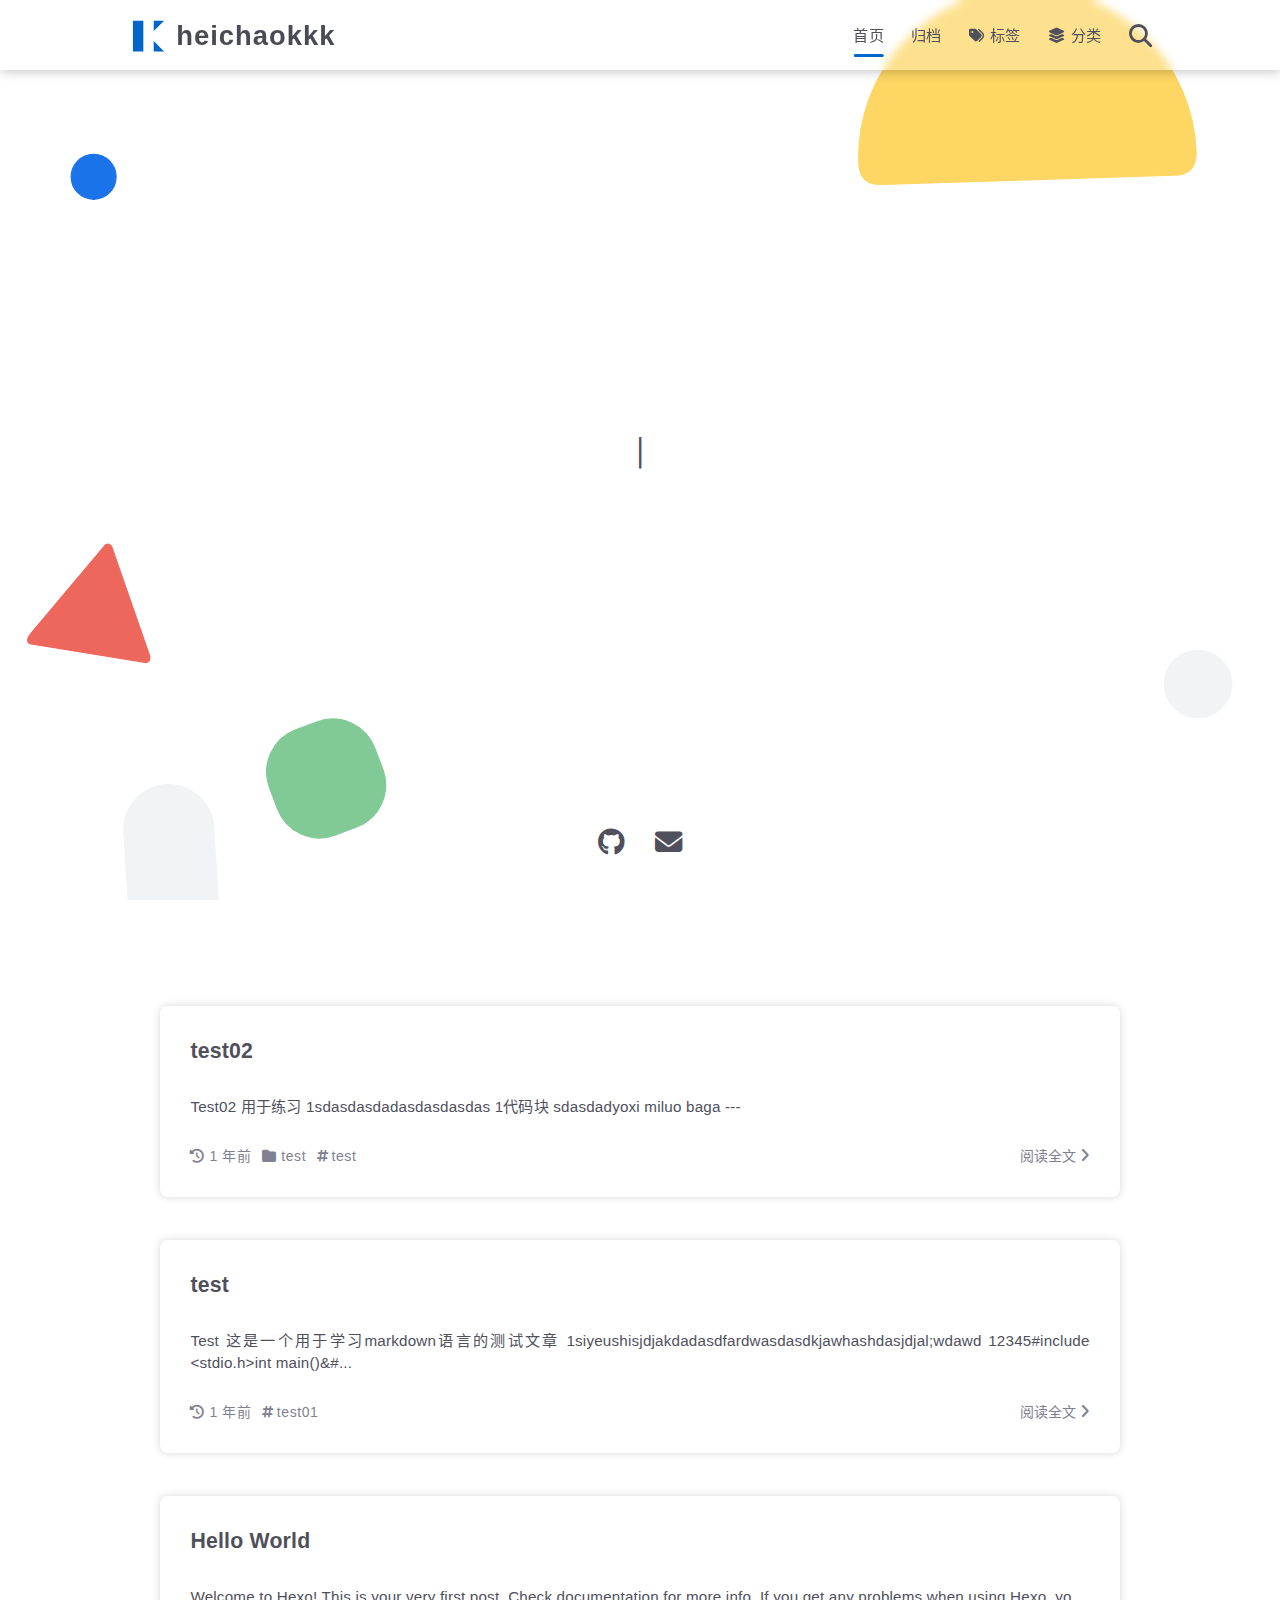
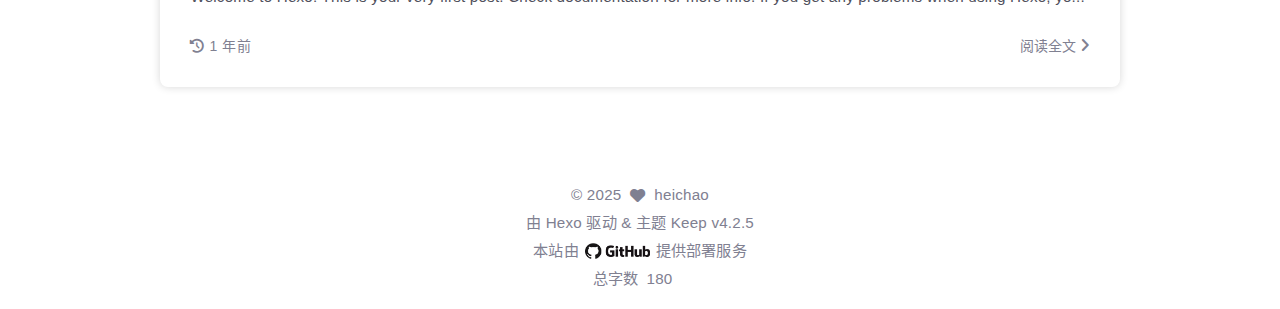
<file: index.html>
<!DOCTYPE html>
<html lang="zh-CN">
<head>
    <meta charset="utf-8">
    <meta name="viewport" content="width=device-width, initial-scale=1, maximum-scale=1">
    <meta name="keywords" content="Hexo Theme Keep">
    <meta name="description" content="Hexo Theme Keep">
    <meta name="author" content="heichao">
    
    <title>
        
        heichaokkk
    </title>
    
<link rel="stylesheet" href="/css/style.css">

    
        <link rel="shortcut icon" href="/images/logo.svg">
    
    
<link rel="stylesheet" href="/font/css/fontawesome.min.css">

    
<link rel="stylesheet" href="/font/css/regular.min.css">

    
<link rel="stylesheet" href="/font/css/solid.min.css">

    
<link rel="stylesheet" href="/font/css/brands.min.css">

    
    <script class="keep-theme-configurations">
    const KEEP = window.KEEP || {}
    KEEP.hexo_config = {"hostname":"example.com","root":"/","language":"zh-CN","path":"search.json"}
    KEEP.theme_config = {"base_info":{"primary_color":"#0066cc","title":"heichaokkk","author":"heichao","avatar":"/images/avatar.svg","logo":"/images/logo.svg","favicon":"/images/logo.svg"},"menu":{"home":"/","archives":"/archives","tags":"/tags                  || fa-solid fa-tags","categories":"/categories      || fa-solid fa-layer-group"},"first_screen":{"enable":true,"background_img":"/images/bg.svg","background_img_dark":"/images/bg.svg","description":"专注，投入，自律和坚持......","hitokoto":true},"social_contact":{"enable":true,"links":{"github":"https://www.github.com/heichao666","weixin":null,"qq":null,"weibo":null,"zhihu":null,"twitter":null,"x":null,"facebook":null,"email":"heichaok@gmail.com"}},"scroll":{"progress_bar":true,"percent":false,"hide_header":true},"home":{"announcement":null,"category":true,"tag":true,"post_datetime":"updated"},"post":{"author_badge":{"enable":true,"level_badge":false,"custom_badge":"kami"},"word_count":{"wordcount":true,"min2read":true},"datetime_format":"YYYY-MM-DD HH:mm:ss","copyright_info":true,"share":true,"reward":{"enable":false,"img_link":null,"text":null,"icon":null}},"code_block":{"tools":{"enable":true,"style":"mac"},"highlight_theme":"obsidian"},"toc":{"enable":true,"number":true,"expand_all":false,"init_open":true,"layout":"right"},"website_count":{"busuanzi_count":{"enable":true,"site_uv":true,"site_pv":true,"page_pv":true}},"local_search":{"enable":true,"preload":true},"comment":{"enable":false,"use":"valine","valine":{"appid":null,"appkey":null,"server_urls":null,"placeholder":null},"gitalk":{"github_id":null,"github_admins":null,"repository":null,"client_id":null,"client_secret":null,"proxy":null},"twikoo":{"env_id":null,"region":null,"version":"1.6.39"},"waline":{"server_url":null,"reaction":false,"version":"3.3.2"},"giscus":{"repo":null,"repo_id":null,"category":"Announcements","category_id":null,"reactions_enabled":false},"artalk":{"server":null},"disqus":{"shortname":null}},"rss":{"enable":false},"lazyload":{"enable":false},"cdn":{"enable":false,"provider":"cdnjs"},"pjax":{"enable":false},"footer":{"since":2025,"word_count":true,"site_deploy":{"enable":true,"provider":"github","url":null},"record":{"enable":false,"list":[{"code":null,"link":null}]}},"inject":{"enable":false,"css":[null],"js":[null]},"root":"","source_data":{},"version":"4.2.5"}
    KEEP.language_ago = {"second":"%s 秒前","minute":"%s 分钟前","hour":"%s 小时前","day":"%s 天前","week":"%s 周前","month":"%s 个月前","year":"%s 年前"}
    KEEP.language_code_block = {"copy":"复制代码","copied":"已复制","fold":"折叠代码块","folded":"已折叠"}
    KEEP.language_copy_copyright = {"copy":"复制版权信息","copied":"已复制","title":"原文标题","author":"原文作者","link":"原文链接"}
  </script>
<meta name="generator" content="Hexo 7.3.0"></head>


<body>
<div class="progress-bar-container">
    
        <span class="scroll-progress-bar"></span>
    

    
</div>



<main class="page-container border-box">
    <!-- home first screen  -->
    
        
<div class="first-screen-container border-box flex-center fade-in-down-animation">
    <div class="first-screen-content border-box">
        <div class="top-placeholder border-box"></div>

        <div class="middle-placeholder border-box">
            
                <div class="description border-box">
                    
                        <div class="desc-item border-box"><span class="desc hitokoto"></span><span class="cursor">｜</span></div>
                    
                </div>
            

            
                <script async 
                        src="https://v1.hitokoto.cn/?encode=js"
                >
                </script>
            
        </div>

        <div class="bottom-placeholder border-box">
            
                <div class="sc-icon-list border-box">
                    <!-- fontawesome icons -->
                    
                        
                            
                            <div class="tooltip sc-icon-item "
                                 data-tooltip-content="GitHub"
                                 
                                 
                            >
                                
                                    
                                    
                                        <a target="_blank" href="https://www.github.com/heichao666">
                                            <i class="fab fa-github"></i>
                                        </a>
                                    
                                
                            </div>
                        
                    
                        
                    
                        
                    
                        
                    
                        
                    
                        
                    
                        
                    
                        
                    
                        
                            
                            <div class="tooltip sc-icon-item "
                                 data-tooltip-content="Email"
                                 
                                 
                            >
                                
                                    <a href="mailto:heichaok@gmail.com">
                                        <i class="fas fa-envelope"></i>
                                    </a>
                                
                            </div>
                        
                    

                    <!-- custom svg icons -->
                    
                    
                </div>
            
        </div>
    </div>
</div>

    

    <!-- page content -->
    <div class="page-main-content border-box is-home">
        <div class="page-main-content-top">
            
<header class="header-wrapper transparent-1">

    <div class="border-box header-content has-first-screen">
        <div class="left flex-start border-box">
            
                <a class="logo-image border-box" href="/">
                    <img src="/images/logo.svg">
                </a>
            
            <a class="site-name border-box" href="/">
               heichaokkk
            </a>
        </div>

        <div class="right border-box">
            <div class="pc border-box">
                <ul class="menu-list border-box">
                    
                        
                        <li class="menu-item flex-start border-box active">
                            <a class="menu-text-color border-box" href="/">
                                
                                首页
                                
                            </a>
                            
                        </li>
                    
                        
                        <li class="menu-item flex-start border-box">
                            <a class="menu-text-color border-box" href="/archives">
                                
                                归档
                                
                            </a>
                            
                        </li>
                    
                        
                        <li class="menu-item flex-start border-box">
                            <a class="menu-text-color border-box" href="/tags">
                                
                                    <i class="menu-text-color menu-icon fa-solid fa-tags"></i>
                                
                                标签
                                
                            </a>
                            
                        </li>
                    
                        
                        <li class="menu-item flex-start border-box">
                            <a class="menu-text-color border-box" href="/categories">
                                
                                    <i class="menu-text-color menu-icon fa-solid fa-layer-group"></i>
                                
                                分类
                                
                            </a>
                            
                        </li>
                    
                    
                        <li class="menu-item search search-popup-trigger">
                            <i class="menu-text-color fas search fa-search"></i>
                        </li>
                    
                </ul>
            </div>
            <div class="mobile border-box flex-start">
                
                    <div class="icon-item search search-popup-trigger"><i class="fas fa-search"></i></div>
                
                <div class="icon-item menu-bar">
                    <div class="menu-bar-middle"></div>
                </div>
            </div>
        </div>
    </div>

    <div class="header-drawer">
        <ul class="drawer-menu-list border-box">
            
                
                <li class="drawer-menu-item border-box not-sub-menu active">
                    <label class="drawer-menu-label border-box">
                        <a class="drawer-menu-text-color left-side flex-start border-box" href="/">
                            
                            首页
                        </a>
                        
                    </label>
                    
                </li>
            
                
                <li class="drawer-menu-item border-box not-sub-menu">
                    <label class="drawer-menu-label border-box">
                        <a class="drawer-menu-text-color left-side flex-start border-box" href="/archives">
                            
                            归档
                        </a>
                        
                    </label>
                    
                </li>
            
                
                <li class="drawer-menu-item border-box not-sub-menu">
                    <label class="drawer-menu-label border-box">
                        <a class="drawer-menu-text-color left-side flex-start border-box" href="/tags">
                            
                                <span class="menu-icon-wrap border-box flex-center">
                                    <i class="drawer-menu-text-color menu-icon fa-solid fa-tags"></i>
                                </span>
                            
                            标签
                        </a>
                        
                    </label>
                    
                </li>
            
                
                <li class="drawer-menu-item border-box not-sub-menu">
                    <label class="drawer-menu-label border-box">
                        <a class="drawer-menu-text-color left-side flex-start border-box" href="/categories">
                            
                                <span class="menu-icon-wrap border-box flex-center">
                                    <i class="drawer-menu-text-color menu-icon fa-solid fa-layer-group"></i>
                                </span>
                            
                            分类
                        </a>
                        
                    </label>
                    
                </li>
            
        </ul>
    </div>

    <div class="window-mask"></div>

</header>


        </div>

        <div class="page-main-content-middle border-box">

            <div class="main-content border-box">
                

                    <div class="home-content-container fade-in-down-animation">
    
    <ul class="home-post-list border-box">
        
            <li class="home-post-item">

                

                <div class="home-post-item-bottom border-box">
                    
                    <h3 class="home-post-title border-box">
                        <a href="/2025/03/31/test02/">
                            test02
                        </a>
                    </h3>

                    <div class="home-post-content keep-markdown-body">
                        
                            Test02 用于练习 1sdasdasdadasdasdasdas
1代码块
sdasdadyoxi miluo baga

---



 
                        
                    </div>

                    

<div class="post-meta-info-container border-box home">
    <div class="post-meta-info border-box">
        
            <span class="meta-info-item border-box">
                <i class="icon fa-solid fa-history"></i>&nbsp;<span class="home-post-history"
                                                                                data-updated="Mon Mar 31 2025 21:50:45 GMT+0800"
                >2025-03-31 21:50:45</span>
            </span>
        

        

        
            <span class="meta-info-item post-category border-box"><i class="icon fas fa-folder"></i>&nbsp;
                <ul class="post-category-ul">
                    
                            <li class="category-item"><a href="/categories/test/">test</a></li>
                        
                    
                </ul>
            </span>
        

        
            <span class="post-tag meta-info-item border-box">
                <ul class="post-tag-ul">
                    
                            <li class="tag-item"><span class="tag-separator"><i class="icon fas fa-hashtag"></i></span><a href="/tags/test/">test</a></li>
                        
                    
                </ul>
            </span>
        

        
        
        
        
    </div>

    
        <a class="home-read-more" href="/2025/03/31/test02/">阅读全文&nbsp;<i class="icon fas fa-angle-right"></i></a>
    
</div>

                </div>
            </li>
        
            <li class="home-post-item">

                

                <div class="home-post-item-bottom border-box">
                    
                    <h3 class="home-post-title border-box">
                        <a href="/2025/03/31/test/">
                            test
                        </a>
                    </h3>

                    <div class="home-post-content keep-markdown-body">
                        
                            Test 这是一个用于学习markdown语言的测试文章 1siyeushisjdjakdadasdfardwasdasdkjawhashdasjdjal;wdawd
12345#include &lt;stdio.h&gt;int main()&#...
                        
                    </div>

                    

<div class="post-meta-info-container border-box home">
    <div class="post-meta-info border-box">
        
            <span class="meta-info-item border-box">
                <i class="icon fa-solid fa-history"></i>&nbsp;<span class="home-post-history"
                                                                                data-updated="Mon Mar 31 2025 21:18:12 GMT+0800"
                >2025-03-31 21:18:12</span>
            </span>
        

        

        

        
            <span class="post-tag meta-info-item border-box">
                <ul class="post-tag-ul">
                    
                            <li class="tag-item"><span class="tag-separator"><i class="icon fas fa-hashtag"></i></span><a href="/tags/test01/">test01</a></li>
                        
                    
                </ul>
            </span>
        

        
        
        
        
    </div>

    
        <a class="home-read-more" href="/2025/03/31/test/">阅读全文&nbsp;<i class="icon fas fa-angle-right"></i></a>
    
</div>

                </div>
            </li>
        
            <li class="home-post-item">

                

                <div class="home-post-item-bottom border-box">
                    
                    <h3 class="home-post-title border-box">
                        <a href="/2025/03/19/hello-world/">
                            Hello World
                        </a>
                    </h3>

                    <div class="home-post-content keep-markdown-body">
                        
                            Welcome to Hexo! This is your very first post. Check documentation for more info. If you get any problems when using Hexo, yo...
                        
                    </div>

                    

<div class="post-meta-info-container border-box home">
    <div class="post-meta-info border-box">
        
            <span class="meta-info-item border-box">
                <i class="icon fa-solid fa-history"></i>&nbsp;<span class="home-post-history"
                                                                                data-updated="Wed Mar 19 2025 22:20:09 GMT+0800"
                >2025-03-19 22:20:09</span>
            </span>
        

        

        

        

        
        
        
        
    </div>

    
        <a class="home-read-more" href="/2025/03/19/hello-world/">阅读全文&nbsp;<i class="icon fas fa-angle-right"></i></a>
    
</div>

                </div>
            </li>
        
    </ul>
    



</div>


                
            </div>
        </div>

        <div class="page-main-content-bottom border-box">
            
<footer class="footer border-box">
    <div class="copyright-info info-item">
    &copy;&nbsp;2025
    
            &nbsp;<i class="fas fa-heart icon-animate"></i>&nbsp;&nbsp;<a href="/">heichao</a>
        
    </div>

    <div class="theme-info info-item">
        由&nbsp;<a target="_blank" href="https://hexo.io">Hexo</a>&nbsp;驱动&nbsp;&&nbsp;主题&nbsp;<a class="keep-version" target="_blank" href="https://github.com/XPoet/hexo-theme-keep">Keep</a>
    </div>

    
        
        <div class="deploy-info info-item">
            
            本站由 <span class="tooltip" data-tooltip-content="GitHub Pages"><img src="/images/brands/github.png"></span> 提供部署服务
            
        </div>
    

    
        <div class="count-info info-item">
            
                <span class="count-item border-box word">
                    <span class="item-type border-box">总字数</span>
                    <span class="item-value border-box word">180</span>
                </span>
            

            
                <span class="count-item border-box uv">
                    <span class="item-type border-box">访客数</span>
                    <span class="item-value border-box uv" id="busuanzi_value_site_uv"></span>
                </span>
            

            
                <span class="count-item border-box pv">
                    <span class="item-type border-box">访问量</span>
                    <span class="item-value border-box pv" id="busuanzi_value_site_pv"></span>
                </span>
            
        </div>
    

    
</footer>

        </div>
    </div>

    <!-- post tools -->
    

    <!-- side tools -->
    <div class="side-tools">
        <div class="side-tools-container border-box side-tools-show-handle">
    <ul class="side-tools-list side-tools-show-handle border-box">
        <li class="tools-item tool-font-adjust-plus flex-center">
            <i class="fas fa-search-plus"></i>
        </li>

        <li class="tools-item tool-font-adjust-minus flex-center">
            <i class="fas fa-search-minus"></i>
        </li>

        <!-- toggle mode -->
        
            <li class="tools-item tool-toggle-theme-mode flex-center">
                <i class="fas fa-moon"></i>
            </li>
        

        <!-- rss -->
        

        <!-- to bottom -->
        <li class="tools-item tool-scroll-to-bottom flex-center">
            <i class="fas fa-arrow-down"></i>
        </li>
    </ul>

    <ul class="exposed-tools-list border-box">
        

        

        <li class="tools-item tool-toggle-show flex-center">
            <i class="fas fa-cog fa-spin"></i>
        </li>

        <li class="tools-item tool-scroll-to-top flex-center show-arrow">
            <i class="arrow fas fa-arrow-up"></i>
            <span class="percent"></span>
        </li>
    </ul>
</div>

    </div>

    <!-- image mask -->
    <div class="zoom-in-image-mask">
    <img class="zoom-in-image">
</div>


    <!-- local search -->
    
        <div class="search-pop-overlay">
    <div class="popup search-popup">
        <div class="search-header">
          <span class="search-input-field-pre">
            <i class="fas fa-keyboard"></i>
          </span>
            <div class="search-input-container">
                <input autocomplete="off"
                       autocorrect="off"
                       autocapitalize="off"
                       placeholder="搜索..."
                       spellcheck="false"
                       type="search"
                       class="search-input"
                >
            </div>
            <span class="close-popup-btn">
                <i class="fas fa-times"></i>
            </span>
        </div>
        <div id="search-result">
            <div id="no-result">
                <i class="fas fa-spinner fa-pulse fa-5x fa-fw"></i>
            </div>
        </div>
    </div>
</div>

    

    <!-- tablet toc -->
    
</main>






<!-- common js -->

<script src="/js/utils.js"></script>

<script src="/js/header-shrink.js"></script>

<script src="/js/back2top.js"></script>

<script src="/js/toggle-theme.js"></script>

<script src="/js/code-block.js"></script>

<script src="/js/main.js"></script>

<script src="/js/libs/anime.min.js"></script>


<!-- local search -->

    
<script src="/js/local-search.js"></script>



<!-- lazyload -->


<div class="">
    <!-- home page -->
    
        
<script src="/js/page/home-page.js"></script>

    

    <!-- post page -->
    

    <!-- categories page -->
    

    <!-- links page -->
    

    <!-- photos page -->
    

    <!-- tools page -->
    
</div>

<!-- mermaid -->


<!-- pjax -->



</body>
</html>
</file>
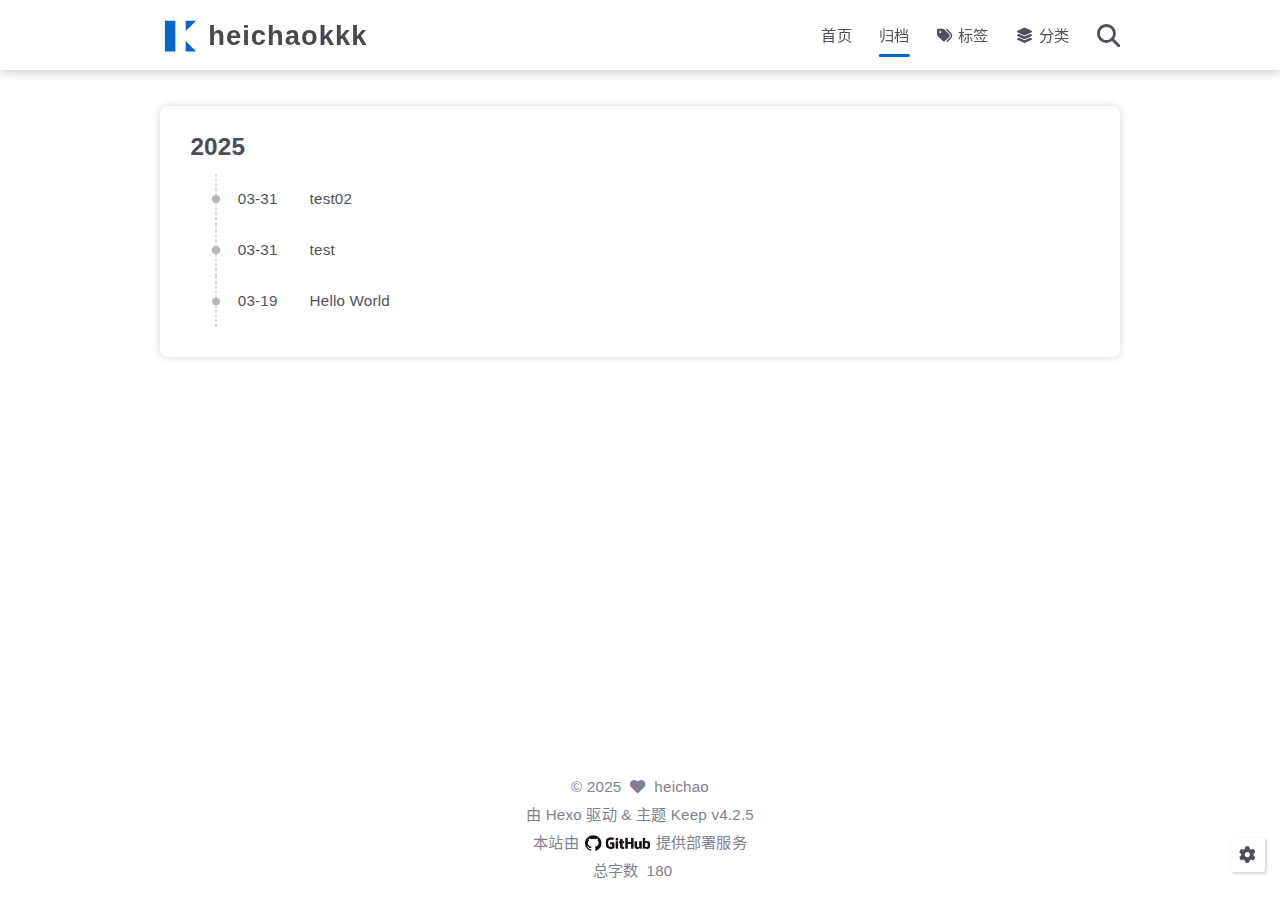
<file: archives/index.html>
<!DOCTYPE html>
<html lang="zh-CN">
<head>
    <meta charset="utf-8">
    <meta name="viewport" content="width=device-width, initial-scale=1, maximum-scale=1">
    <meta name="keywords" content="Hexo Theme Keep">
    <meta name="description" content="Hexo Theme Keep">
    <meta name="author" content="heichao">
    
    <title>
        
            归档 |
        
        heichaokkk
    </title>
    
<link rel="stylesheet" href="/css/style.css">

    
        <link rel="shortcut icon" href="/images/logo.svg">
    
    
<link rel="stylesheet" href="/font/css/fontawesome.min.css">

    
<link rel="stylesheet" href="/font/css/regular.min.css">

    
<link rel="stylesheet" href="/font/css/solid.min.css">

    
<link rel="stylesheet" href="/font/css/brands.min.css">

    
    <script class="keep-theme-configurations">
    const KEEP = window.KEEP || {}
    KEEP.hexo_config = {"hostname":"example.com","root":"/","language":"zh-CN","path":"search.json"}
    KEEP.theme_config = {"base_info":{"primary_color":"#0066cc","title":"heichaokkk","author":"heichao","avatar":"/images/avatar.svg","logo":"/images/logo.svg","favicon":"/images/logo.svg"},"menu":{"home":"/","archives":"/archives","tags":"/tags                  || fa-solid fa-tags","categories":"/categories      || fa-solid fa-layer-group"},"first_screen":{"enable":true,"background_img":"/images/bg.svg","background_img_dark":"/images/bg.svg","description":"专注，投入，自律和坚持......","hitokoto":true},"social_contact":{"enable":true,"links":{"github":"https://www.github.com/heichao666","weixin":null,"qq":null,"weibo":null,"zhihu":null,"twitter":null,"x":null,"facebook":null,"email":"heichaok@gmail.com"}},"scroll":{"progress_bar":true,"percent":false,"hide_header":true},"home":{"announcement":null,"category":true,"tag":true,"post_datetime":"updated"},"post":{"author_badge":{"enable":true,"level_badge":false,"custom_badge":"kami"},"word_count":{"wordcount":true,"min2read":true},"datetime_format":"YYYY-MM-DD HH:mm:ss","copyright_info":true,"share":true,"reward":{"enable":false,"img_link":null,"text":null,"icon":null}},"code_block":{"tools":{"enable":true,"style":"mac"},"highlight_theme":"obsidian"},"toc":{"enable":true,"number":true,"expand_all":false,"init_open":true,"layout":"right"},"website_count":{"busuanzi_count":{"enable":true,"site_uv":true,"site_pv":true,"page_pv":true}},"local_search":{"enable":true,"preload":true},"comment":{"enable":false,"use":"valine","valine":{"appid":null,"appkey":null,"server_urls":null,"placeholder":null},"gitalk":{"github_id":null,"github_admins":null,"repository":null,"client_id":null,"client_secret":null,"proxy":null},"twikoo":{"env_id":null,"region":null,"version":"1.6.39"},"waline":{"server_url":null,"reaction":false,"version":"3.3.2"},"giscus":{"repo":null,"repo_id":null,"category":"Announcements","category_id":null,"reactions_enabled":false},"artalk":{"server":null},"disqus":{"shortname":null}},"rss":{"enable":false},"lazyload":{"enable":false},"cdn":{"enable":false,"provider":"cdnjs"},"pjax":{"enable":false},"footer":{"since":2025,"word_count":true,"site_deploy":{"enable":true,"provider":"github","url":null},"record":{"enable":false,"list":[{"code":null,"link":null}]}},"inject":{"enable":false,"css":[null],"js":[null]},"root":"","source_data":{},"version":"4.2.5"}
    KEEP.language_ago = {"second":"%s 秒前","minute":"%s 分钟前","hour":"%s 小时前","day":"%s 天前","week":"%s 周前","month":"%s 个月前","year":"%s 年前"}
    KEEP.language_code_block = {"copy":"复制代码","copied":"已复制","fold":"折叠代码块","folded":"已折叠"}
    KEEP.language_copy_copyright = {"copy":"复制版权信息","copied":"已复制","title":"原文标题","author":"原文作者","link":"原文链接"}
  </script>
<meta name="generator" content="Hexo 7.3.0"></head>


<body>
<div class="progress-bar-container">
    
        <span class="scroll-progress-bar"></span>
    

    
</div>



<main class="page-container border-box">
    <!-- home first screen  -->
    

    <!-- page content -->
    <div class="page-main-content border-box">
        <div class="page-main-content-top">
            
<header class="header-wrapper">

    <div class="border-box header-content">
        <div class="left flex-start border-box">
            
                <a class="logo-image border-box" href="/">
                    <img src="/images/logo.svg">
                </a>
            
            <a class="site-name border-box" href="/">
               heichaokkk
            </a>
        </div>

        <div class="right border-box">
            <div class="pc border-box">
                <ul class="menu-list border-box">
                    
                        
                        <li class="menu-item flex-start border-box">
                            <a class="menu-text-color border-box" href="/">
                                
                                首页
                                
                            </a>
                            
                        </li>
                    
                        
                        <li class="menu-item flex-start border-box active">
                            <a class="menu-text-color border-box" href="/archives">
                                
                                归档
                                
                            </a>
                            
                        </li>
                    
                        
                        <li class="menu-item flex-start border-box">
                            <a class="menu-text-color border-box" href="/tags">
                                
                                    <i class="menu-text-color menu-icon fa-solid fa-tags"></i>
                                
                                标签
                                
                            </a>
                            
                        </li>
                    
                        
                        <li class="menu-item flex-start border-box">
                            <a class="menu-text-color border-box" href="/categories">
                                
                                    <i class="menu-text-color menu-icon fa-solid fa-layer-group"></i>
                                
                                分类
                                
                            </a>
                            
                        </li>
                    
                    
                        <li class="menu-item search search-popup-trigger">
                            <i class="menu-text-color fas search fa-search"></i>
                        </li>
                    
                </ul>
            </div>
            <div class="mobile border-box flex-start">
                
                    <div class="icon-item search search-popup-trigger"><i class="fas fa-search"></i></div>
                
                <div class="icon-item menu-bar">
                    <div class="menu-bar-middle"></div>
                </div>
            </div>
        </div>
    </div>

    <div class="header-drawer">
        <ul class="drawer-menu-list border-box">
            
                
                <li class="drawer-menu-item border-box not-sub-menu">
                    <label class="drawer-menu-label border-box">
                        <a class="drawer-menu-text-color left-side flex-start border-box" href="/">
                            
                            首页
                        </a>
                        
                    </label>
                    
                </li>
            
                
                <li class="drawer-menu-item border-box not-sub-menu active">
                    <label class="drawer-menu-label border-box">
                        <a class="drawer-menu-text-color left-side flex-start border-box" href="/archives">
                            
                            归档
                        </a>
                        
                    </label>
                    
                </li>
            
                
                <li class="drawer-menu-item border-box not-sub-menu">
                    <label class="drawer-menu-label border-box">
                        <a class="drawer-menu-text-color left-side flex-start border-box" href="/tags">
                            
                                <span class="menu-icon-wrap border-box flex-center">
                                    <i class="drawer-menu-text-color menu-icon fa-solid fa-tags"></i>
                                </span>
                            
                            标签
                        </a>
                        
                    </label>
                    
                </li>
            
                
                <li class="drawer-menu-item border-box not-sub-menu">
                    <label class="drawer-menu-label border-box">
                        <a class="drawer-menu-text-color left-side flex-start border-box" href="/categories">
                            
                                <span class="menu-icon-wrap border-box flex-center">
                                    <i class="drawer-menu-text-color menu-icon fa-solid fa-layer-group"></i>
                                </span>
                            
                            分类
                        </a>
                        
                    </label>
                    
                </li>
            
        </ul>
    </div>

    <div class="window-mask"></div>

</header>


        </div>

        <div class="page-main-content-middle border-box">

            <div class="main-content border-box">
                

                    <div class="fade-in-down-animation">
    <div class="archives-container">
        <div class="archives-timeline border-box">
            
<div class="archive-list-container border-box">
    
        <section class="archive-item border-box">
            <div class="archive-item-header border-box">
                <span class="archive-year">2025</span>
            </div>
            <ul class="archive-item-body border-box">
                
                    <li class="post-item border-box">
                        <span class="starting-point border-box flex-center"></span>
                        <span class="post-date border-box">03-31</span>
                        <a class="post-title border-box text-ellipsis"
                           href="/2025/03/31/test02/"
                        >test02</a>
                    </li>
                
                    <li class="post-item border-box">
                        <span class="starting-point border-box flex-center"></span>
                        <span class="post-date border-box">03-31</span>
                        <a class="post-title border-box text-ellipsis"
                           href="/2025/03/31/test/"
                        >test</a>
                    </li>
                
                    <li class="post-item border-box">
                        <span class="starting-point border-box flex-center"></span>
                        <span class="post-date border-box">03-19</span>
                        <a class="post-title border-box text-ellipsis"
                           href="/2025/03/19/hello-world/"
                        >Hello World</a>
                    </li>
                
            </ul>
        </section>
    
</div>

        </div>
    </div>
    



</div>


                
            </div>
        </div>

        <div class="page-main-content-bottom border-box">
            
<footer class="footer border-box">
    <div class="copyright-info info-item">
    &copy;&nbsp;2025
    
            &nbsp;<i class="fas fa-heart icon-animate"></i>&nbsp;&nbsp;<a href="/">heichao</a>
        
    </div>

    <div class="theme-info info-item">
        由&nbsp;<a target="_blank" href="https://hexo.io">Hexo</a>&nbsp;驱动&nbsp;&&nbsp;主题&nbsp;<a class="keep-version" target="_blank" href="https://github.com/XPoet/hexo-theme-keep">Keep</a>
    </div>

    
        
        <div class="deploy-info info-item">
            
            本站由 <span class="tooltip" data-tooltip-content="GitHub Pages"><img src="/images/brands/github.png"></span> 提供部署服务
            
        </div>
    

    
        <div class="count-info info-item">
            
                <span class="count-item border-box word">
                    <span class="item-type border-box">总字数</span>
                    <span class="item-value border-box word">180</span>
                </span>
            

            
                <span class="count-item border-box uv">
                    <span class="item-type border-box">访客数</span>
                    <span class="item-value border-box uv" id="busuanzi_value_site_uv"></span>
                </span>
            

            
                <span class="count-item border-box pv">
                    <span class="item-type border-box">访问量</span>
                    <span class="item-value border-box pv" id="busuanzi_value_site_pv"></span>
                </span>
            
        </div>
    

    
</footer>

        </div>
    </div>

    <!-- post tools -->
    

    <!-- side tools -->
    <div class="side-tools">
        <div class="side-tools-container border-box ">
    <ul class="side-tools-list side-tools-show-handle border-box">
        <li class="tools-item tool-font-adjust-plus flex-center">
            <i class="fas fa-search-plus"></i>
        </li>

        <li class="tools-item tool-font-adjust-minus flex-center">
            <i class="fas fa-search-minus"></i>
        </li>

        <!-- toggle mode -->
        
            <li class="tools-item tool-toggle-theme-mode flex-center">
                <i class="fas fa-moon"></i>
            </li>
        

        <!-- rss -->
        

        <!-- to bottom -->
        <li class="tools-item tool-scroll-to-bottom flex-center">
            <i class="fas fa-arrow-down"></i>
        </li>
    </ul>

    <ul class="exposed-tools-list border-box">
        

        

        <li class="tools-item tool-toggle-show flex-center">
            <i class="fas fa-cog fa-spin"></i>
        </li>

        <li class="tools-item tool-scroll-to-top flex-center show-arrow">
            <i class="arrow fas fa-arrow-up"></i>
            <span class="percent"></span>
        </li>
    </ul>
</div>

    </div>

    <!-- image mask -->
    <div class="zoom-in-image-mask">
    <img class="zoom-in-image">
</div>


    <!-- local search -->
    
        <div class="search-pop-overlay">
    <div class="popup search-popup">
        <div class="search-header">
          <span class="search-input-field-pre">
            <i class="fas fa-keyboard"></i>
          </span>
            <div class="search-input-container">
                <input autocomplete="off"
                       autocorrect="off"
                       autocapitalize="off"
                       placeholder="搜索..."
                       spellcheck="false"
                       type="search"
                       class="search-input"
                >
            </div>
            <span class="close-popup-btn">
                <i class="fas fa-times"></i>
            </span>
        </div>
        <div id="search-result">
            <div id="no-result">
                <i class="fas fa-spinner fa-pulse fa-5x fa-fw"></i>
            </div>
        </div>
    </div>
</div>

    

    <!-- tablet toc -->
    
</main>






<!-- common js -->

<script src="/js/utils.js"></script>

<script src="/js/header-shrink.js"></script>

<script src="/js/back2top.js"></script>

<script src="/js/toggle-theme.js"></script>

<script src="/js/code-block.js"></script>

<script src="/js/main.js"></script>

<script src="/js/libs/anime.min.js"></script>


<!-- local search -->

    
<script src="/js/local-search.js"></script>



<!-- lazyload -->


<div class="">
    <!-- home page -->
    

    <!-- post page -->
    

    <!-- categories page -->
    

    <!-- links page -->
    

    <!-- photos page -->
    

    <!-- tools page -->
    
</div>

<!-- mermaid -->


<!-- pjax -->



</body>
</html>
</file>
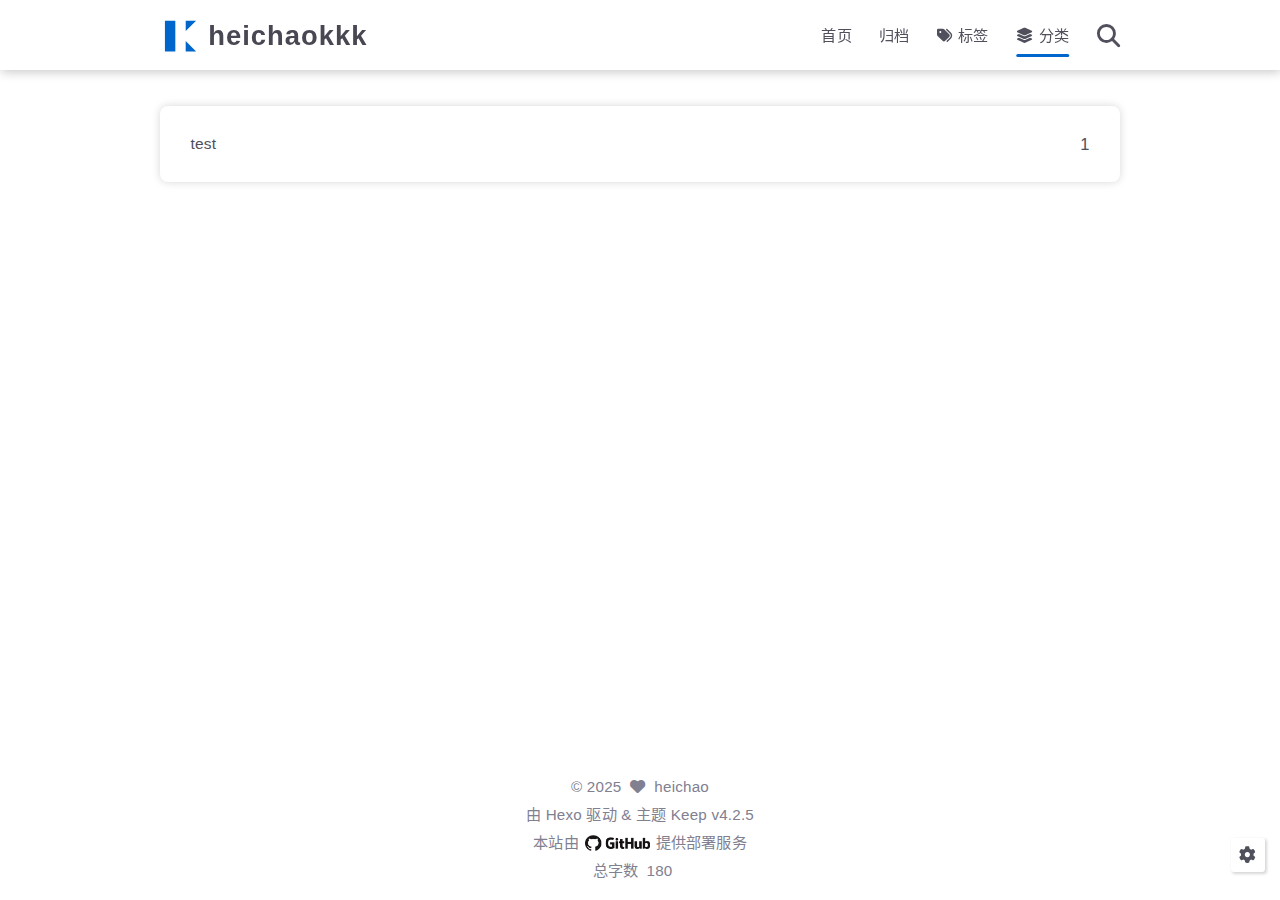
<file: categories/index.html>
<!DOCTYPE html>
<html lang="zh-CN">
<head>
    <meta charset="utf-8">
    <meta name="viewport" content="width=device-width, initial-scale=1, maximum-scale=1">
    <meta name="keywords" content="Hexo Theme Keep">
    <meta name="description" content="Hexo Theme Keep">
    <meta name="author" content="heichao">
    
    <title>
        
            分类 |
        
        heichaokkk
    </title>
    
<link rel="stylesheet" href="/css/style.css">

    
        <link rel="shortcut icon" href="/images/logo.svg">
    
    
<link rel="stylesheet" href="/font/css/fontawesome.min.css">

    
<link rel="stylesheet" href="/font/css/regular.min.css">

    
<link rel="stylesheet" href="/font/css/solid.min.css">

    
<link rel="stylesheet" href="/font/css/brands.min.css">

    
    <script class="keep-theme-configurations">
    const KEEP = window.KEEP || {}
    KEEP.hexo_config = {"hostname":"example.com","root":"/","language":"zh-CN","path":"search.json"}
    KEEP.theme_config = {"base_info":{"primary_color":"#0066cc","title":"heichaokkk","author":"heichao","avatar":"/images/avatar.svg","logo":"/images/logo.svg","favicon":"/images/logo.svg"},"menu":{"home":"/","archives":"/archives","tags":"/tags                  || fa-solid fa-tags","categories":"/categories      || fa-solid fa-layer-group"},"first_screen":{"enable":true,"background_img":"/images/bg.svg","background_img_dark":"/images/bg.svg","description":"专注，投入，自律和坚持......","hitokoto":true},"social_contact":{"enable":true,"links":{"github":"https://www.github.com/heichao666","weixin":null,"qq":null,"weibo":null,"zhihu":null,"twitter":null,"x":null,"facebook":null,"email":"heichaok@gmail.com"}},"scroll":{"progress_bar":true,"percent":false,"hide_header":true},"home":{"announcement":null,"category":true,"tag":true,"post_datetime":"updated"},"post":{"author_badge":{"enable":true,"level_badge":false,"custom_badge":"kami"},"word_count":{"wordcount":true,"min2read":true},"datetime_format":"YYYY-MM-DD HH:mm:ss","copyright_info":true,"share":true,"reward":{"enable":false,"img_link":null,"text":null,"icon":null}},"code_block":{"tools":{"enable":true,"style":"mac"},"highlight_theme":"obsidian"},"toc":{"enable":true,"number":true,"expand_all":false,"init_open":true,"layout":"right"},"website_count":{"busuanzi_count":{"enable":true,"site_uv":true,"site_pv":true,"page_pv":true}},"local_search":{"enable":true,"preload":true},"comment":{"enable":false,"use":"valine","valine":{"appid":null,"appkey":null,"server_urls":null,"placeholder":null},"gitalk":{"github_id":null,"github_admins":null,"repository":null,"client_id":null,"client_secret":null,"proxy":null},"twikoo":{"env_id":null,"region":null,"version":"1.6.39"},"waline":{"server_url":null,"reaction":false,"version":"3.3.2"},"giscus":{"repo":null,"repo_id":null,"category":"Announcements","category_id":null,"reactions_enabled":false},"artalk":{"server":null},"disqus":{"shortname":null}},"rss":{"enable":false},"lazyload":{"enable":false},"cdn":{"enable":false,"provider":"cdnjs"},"pjax":{"enable":false},"footer":{"since":2025,"word_count":true,"site_deploy":{"enable":true,"provider":"github","url":null},"record":{"enable":false,"list":[{"code":null,"link":null}]}},"inject":{"enable":false,"css":[null],"js":[null]},"root":"","source_data":{},"version":"4.2.5"}
    KEEP.language_ago = {"second":"%s 秒前","minute":"%s 分钟前","hour":"%s 小时前","day":"%s 天前","week":"%s 周前","month":"%s 个月前","year":"%s 年前"}
    KEEP.language_code_block = {"copy":"复制代码","copied":"已复制","fold":"折叠代码块","folded":"已折叠"}
    KEEP.language_copy_copyright = {"copy":"复制版权信息","copied":"已复制","title":"原文标题","author":"原文作者","link":"原文链接"}
  </script>
<meta name="generator" content="Hexo 7.3.0"></head>


<body>
<div class="progress-bar-container">
    
        <span class="scroll-progress-bar"></span>
    

    
</div>



<main class="page-container border-box">
    <!-- home first screen  -->
    

    <!-- page content -->
    <div class="page-main-content border-box">
        <div class="page-main-content-top">
            
<header class="header-wrapper">

    <div class="border-box header-content">
        <div class="left flex-start border-box">
            
                <a class="logo-image border-box" href="/">
                    <img src="/images/logo.svg">
                </a>
            
            <a class="site-name border-box" href="/">
               heichaokkk
            </a>
        </div>

        <div class="right border-box">
            <div class="pc border-box">
                <ul class="menu-list border-box">
                    
                        
                        <li class="menu-item flex-start border-box">
                            <a class="menu-text-color border-box" href="/">
                                
                                首页
                                
                            </a>
                            
                        </li>
                    
                        
                        <li class="menu-item flex-start border-box">
                            <a class="menu-text-color border-box" href="/archives">
                                
                                归档
                                
                            </a>
                            
                        </li>
                    
                        
                        <li class="menu-item flex-start border-box">
                            <a class="menu-text-color border-box" href="/tags">
                                
                                    <i class="menu-text-color menu-icon fa-solid fa-tags"></i>
                                
                                标签
                                
                            </a>
                            
                        </li>
                    
                        
                        <li class="menu-item flex-start border-box active">
                            <a class="menu-text-color border-box" href="/categories">
                                
                                    <i class="menu-text-color menu-icon fa-solid fa-layer-group"></i>
                                
                                分类
                                
                            </a>
                            
                        </li>
                    
                    
                        <li class="menu-item search search-popup-trigger">
                            <i class="menu-text-color fas search fa-search"></i>
                        </li>
                    
                </ul>
            </div>
            <div class="mobile border-box flex-start">
                
                    <div class="icon-item search search-popup-trigger"><i class="fas fa-search"></i></div>
                
                <div class="icon-item menu-bar">
                    <div class="menu-bar-middle"></div>
                </div>
            </div>
        </div>
    </div>

    <div class="header-drawer">
        <ul class="drawer-menu-list border-box">
            
                
                <li class="drawer-menu-item border-box not-sub-menu">
                    <label class="drawer-menu-label border-box">
                        <a class="drawer-menu-text-color left-side flex-start border-box" href="/">
                            
                            首页
                        </a>
                        
                    </label>
                    
                </li>
            
                
                <li class="drawer-menu-item border-box not-sub-menu">
                    <label class="drawer-menu-label border-box">
                        <a class="drawer-menu-text-color left-side flex-start border-box" href="/archives">
                            
                            归档
                        </a>
                        
                    </label>
                    
                </li>
            
                
                <li class="drawer-menu-item border-box not-sub-menu">
                    <label class="drawer-menu-label border-box">
                        <a class="drawer-menu-text-color left-side flex-start border-box" href="/tags">
                            
                                <span class="menu-icon-wrap border-box flex-center">
                                    <i class="drawer-menu-text-color menu-icon fa-solid fa-tags"></i>
                                </span>
                            
                            标签
                        </a>
                        
                    </label>
                    
                </li>
            
                
                <li class="drawer-menu-item border-box not-sub-menu active">
                    <label class="drawer-menu-label border-box">
                        <a class="drawer-menu-text-color left-side flex-start border-box" href="/categories">
                            
                                <span class="menu-icon-wrap border-box flex-center">
                                    <i class="drawer-menu-text-color menu-icon fa-solid fa-layer-group"></i>
                                </span>
                            
                            分类
                        </a>
                        
                    </label>
                    
                </li>
            
        </ul>
    </div>

    <div class="window-mask"></div>

</header>


        </div>

        <div class="page-main-content-middle border-box">

            <div class="main-content border-box">
                

                    <div class="fade-in-down-animation">
    <div class="category-page-container">
        
            <div class="category-list-content">
                <ul class="site-all-category-list"><li class="site-all-category-list-item"><a class="site-all-category-list-link" href="/categories/test/">test</a><span class="site-all-category-list-count">1</span></li></ul>
            </div>
        
        
    </div>
</div>


                
            </div>
        </div>

        <div class="page-main-content-bottom border-box">
            
<footer class="footer border-box">
    <div class="copyright-info info-item">
    &copy;&nbsp;2025
    
            &nbsp;<i class="fas fa-heart icon-animate"></i>&nbsp;&nbsp;<a href="/">heichao</a>
        
    </div>

    <div class="theme-info info-item">
        由&nbsp;<a target="_blank" href="https://hexo.io">Hexo</a>&nbsp;驱动&nbsp;&&nbsp;主题&nbsp;<a class="keep-version" target="_blank" href="https://github.com/XPoet/hexo-theme-keep">Keep</a>
    </div>

    
        
        <div class="deploy-info info-item">
            
            本站由 <span class="tooltip" data-tooltip-content="GitHub Pages"><img src="/images/brands/github.png"></span> 提供部署服务
            
        </div>
    

    
        <div class="count-info info-item">
            
                <span class="count-item border-box word">
                    <span class="item-type border-box">总字数</span>
                    <span class="item-value border-box word">180</span>
                </span>
            

            
                <span class="count-item border-box uv">
                    <span class="item-type border-box">访客数</span>
                    <span class="item-value border-box uv" id="busuanzi_value_site_uv"></span>
                </span>
            

            
                <span class="count-item border-box pv">
                    <span class="item-type border-box">访问量</span>
                    <span class="item-value border-box pv" id="busuanzi_value_site_pv"></span>
                </span>
            
        </div>
    

    
</footer>

        </div>
    </div>

    <!-- post tools -->
    

    <!-- side tools -->
    <div class="side-tools">
        <div class="side-tools-container border-box ">
    <ul class="side-tools-list side-tools-show-handle border-box">
        <li class="tools-item tool-font-adjust-plus flex-center">
            <i class="fas fa-search-plus"></i>
        </li>

        <li class="tools-item tool-font-adjust-minus flex-center">
            <i class="fas fa-search-minus"></i>
        </li>

        <!-- toggle mode -->
        
            <li class="tools-item tool-toggle-theme-mode flex-center">
                <i class="fas fa-moon"></i>
            </li>
        

        <!-- rss -->
        

        <!-- to bottom -->
        <li class="tools-item tool-scroll-to-bottom flex-center">
            <i class="fas fa-arrow-down"></i>
        </li>
    </ul>

    <ul class="exposed-tools-list border-box">
        

        

        <li class="tools-item tool-toggle-show flex-center">
            <i class="fas fa-cog fa-spin"></i>
        </li>

        <li class="tools-item tool-scroll-to-top flex-center show-arrow">
            <i class="arrow fas fa-arrow-up"></i>
            <span class="percent"></span>
        </li>
    </ul>
</div>

    </div>

    <!-- image mask -->
    <div class="zoom-in-image-mask">
    <img class="zoom-in-image">
</div>


    <!-- local search -->
    
        <div class="search-pop-overlay">
    <div class="popup search-popup">
        <div class="search-header">
          <span class="search-input-field-pre">
            <i class="fas fa-keyboard"></i>
          </span>
            <div class="search-input-container">
                <input autocomplete="off"
                       autocorrect="off"
                       autocapitalize="off"
                       placeholder="搜索..."
                       spellcheck="false"
                       type="search"
                       class="search-input"
                >
            </div>
            <span class="close-popup-btn">
                <i class="fas fa-times"></i>
            </span>
        </div>
        <div id="search-result">
            <div id="no-result">
                <i class="fas fa-spinner fa-pulse fa-5x fa-fw"></i>
            </div>
        </div>
    </div>
</div>

    

    <!-- tablet toc -->
    
</main>





<!-- common js -->

<script src="/js/utils.js"></script>

<script src="/js/header-shrink.js"></script>

<script src="/js/back2top.js"></script>

<script src="/js/toggle-theme.js"></script>

<script src="/js/code-block.js"></script>

<script src="/js/main.js"></script>

<script src="/js/libs/anime.min.js"></script>


<!-- local search -->

    
<script src="/js/local-search.js"></script>



<!-- lazyload -->


<div class="">
    <!-- home page -->
    

    <!-- post page -->
    

    <!-- categories page -->
    
        
<script src="/js/page/category-page.js"></script>

    

    <!-- links page -->
    

    <!-- photos page -->
    

    <!-- tools page -->
    
</div>

<!-- mermaid -->


<!-- pjax -->



</body>
</html>
</file>
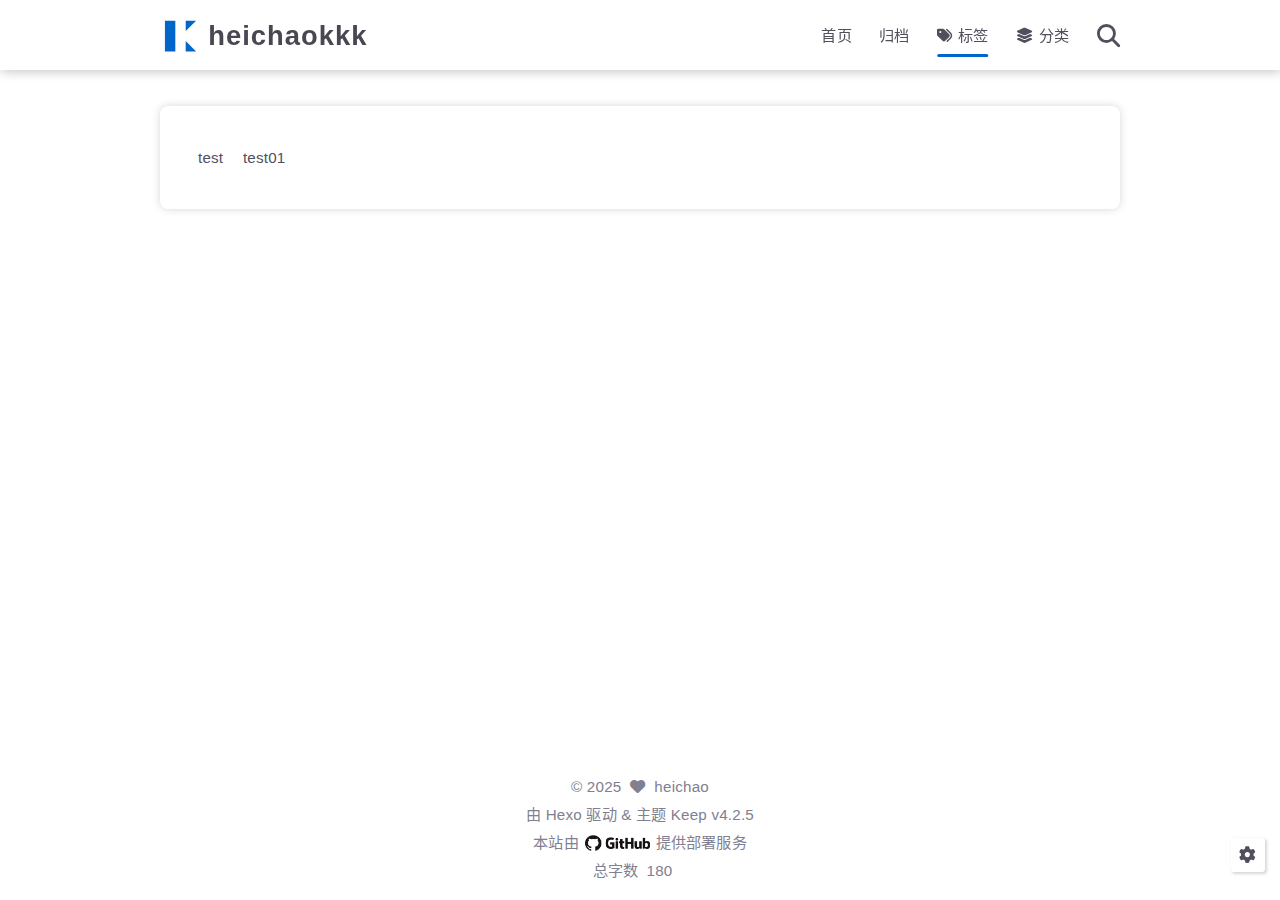
<file: tags/index.html>
<!DOCTYPE html>
<html lang="zh-CN">
<head>
    <meta charset="utf-8">
    <meta name="viewport" content="width=device-width, initial-scale=1, maximum-scale=1">
    <meta name="keywords" content="Hexo Theme Keep">
    <meta name="description" content="Hexo Theme Keep">
    <meta name="author" content="heichao">
    
    <title>
        
            标签 |
        
        heichaokkk
    </title>
    
<link rel="stylesheet" href="/css/style.css">

    
        <link rel="shortcut icon" href="/images/logo.svg">
    
    
<link rel="stylesheet" href="/font/css/fontawesome.min.css">

    
<link rel="stylesheet" href="/font/css/regular.min.css">

    
<link rel="stylesheet" href="/font/css/solid.min.css">

    
<link rel="stylesheet" href="/font/css/brands.min.css">

    
    <script class="keep-theme-configurations">
    const KEEP = window.KEEP || {}
    KEEP.hexo_config = {"hostname":"example.com","root":"/","language":"zh-CN","path":"search.json"}
    KEEP.theme_config = {"base_info":{"primary_color":"#0066cc","title":"heichaokkk","author":"heichao","avatar":"/images/avatar.svg","logo":"/images/logo.svg","favicon":"/images/logo.svg"},"menu":{"home":"/","archives":"/archives","tags":"/tags                  || fa-solid fa-tags","categories":"/categories      || fa-solid fa-layer-group"},"first_screen":{"enable":true,"background_img":"/images/bg.svg","background_img_dark":"/images/bg.svg","description":"专注，投入，自律和坚持......","hitokoto":true},"social_contact":{"enable":true,"links":{"github":"https://www.github.com/heichao666","weixin":null,"qq":null,"weibo":null,"zhihu":null,"twitter":null,"x":null,"facebook":null,"email":"heichaok@gmail.com"}},"scroll":{"progress_bar":true,"percent":false,"hide_header":true},"home":{"announcement":null,"category":true,"tag":true,"post_datetime":"updated"},"post":{"author_badge":{"enable":true,"level_badge":false,"custom_badge":"kami"},"word_count":{"wordcount":true,"min2read":true},"datetime_format":"YYYY-MM-DD HH:mm:ss","copyright_info":true,"share":true,"reward":{"enable":false,"img_link":null,"text":null,"icon":null}},"code_block":{"tools":{"enable":true,"style":"mac"},"highlight_theme":"obsidian"},"toc":{"enable":true,"number":true,"expand_all":false,"init_open":true,"layout":"right"},"website_count":{"busuanzi_count":{"enable":true,"site_uv":true,"site_pv":true,"page_pv":true}},"local_search":{"enable":true,"preload":true},"comment":{"enable":false,"use":"valine","valine":{"appid":null,"appkey":null,"server_urls":null,"placeholder":null},"gitalk":{"github_id":null,"github_admins":null,"repository":null,"client_id":null,"client_secret":null,"proxy":null},"twikoo":{"env_id":null,"region":null,"version":"1.6.39"},"waline":{"server_url":null,"reaction":false,"version":"3.3.2"},"giscus":{"repo":null,"repo_id":null,"category":"Announcements","category_id":null,"reactions_enabled":false},"artalk":{"server":null},"disqus":{"shortname":null}},"rss":{"enable":false},"lazyload":{"enable":false},"cdn":{"enable":false,"provider":"cdnjs"},"pjax":{"enable":false},"footer":{"since":2025,"word_count":true,"site_deploy":{"enable":true,"provider":"github","url":null},"record":{"enable":false,"list":[{"code":null,"link":null}]}},"inject":{"enable":false,"css":[null],"js":[null]},"root":"","source_data":{},"version":"4.2.5"}
    KEEP.language_ago = {"second":"%s 秒前","minute":"%s 分钟前","hour":"%s 小时前","day":"%s 天前","week":"%s 周前","month":"%s 个月前","year":"%s 年前"}
    KEEP.language_code_block = {"copy":"复制代码","copied":"已复制","fold":"折叠代码块","folded":"已折叠"}
    KEEP.language_copy_copyright = {"copy":"复制版权信息","copied":"已复制","title":"原文标题","author":"原文作者","link":"原文链接"}
  </script>
<meta name="generator" content="Hexo 7.3.0"></head>


<body>
<div class="progress-bar-container">
    
        <span class="scroll-progress-bar"></span>
    

    
</div>



<main class="page-container border-box">
    <!-- home first screen  -->
    

    <!-- page content -->
    <div class="page-main-content border-box">
        <div class="page-main-content-top">
            
<header class="header-wrapper">

    <div class="border-box header-content">
        <div class="left flex-start border-box">
            
                <a class="logo-image border-box" href="/">
                    <img src="/images/logo.svg">
                </a>
            
            <a class="site-name border-box" href="/">
               heichaokkk
            </a>
        </div>

        <div class="right border-box">
            <div class="pc border-box">
                <ul class="menu-list border-box">
                    
                        
                        <li class="menu-item flex-start border-box">
                            <a class="menu-text-color border-box" href="/">
                                
                                首页
                                
                            </a>
                            
                        </li>
                    
                        
                        <li class="menu-item flex-start border-box">
                            <a class="menu-text-color border-box" href="/archives">
                                
                                归档
                                
                            </a>
                            
                        </li>
                    
                        
                        <li class="menu-item flex-start border-box active">
                            <a class="menu-text-color border-box" href="/tags">
                                
                                    <i class="menu-text-color menu-icon fa-solid fa-tags"></i>
                                
                                标签
                                
                            </a>
                            
                        </li>
                    
                        
                        <li class="menu-item flex-start border-box">
                            <a class="menu-text-color border-box" href="/categories">
                                
                                    <i class="menu-text-color menu-icon fa-solid fa-layer-group"></i>
                                
                                分类
                                
                            </a>
                            
                        </li>
                    
                    
                        <li class="menu-item search search-popup-trigger">
                            <i class="menu-text-color fas search fa-search"></i>
                        </li>
                    
                </ul>
            </div>
            <div class="mobile border-box flex-start">
                
                    <div class="icon-item search search-popup-trigger"><i class="fas fa-search"></i></div>
                
                <div class="icon-item menu-bar">
                    <div class="menu-bar-middle"></div>
                </div>
            </div>
        </div>
    </div>

    <div class="header-drawer">
        <ul class="drawer-menu-list border-box">
            
                
                <li class="drawer-menu-item border-box not-sub-menu">
                    <label class="drawer-menu-label border-box">
                        <a class="drawer-menu-text-color left-side flex-start border-box" href="/">
                            
                            首页
                        </a>
                        
                    </label>
                    
                </li>
            
                
                <li class="drawer-menu-item border-box not-sub-menu">
                    <label class="drawer-menu-label border-box">
                        <a class="drawer-menu-text-color left-side flex-start border-box" href="/archives">
                            
                            归档
                        </a>
                        
                    </label>
                    
                </li>
            
                
                <li class="drawer-menu-item border-box not-sub-menu active">
                    <label class="drawer-menu-label border-box">
                        <a class="drawer-menu-text-color left-side flex-start border-box" href="/tags">
                            
                                <span class="menu-icon-wrap border-box flex-center">
                                    <i class="drawer-menu-text-color menu-icon fa-solid fa-tags"></i>
                                </span>
                            
                            标签
                        </a>
                        
                    </label>
                    
                </li>
            
                
                <li class="drawer-menu-item border-box not-sub-menu">
                    <label class="drawer-menu-label border-box">
                        <a class="drawer-menu-text-color left-side flex-start border-box" href="/categories">
                            
                                <span class="menu-icon-wrap border-box flex-center">
                                    <i class="drawer-menu-text-color menu-icon fa-solid fa-layer-group"></i>
                                </span>
                            
                            分类
                        </a>
                        
                    </label>
                    
                </li>
            
        </ul>
    </div>

    <div class="window-mask"></div>

</header>


        </div>

        <div class="page-main-content-middle border-box">

            <div class="main-content border-box">
                

                    <div class="fade-in-down-animation">
    <div class="tag-page-container">
        
            
                <div class="tagcloud-content">
                    <a href="/tags/test/" style="font-size: 1rem;">test</a> <a href="/tags/test01/" style="font-size: 1rem;">test01</a>
                </div>
            
        
        
    </div>
</div>


                
            </div>
        </div>

        <div class="page-main-content-bottom border-box">
            
<footer class="footer border-box">
    <div class="copyright-info info-item">
    &copy;&nbsp;2025
    
            &nbsp;<i class="fas fa-heart icon-animate"></i>&nbsp;&nbsp;<a href="/">heichao</a>
        
    </div>

    <div class="theme-info info-item">
        由&nbsp;<a target="_blank" href="https://hexo.io">Hexo</a>&nbsp;驱动&nbsp;&&nbsp;主题&nbsp;<a class="keep-version" target="_blank" href="https://github.com/XPoet/hexo-theme-keep">Keep</a>
    </div>

    
        
        <div class="deploy-info info-item">
            
            本站由 <span class="tooltip" data-tooltip-content="GitHub Pages"><img src="/images/brands/github.png"></span> 提供部署服务
            
        </div>
    

    
        <div class="count-info info-item">
            
                <span class="count-item border-box word">
                    <span class="item-type border-box">总字数</span>
                    <span class="item-value border-box word">180</span>
                </span>
            

            
                <span class="count-item border-box uv">
                    <span class="item-type border-box">访客数</span>
                    <span class="item-value border-box uv" id="busuanzi_value_site_uv"></span>
                </span>
            

            
                <span class="count-item border-box pv">
                    <span class="item-type border-box">访问量</span>
                    <span class="item-value border-box pv" id="busuanzi_value_site_pv"></span>
                </span>
            
        </div>
    

    
</footer>

        </div>
    </div>

    <!-- post tools -->
    

    <!-- side tools -->
    <div class="side-tools">
        <div class="side-tools-container border-box ">
    <ul class="side-tools-list side-tools-show-handle border-box">
        <li class="tools-item tool-font-adjust-plus flex-center">
            <i class="fas fa-search-plus"></i>
        </li>

        <li class="tools-item tool-font-adjust-minus flex-center">
            <i class="fas fa-search-minus"></i>
        </li>

        <!-- toggle mode -->
        
            <li class="tools-item tool-toggle-theme-mode flex-center">
                <i class="fas fa-moon"></i>
            </li>
        

        <!-- rss -->
        

        <!-- to bottom -->
        <li class="tools-item tool-scroll-to-bottom flex-center">
            <i class="fas fa-arrow-down"></i>
        </li>
    </ul>

    <ul class="exposed-tools-list border-box">
        

        

        <li class="tools-item tool-toggle-show flex-center">
            <i class="fas fa-cog fa-spin"></i>
        </li>

        <li class="tools-item tool-scroll-to-top flex-center show-arrow">
            <i class="arrow fas fa-arrow-up"></i>
            <span class="percent"></span>
        </li>
    </ul>
</div>

    </div>

    <!-- image mask -->
    <div class="zoom-in-image-mask">
    <img class="zoom-in-image">
</div>


    <!-- local search -->
    
        <div class="search-pop-overlay">
    <div class="popup search-popup">
        <div class="search-header">
          <span class="search-input-field-pre">
            <i class="fas fa-keyboard"></i>
          </span>
            <div class="search-input-container">
                <input autocomplete="off"
                       autocorrect="off"
                       autocapitalize="off"
                       placeholder="搜索..."
                       spellcheck="false"
                       type="search"
                       class="search-input"
                >
            </div>
            <span class="close-popup-btn">
                <i class="fas fa-times"></i>
            </span>
        </div>
        <div id="search-result">
            <div id="no-result">
                <i class="fas fa-spinner fa-pulse fa-5x fa-fw"></i>
            </div>
        </div>
    </div>
</div>

    

    <!-- tablet toc -->
    
</main>





<!-- common js -->

<script src="/js/utils.js"></script>

<script src="/js/header-shrink.js"></script>

<script src="/js/back2top.js"></script>

<script src="/js/toggle-theme.js"></script>

<script src="/js/code-block.js"></script>

<script src="/js/main.js"></script>

<script src="/js/libs/anime.min.js"></script>


<!-- local search -->

    
<script src="/js/local-search.js"></script>



<!-- lazyload -->


<div class="">
    <!-- home page -->
    

    <!-- post page -->
    

    <!-- categories page -->
    

    <!-- links page -->
    

    <!-- photos page -->
    

    <!-- tools page -->
    
</div>

<!-- mermaid -->


<!-- pjax -->



</body>
</html>
</file>
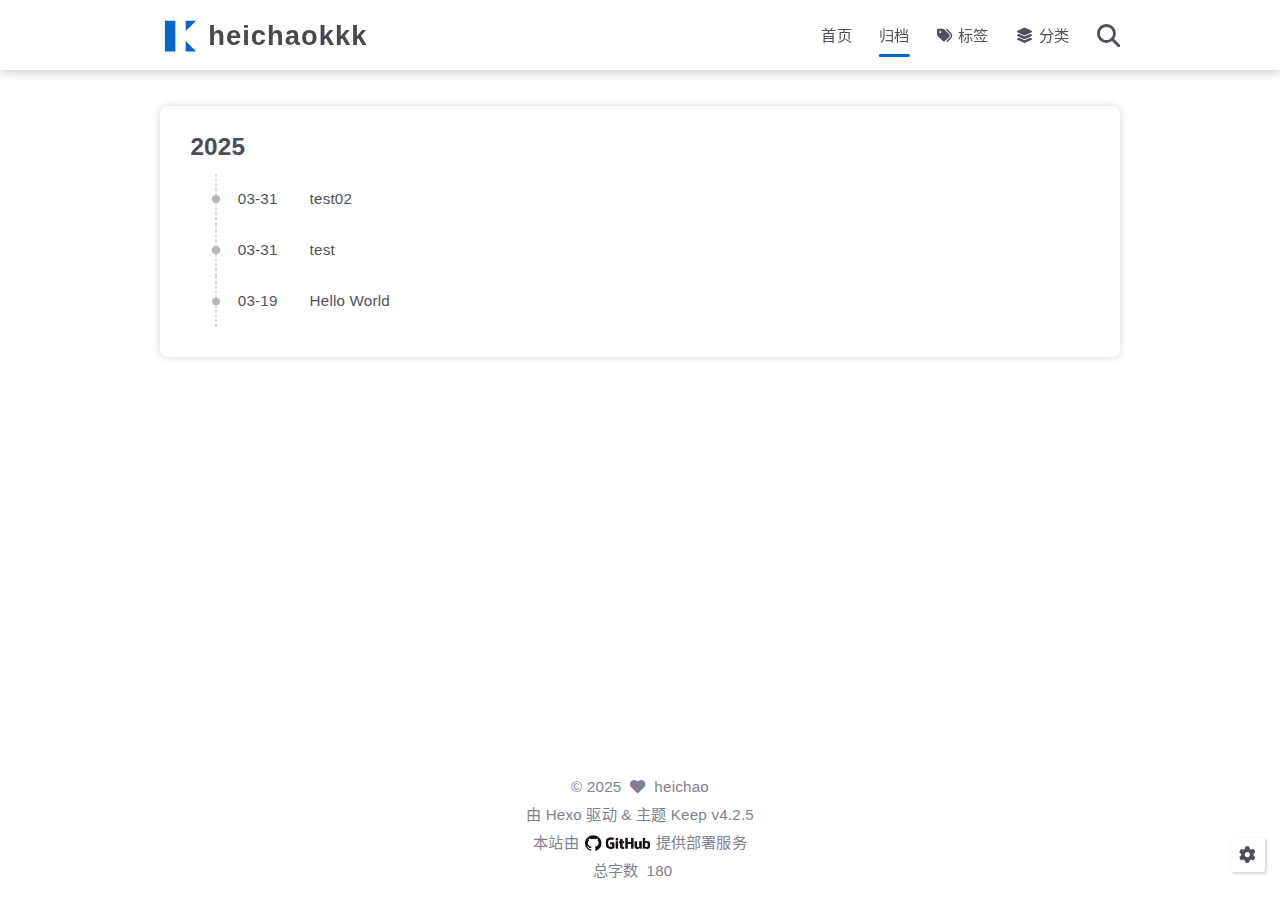
<file: archives/2025/index.html>
<!DOCTYPE html>
<html lang="zh-CN">
<head>
    <meta charset="utf-8">
    <meta name="viewport" content="width=device-width, initial-scale=1, maximum-scale=1">
    <meta name="keywords" content="Hexo Theme Keep">
    <meta name="description" content="Hexo Theme Keep">
    <meta name="author" content="heichao">
    
    <title>
        
            归档: 2025 |
        
        heichaokkk
    </title>
    
<link rel="stylesheet" href="/css/style.css">

    
        <link rel="shortcut icon" href="/images/logo.svg">
    
    
<link rel="stylesheet" href="/font/css/fontawesome.min.css">

    
<link rel="stylesheet" href="/font/css/regular.min.css">

    
<link rel="stylesheet" href="/font/css/solid.min.css">

    
<link rel="stylesheet" href="/font/css/brands.min.css">

    
    <script class="keep-theme-configurations">
    const KEEP = window.KEEP || {}
    KEEP.hexo_config = {"hostname":"example.com","root":"/","language":"zh-CN","path":"search.json"}
    KEEP.theme_config = {"base_info":{"primary_color":"#0066cc","title":"heichaokkk","author":"heichao","avatar":"/images/avatar.svg","logo":"/images/logo.svg","favicon":"/images/logo.svg"},"menu":{"home":"/","archives":"/archives","tags":"/tags                  || fa-solid fa-tags","categories":"/categories      || fa-solid fa-layer-group"},"first_screen":{"enable":true,"background_img":"/images/bg.svg","background_img_dark":"/images/bg.svg","description":"专注，投入，自律和坚持......","hitokoto":true},"social_contact":{"enable":true,"links":{"github":"https://www.github.com/heichao666","weixin":null,"qq":null,"weibo":null,"zhihu":null,"twitter":null,"x":null,"facebook":null,"email":"heichaok@gmail.com"}},"scroll":{"progress_bar":true,"percent":false,"hide_header":true},"home":{"announcement":null,"category":true,"tag":true,"post_datetime":"updated"},"post":{"author_badge":{"enable":true,"level_badge":false,"custom_badge":"kami"},"word_count":{"wordcount":true,"min2read":true},"datetime_format":"YYYY-MM-DD HH:mm:ss","copyright_info":true,"share":true,"reward":{"enable":false,"img_link":null,"text":null,"icon":null}},"code_block":{"tools":{"enable":true,"style":"mac"},"highlight_theme":"obsidian"},"toc":{"enable":true,"number":true,"expand_all":false,"init_open":true,"layout":"right"},"website_count":{"busuanzi_count":{"enable":true,"site_uv":true,"site_pv":true,"page_pv":true}},"local_search":{"enable":true,"preload":true},"comment":{"enable":false,"use":"valine","valine":{"appid":null,"appkey":null,"server_urls":null,"placeholder":null},"gitalk":{"github_id":null,"github_admins":null,"repository":null,"client_id":null,"client_secret":null,"proxy":null},"twikoo":{"env_id":null,"region":null,"version":"1.6.39"},"waline":{"server_url":null,"reaction":false,"version":"3.3.2"},"giscus":{"repo":null,"repo_id":null,"category":"Announcements","category_id":null,"reactions_enabled":false},"artalk":{"server":null},"disqus":{"shortname":null}},"rss":{"enable":false},"lazyload":{"enable":false},"cdn":{"enable":false,"provider":"cdnjs"},"pjax":{"enable":false},"footer":{"since":2025,"word_count":true,"site_deploy":{"enable":true,"provider":"github","url":null},"record":{"enable":false,"list":[{"code":null,"link":null}]}},"inject":{"enable":false,"css":[null],"js":[null]},"root":"","source_data":{},"version":"4.2.5"}
    KEEP.language_ago = {"second":"%s 秒前","minute":"%s 分钟前","hour":"%s 小时前","day":"%s 天前","week":"%s 周前","month":"%s 个月前","year":"%s 年前"}
    KEEP.language_code_block = {"copy":"复制代码","copied":"已复制","fold":"折叠代码块","folded":"已折叠"}
    KEEP.language_copy_copyright = {"copy":"复制版权信息","copied":"已复制","title":"原文标题","author":"原文作者","link":"原文链接"}
  </script>
<meta name="generator" content="Hexo 7.3.0"></head>


<body>
<div class="progress-bar-container">
    
        <span class="scroll-progress-bar"></span>
    

    
</div>



<main class="page-container border-box">
    <!-- home first screen  -->
    

    <!-- page content -->
    <div class="page-main-content border-box">
        <div class="page-main-content-top">
            
<header class="header-wrapper">

    <div class="border-box header-content">
        <div class="left flex-start border-box">
            
                <a class="logo-image border-box" href="/">
                    <img src="/images/logo.svg">
                </a>
            
            <a class="site-name border-box" href="/">
               heichaokkk
            </a>
        </div>

        <div class="right border-box">
            <div class="pc border-box">
                <ul class="menu-list border-box">
                    
                        
                        <li class="menu-item flex-start border-box">
                            <a class="menu-text-color border-box" href="/">
                                
                                首页
                                
                            </a>
                            
                        </li>
                    
                        
                        <li class="menu-item flex-start border-box active">
                            <a class="menu-text-color border-box" href="/archives">
                                
                                归档
                                
                            </a>
                            
                        </li>
                    
                        
                        <li class="menu-item flex-start border-box">
                            <a class="menu-text-color border-box" href="/tags">
                                
                                    <i class="menu-text-color menu-icon fa-solid fa-tags"></i>
                                
                                标签
                                
                            </a>
                            
                        </li>
                    
                        
                        <li class="menu-item flex-start border-box">
                            <a class="menu-text-color border-box" href="/categories">
                                
                                    <i class="menu-text-color menu-icon fa-solid fa-layer-group"></i>
                                
                                分类
                                
                            </a>
                            
                        </li>
                    
                    
                        <li class="menu-item search search-popup-trigger">
                            <i class="menu-text-color fas search fa-search"></i>
                        </li>
                    
                </ul>
            </div>
            <div class="mobile border-box flex-start">
                
                    <div class="icon-item search search-popup-trigger"><i class="fas fa-search"></i></div>
                
                <div class="icon-item menu-bar">
                    <div class="menu-bar-middle"></div>
                </div>
            </div>
        </div>
    </div>

    <div class="header-drawer">
        <ul class="drawer-menu-list border-box">
            
                
                <li class="drawer-menu-item border-box not-sub-menu">
                    <label class="drawer-menu-label border-box">
                        <a class="drawer-menu-text-color left-side flex-start border-box" href="/">
                            
                            首页
                        </a>
                        
                    </label>
                    
                </li>
            
                
                <li class="drawer-menu-item border-box not-sub-menu active">
                    <label class="drawer-menu-label border-box">
                        <a class="drawer-menu-text-color left-side flex-start border-box" href="/archives">
                            
                            归档
                        </a>
                        
                    </label>
                    
                </li>
            
                
                <li class="drawer-menu-item border-box not-sub-menu">
                    <label class="drawer-menu-label border-box">
                        <a class="drawer-menu-text-color left-side flex-start border-box" href="/tags">
                            
                                <span class="menu-icon-wrap border-box flex-center">
                                    <i class="drawer-menu-text-color menu-icon fa-solid fa-tags"></i>
                                </span>
                            
                            标签
                        </a>
                        
                    </label>
                    
                </li>
            
                
                <li class="drawer-menu-item border-box not-sub-menu">
                    <label class="drawer-menu-label border-box">
                        <a class="drawer-menu-text-color left-side flex-start border-box" href="/categories">
                            
                                <span class="menu-icon-wrap border-box flex-center">
                                    <i class="drawer-menu-text-color menu-icon fa-solid fa-layer-group"></i>
                                </span>
                            
                            分类
                        </a>
                        
                    </label>
                    
                </li>
            
        </ul>
    </div>

    <div class="window-mask"></div>

</header>


        </div>

        <div class="page-main-content-middle border-box">

            <div class="main-content border-box">
                

                    <div class="fade-in-down-animation">
    <div class="archives-container">
        <div class="archives-timeline border-box">
            
<div class="archive-list-container border-box">
    
        <section class="archive-item border-box">
            <div class="archive-item-header border-box">
                <span class="archive-year">2025</span>
            </div>
            <ul class="archive-item-body border-box">
                
                    <li class="post-item border-box">
                        <span class="starting-point border-box flex-center"></span>
                        <span class="post-date border-box">03-31</span>
                        <a class="post-title border-box text-ellipsis"
                           href="/2025/03/31/test02/"
                        >test02</a>
                    </li>
                
                    <li class="post-item border-box">
                        <span class="starting-point border-box flex-center"></span>
                        <span class="post-date border-box">03-31</span>
                        <a class="post-title border-box text-ellipsis"
                           href="/2025/03/31/test/"
                        >test</a>
                    </li>
                
                    <li class="post-item border-box">
                        <span class="starting-point border-box flex-center"></span>
                        <span class="post-date border-box">03-19</span>
                        <a class="post-title border-box text-ellipsis"
                           href="/2025/03/19/hello-world/"
                        >Hello World</a>
                    </li>
                
            </ul>
        </section>
    
</div>

        </div>
    </div>
    



</div>


                
            </div>
        </div>

        <div class="page-main-content-bottom border-box">
            
<footer class="footer border-box">
    <div class="copyright-info info-item">
    &copy;&nbsp;2025
    
            &nbsp;<i class="fas fa-heart icon-animate"></i>&nbsp;&nbsp;<a href="/">heichao</a>
        
    </div>

    <div class="theme-info info-item">
        由&nbsp;<a target="_blank" href="https://hexo.io">Hexo</a>&nbsp;驱动&nbsp;&&nbsp;主题&nbsp;<a class="keep-version" target="_blank" href="https://github.com/XPoet/hexo-theme-keep">Keep</a>
    </div>

    
        
        <div class="deploy-info info-item">
            
            本站由 <span class="tooltip" data-tooltip-content="GitHub Pages"><img src="/images/brands/github.png"></span> 提供部署服务
            
        </div>
    

    
        <div class="count-info info-item">
            
                <span class="count-item border-box word">
                    <span class="item-type border-box">总字数</span>
                    <span class="item-value border-box word">180</span>
                </span>
            

            
                <span class="count-item border-box uv">
                    <span class="item-type border-box">访客数</span>
                    <span class="item-value border-box uv" id="busuanzi_value_site_uv"></span>
                </span>
            

            
                <span class="count-item border-box pv">
                    <span class="item-type border-box">访问量</span>
                    <span class="item-value border-box pv" id="busuanzi_value_site_pv"></span>
                </span>
            
        </div>
    

    
</footer>

        </div>
    </div>

    <!-- post tools -->
    

    <!-- side tools -->
    <div class="side-tools">
        <div class="side-tools-container border-box ">
    <ul class="side-tools-list side-tools-show-handle border-box">
        <li class="tools-item tool-font-adjust-plus flex-center">
            <i class="fas fa-search-plus"></i>
        </li>

        <li class="tools-item tool-font-adjust-minus flex-center">
            <i class="fas fa-search-minus"></i>
        </li>

        <!-- toggle mode -->
        
            <li class="tools-item tool-toggle-theme-mode flex-center">
                <i class="fas fa-moon"></i>
            </li>
        

        <!-- rss -->
        

        <!-- to bottom -->
        <li class="tools-item tool-scroll-to-bottom flex-center">
            <i class="fas fa-arrow-down"></i>
        </li>
    </ul>

    <ul class="exposed-tools-list border-box">
        

        

        <li class="tools-item tool-toggle-show flex-center">
            <i class="fas fa-cog fa-spin"></i>
        </li>

        <li class="tools-item tool-scroll-to-top flex-center show-arrow">
            <i class="arrow fas fa-arrow-up"></i>
            <span class="percent"></span>
        </li>
    </ul>
</div>

    </div>

    <!-- image mask -->
    <div class="zoom-in-image-mask">
    <img class="zoom-in-image">
</div>


    <!-- local search -->
    
        <div class="search-pop-overlay">
    <div class="popup search-popup">
        <div class="search-header">
          <span class="search-input-field-pre">
            <i class="fas fa-keyboard"></i>
          </span>
            <div class="search-input-container">
                <input autocomplete="off"
                       autocorrect="off"
                       autocapitalize="off"
                       placeholder="搜索..."
                       spellcheck="false"
                       type="search"
                       class="search-input"
                >
            </div>
            <span class="close-popup-btn">
                <i class="fas fa-times"></i>
            </span>
        </div>
        <div id="search-result">
            <div id="no-result">
                <i class="fas fa-spinner fa-pulse fa-5x fa-fw"></i>
            </div>
        </div>
    </div>
</div>

    

    <!-- tablet toc -->
    
</main>






<!-- common js -->

<script src="/js/utils.js"></script>

<script src="/js/header-shrink.js"></script>

<script src="/js/back2top.js"></script>

<script src="/js/toggle-theme.js"></script>

<script src="/js/code-block.js"></script>

<script src="/js/main.js"></script>

<script src="/js/libs/anime.min.js"></script>


<!-- local search -->

    
<script src="/js/local-search.js"></script>



<!-- lazyload -->


<div class="">
    <!-- home page -->
    

    <!-- post page -->
    

    <!-- categories page -->
    

    <!-- links page -->
    

    <!-- photos page -->
    

    <!-- tools page -->
    
</div>

<!-- mermaid -->


<!-- pjax -->



</body>
</html>
</file>
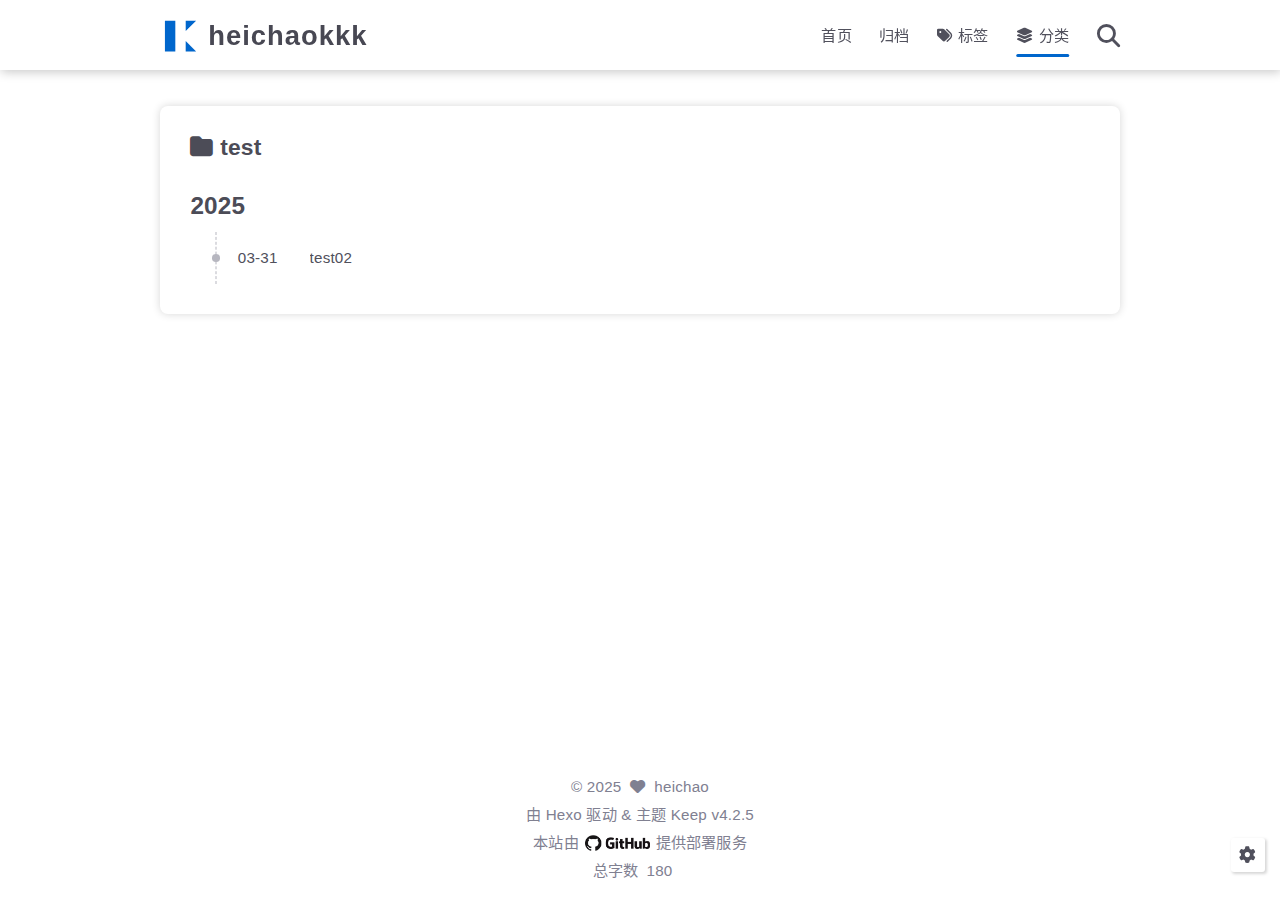
<file: categories/test/index.html>
<!DOCTYPE html>
<html lang="zh-CN">
<head>
    <meta charset="utf-8">
    <meta name="viewport" content="width=device-width, initial-scale=1, maximum-scale=1">
    <meta name="keywords" content="Hexo Theme Keep">
    <meta name="description" content="Hexo Theme Keep">
    <meta name="author" content="heichao">
    
    <title>
        
            分类: test |
        
        heichaokkk
    </title>
    
<link rel="stylesheet" href="/css/style.css">

    
        <link rel="shortcut icon" href="/images/logo.svg">
    
    
<link rel="stylesheet" href="/font/css/fontawesome.min.css">

    
<link rel="stylesheet" href="/font/css/regular.min.css">

    
<link rel="stylesheet" href="/font/css/solid.min.css">

    
<link rel="stylesheet" href="/font/css/brands.min.css">

    
    <script class="keep-theme-configurations">
    const KEEP = window.KEEP || {}
    KEEP.hexo_config = {"hostname":"example.com","root":"/","language":"zh-CN","path":"search.json"}
    KEEP.theme_config = {"base_info":{"primary_color":"#0066cc","title":"heichaokkk","author":"heichao","avatar":"/images/avatar.svg","logo":"/images/logo.svg","favicon":"/images/logo.svg"},"menu":{"home":"/","archives":"/archives","tags":"/tags                  || fa-solid fa-tags","categories":"/categories      || fa-solid fa-layer-group"},"first_screen":{"enable":true,"background_img":"/images/bg.svg","background_img_dark":"/images/bg.svg","description":"专注，投入，自律和坚持......","hitokoto":true},"social_contact":{"enable":true,"links":{"github":"https://www.github.com/heichao666","weixin":null,"qq":null,"weibo":null,"zhihu":null,"twitter":null,"x":null,"facebook":null,"email":"heichaok@gmail.com"}},"scroll":{"progress_bar":true,"percent":false,"hide_header":true},"home":{"announcement":null,"category":true,"tag":true,"post_datetime":"updated"},"post":{"author_badge":{"enable":true,"level_badge":false,"custom_badge":"kami"},"word_count":{"wordcount":true,"min2read":true},"datetime_format":"YYYY-MM-DD HH:mm:ss","copyright_info":true,"share":true,"reward":{"enable":false,"img_link":null,"text":null,"icon":null}},"code_block":{"tools":{"enable":true,"style":"mac"},"highlight_theme":"obsidian"},"toc":{"enable":true,"number":true,"expand_all":false,"init_open":true,"layout":"right"},"website_count":{"busuanzi_count":{"enable":true,"site_uv":true,"site_pv":true,"page_pv":true}},"local_search":{"enable":true,"preload":true},"comment":{"enable":false,"use":"valine","valine":{"appid":null,"appkey":null,"server_urls":null,"placeholder":null},"gitalk":{"github_id":null,"github_admins":null,"repository":null,"client_id":null,"client_secret":null,"proxy":null},"twikoo":{"env_id":null,"region":null,"version":"1.6.39"},"waline":{"server_url":null,"reaction":false,"version":"3.3.2"},"giscus":{"repo":null,"repo_id":null,"category":"Announcements","category_id":null,"reactions_enabled":false},"artalk":{"server":null},"disqus":{"shortname":null}},"rss":{"enable":false},"lazyload":{"enable":false},"cdn":{"enable":false,"provider":"cdnjs"},"pjax":{"enable":false},"footer":{"since":2025,"word_count":true,"site_deploy":{"enable":true,"provider":"github","url":null},"record":{"enable":false,"list":[{"code":null,"link":null}]}},"inject":{"enable":false,"css":[null],"js":[null]},"root":"","source_data":{},"version":"4.2.5"}
    KEEP.language_ago = {"second":"%s 秒前","minute":"%s 分钟前","hour":"%s 小时前","day":"%s 天前","week":"%s 周前","month":"%s 个月前","year":"%s 年前"}
    KEEP.language_code_block = {"copy":"复制代码","copied":"已复制","fold":"折叠代码块","folded":"已折叠"}
    KEEP.language_copy_copyright = {"copy":"复制版权信息","copied":"已复制","title":"原文标题","author":"原文作者","link":"原文链接"}
  </script>
<meta name="generator" content="Hexo 7.3.0"></head>


<body>
<div class="progress-bar-container">
    
        <span class="scroll-progress-bar"></span>
    

    
</div>



<main class="page-container border-box">
    <!-- home first screen  -->
    

    <!-- page content -->
    <div class="page-main-content border-box">
        <div class="page-main-content-top">
            
<header class="header-wrapper">

    <div class="border-box header-content">
        <div class="left flex-start border-box">
            
                <a class="logo-image border-box" href="/">
                    <img src="/images/logo.svg">
                </a>
            
            <a class="site-name border-box" href="/">
               heichaokkk
            </a>
        </div>

        <div class="right border-box">
            <div class="pc border-box">
                <ul class="menu-list border-box">
                    
                        
                        <li class="menu-item flex-start border-box">
                            <a class="menu-text-color border-box" href="/">
                                
                                首页
                                
                            </a>
                            
                        </li>
                    
                        
                        <li class="menu-item flex-start border-box">
                            <a class="menu-text-color border-box" href="/archives">
                                
                                归档
                                
                            </a>
                            
                        </li>
                    
                        
                        <li class="menu-item flex-start border-box">
                            <a class="menu-text-color border-box" href="/tags">
                                
                                    <i class="menu-text-color menu-icon fa-solid fa-tags"></i>
                                
                                标签
                                
                            </a>
                            
                        </li>
                    
                        
                        <li class="menu-item flex-start border-box active">
                            <a class="menu-text-color border-box" href="/categories">
                                
                                    <i class="menu-text-color menu-icon fa-solid fa-layer-group"></i>
                                
                                分类
                                
                            </a>
                            
                        </li>
                    
                    
                        <li class="menu-item search search-popup-trigger">
                            <i class="menu-text-color fas search fa-search"></i>
                        </li>
                    
                </ul>
            </div>
            <div class="mobile border-box flex-start">
                
                    <div class="icon-item search search-popup-trigger"><i class="fas fa-search"></i></div>
                
                <div class="icon-item menu-bar">
                    <div class="menu-bar-middle"></div>
                </div>
            </div>
        </div>
    </div>

    <div class="header-drawer">
        <ul class="drawer-menu-list border-box">
            
                
                <li class="drawer-menu-item border-box not-sub-menu">
                    <label class="drawer-menu-label border-box">
                        <a class="drawer-menu-text-color left-side flex-start border-box" href="/">
                            
                            首页
                        </a>
                        
                    </label>
                    
                </li>
            
                
                <li class="drawer-menu-item border-box not-sub-menu">
                    <label class="drawer-menu-label border-box">
                        <a class="drawer-menu-text-color left-side flex-start border-box" href="/archives">
                            
                            归档
                        </a>
                        
                    </label>
                    
                </li>
            
                
                <li class="drawer-menu-item border-box not-sub-menu">
                    <label class="drawer-menu-label border-box">
                        <a class="drawer-menu-text-color left-side flex-start border-box" href="/tags">
                            
                                <span class="menu-icon-wrap border-box flex-center">
                                    <i class="drawer-menu-text-color menu-icon fa-solid fa-tags"></i>
                                </span>
                            
                            标签
                        </a>
                        
                    </label>
                    
                </li>
            
                
                <li class="drawer-menu-item border-box not-sub-menu active">
                    <label class="drawer-menu-label border-box">
                        <a class="drawer-menu-text-color left-side flex-start border-box" href="/categories">
                            
                                <span class="menu-icon-wrap border-box flex-center">
                                    <i class="drawer-menu-text-color menu-icon fa-solid fa-layer-group"></i>
                                </span>
                            
                            分类
                        </a>
                        
                    </label>
                    
                </li>
            
        </ul>
    </div>

    <div class="window-mask"></div>

</header>


        </div>

        <div class="page-main-content-middle border-box">

            <div class="main-content border-box">
                

                    <div class="fade-in-down-animation">
    <div class="category-archive-container border-box">
        <div class="category-name">
            <i class="fas fa-folder"></i>&nbsp;test
        </div>
        <div class="category-post-list">
            
<div class="archive-list-container border-box">
    
        <section class="archive-item border-box">
            <div class="archive-item-header border-box">
                <span class="archive-year">2025</span>
            </div>
            <ul class="archive-item-body border-box">
                
                    <li class="post-item border-box">
                        <span class="starting-point border-box flex-center"></span>
                        <span class="post-date border-box">03-31</span>
                        <a class="post-title border-box text-ellipsis"
                           href="/2025/03/31/test02/"
                        >test02</a>
                    </li>
                
            </ul>
        </section>
    
</div>

        </div>
    </div>
    



</div>


                
            </div>
        </div>

        <div class="page-main-content-bottom border-box">
            
<footer class="footer border-box">
    <div class="copyright-info info-item">
    &copy;&nbsp;2025
    
            &nbsp;<i class="fas fa-heart icon-animate"></i>&nbsp;&nbsp;<a href="/">heichao</a>
        
    </div>

    <div class="theme-info info-item">
        由&nbsp;<a target="_blank" href="https://hexo.io">Hexo</a>&nbsp;驱动&nbsp;&&nbsp;主题&nbsp;<a class="keep-version" target="_blank" href="https://github.com/XPoet/hexo-theme-keep">Keep</a>
    </div>

    
        
        <div class="deploy-info info-item">
            
            本站由 <span class="tooltip" data-tooltip-content="GitHub Pages"><img src="/images/brands/github.png"></span> 提供部署服务
            
        </div>
    

    
        <div class="count-info info-item">
            
                <span class="count-item border-box word">
                    <span class="item-type border-box">总字数</span>
                    <span class="item-value border-box word">180</span>
                </span>
            

            
                <span class="count-item border-box uv">
                    <span class="item-type border-box">访客数</span>
                    <span class="item-value border-box uv" id="busuanzi_value_site_uv"></span>
                </span>
            

            
                <span class="count-item border-box pv">
                    <span class="item-type border-box">访问量</span>
                    <span class="item-value border-box pv" id="busuanzi_value_site_pv"></span>
                </span>
            
        </div>
    

    
</footer>

        </div>
    </div>

    <!-- post tools -->
    

    <!-- side tools -->
    <div class="side-tools">
        <div class="side-tools-container border-box ">
    <ul class="side-tools-list side-tools-show-handle border-box">
        <li class="tools-item tool-font-adjust-plus flex-center">
            <i class="fas fa-search-plus"></i>
        </li>

        <li class="tools-item tool-font-adjust-minus flex-center">
            <i class="fas fa-search-minus"></i>
        </li>

        <!-- toggle mode -->
        
            <li class="tools-item tool-toggle-theme-mode flex-center">
                <i class="fas fa-moon"></i>
            </li>
        

        <!-- rss -->
        

        <!-- to bottom -->
        <li class="tools-item tool-scroll-to-bottom flex-center">
            <i class="fas fa-arrow-down"></i>
        </li>
    </ul>

    <ul class="exposed-tools-list border-box">
        

        

        <li class="tools-item tool-toggle-show flex-center">
            <i class="fas fa-cog fa-spin"></i>
        </li>

        <li class="tools-item tool-scroll-to-top flex-center show-arrow">
            <i class="arrow fas fa-arrow-up"></i>
            <span class="percent"></span>
        </li>
    </ul>
</div>

    </div>

    <!-- image mask -->
    <div class="zoom-in-image-mask">
    <img class="zoom-in-image">
</div>


    <!-- local search -->
    
        <div class="search-pop-overlay">
    <div class="popup search-popup">
        <div class="search-header">
          <span class="search-input-field-pre">
            <i class="fas fa-keyboard"></i>
          </span>
            <div class="search-input-container">
                <input autocomplete="off"
                       autocorrect="off"
                       autocapitalize="off"
                       placeholder="搜索..."
                       spellcheck="false"
                       type="search"
                       class="search-input"
                >
            </div>
            <span class="close-popup-btn">
                <i class="fas fa-times"></i>
            </span>
        </div>
        <div id="search-result">
            <div id="no-result">
                <i class="fas fa-spinner fa-pulse fa-5x fa-fw"></i>
            </div>
        </div>
    </div>
</div>

    

    <!-- tablet toc -->
    
</main>






<!-- common js -->

<script src="/js/utils.js"></script>

<script src="/js/header-shrink.js"></script>

<script src="/js/back2top.js"></script>

<script src="/js/toggle-theme.js"></script>

<script src="/js/code-block.js"></script>

<script src="/js/main.js"></script>

<script src="/js/libs/anime.min.js"></script>


<!-- local search -->

    
<script src="/js/local-search.js"></script>



<!-- lazyload -->


<div class="">
    <!-- home page -->
    

    <!-- post page -->
    

    <!-- categories page -->
    
        
<script src="/js/page/category-page.js"></script>

    

    <!-- links page -->
    

    <!-- photos page -->
    

    <!-- tools page -->
    
</div>

<!-- mermaid -->


<!-- pjax -->



</body>
</html>
</file>
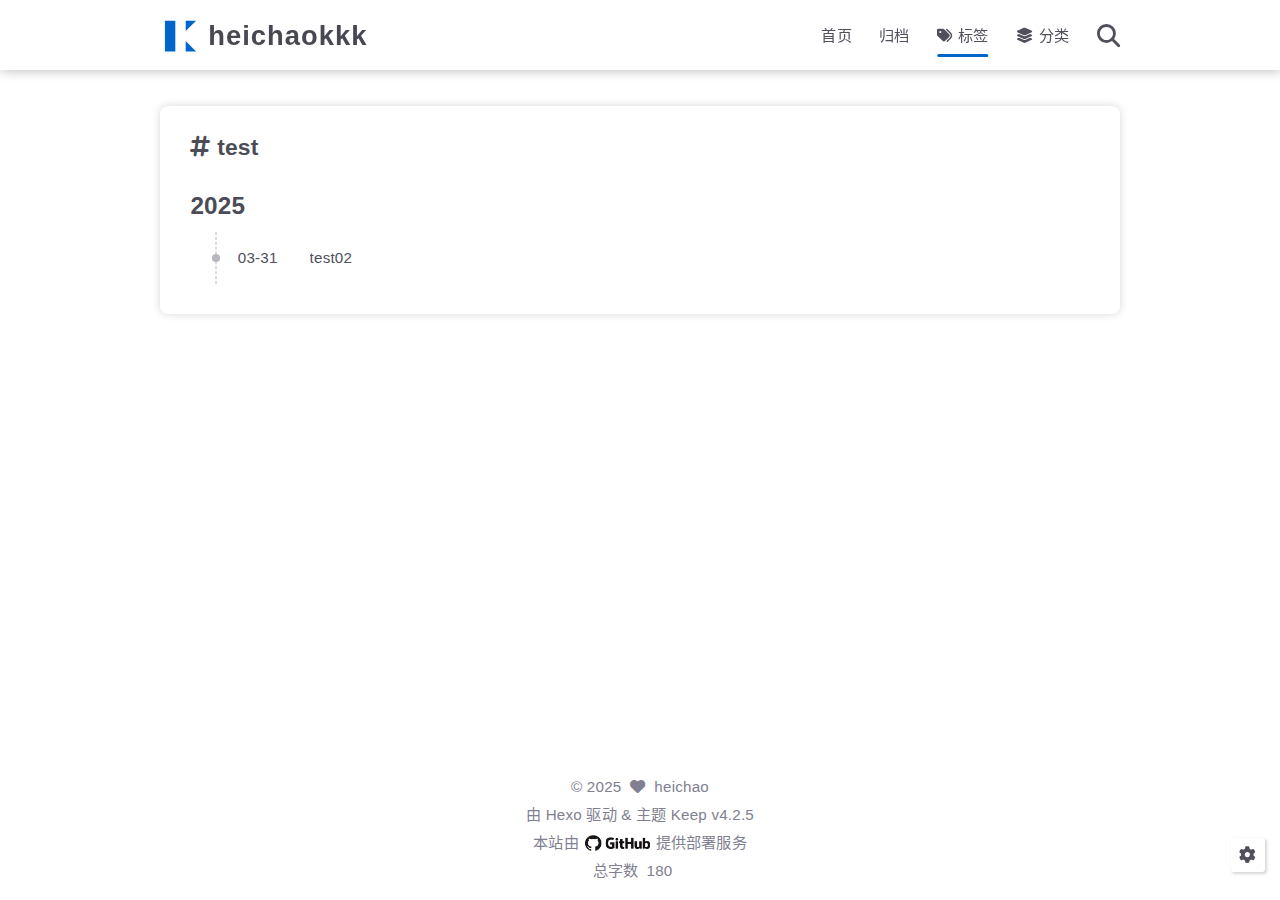
<file: tags/test/index.html>
<!DOCTYPE html>
<html lang="zh-CN">
<head>
    <meta charset="utf-8">
    <meta name="viewport" content="width=device-width, initial-scale=1, maximum-scale=1">
    <meta name="keywords" content="Hexo Theme Keep">
    <meta name="description" content="Hexo Theme Keep">
    <meta name="author" content="heichao">
    
    <title>
        
            标签: test |
        
        heichaokkk
    </title>
    
<link rel="stylesheet" href="/css/style.css">

    
        <link rel="shortcut icon" href="/images/logo.svg">
    
    
<link rel="stylesheet" href="/font/css/fontawesome.min.css">

    
<link rel="stylesheet" href="/font/css/regular.min.css">

    
<link rel="stylesheet" href="/font/css/solid.min.css">

    
<link rel="stylesheet" href="/font/css/brands.min.css">

    
    <script class="keep-theme-configurations">
    const KEEP = window.KEEP || {}
    KEEP.hexo_config = {"hostname":"example.com","root":"/","language":"zh-CN","path":"search.json"}
    KEEP.theme_config = {"base_info":{"primary_color":"#0066cc","title":"heichaokkk","author":"heichao","avatar":"/images/avatar.svg","logo":"/images/logo.svg","favicon":"/images/logo.svg"},"menu":{"home":"/","archives":"/archives","tags":"/tags                  || fa-solid fa-tags","categories":"/categories      || fa-solid fa-layer-group"},"first_screen":{"enable":true,"background_img":"/images/bg.svg","background_img_dark":"/images/bg.svg","description":"专注，投入，自律和坚持......","hitokoto":true},"social_contact":{"enable":true,"links":{"github":"https://www.github.com/heichao666","weixin":null,"qq":null,"weibo":null,"zhihu":null,"twitter":null,"x":null,"facebook":null,"email":"heichaok@gmail.com"}},"scroll":{"progress_bar":true,"percent":false,"hide_header":true},"home":{"announcement":null,"category":true,"tag":true,"post_datetime":"updated"},"post":{"author_badge":{"enable":true,"level_badge":false,"custom_badge":"kami"},"word_count":{"wordcount":true,"min2read":true},"datetime_format":"YYYY-MM-DD HH:mm:ss","copyright_info":true,"share":true,"reward":{"enable":false,"img_link":null,"text":null,"icon":null}},"code_block":{"tools":{"enable":true,"style":"mac"},"highlight_theme":"obsidian"},"toc":{"enable":true,"number":true,"expand_all":false,"init_open":true,"layout":"right"},"website_count":{"busuanzi_count":{"enable":true,"site_uv":true,"site_pv":true,"page_pv":true}},"local_search":{"enable":true,"preload":true},"comment":{"enable":false,"use":"valine","valine":{"appid":null,"appkey":null,"server_urls":null,"placeholder":null},"gitalk":{"github_id":null,"github_admins":null,"repository":null,"client_id":null,"client_secret":null,"proxy":null},"twikoo":{"env_id":null,"region":null,"version":"1.6.39"},"waline":{"server_url":null,"reaction":false,"version":"3.3.2"},"giscus":{"repo":null,"repo_id":null,"category":"Announcements","category_id":null,"reactions_enabled":false},"artalk":{"server":null},"disqus":{"shortname":null}},"rss":{"enable":false},"lazyload":{"enable":false},"cdn":{"enable":false,"provider":"cdnjs"},"pjax":{"enable":false},"footer":{"since":2025,"word_count":true,"site_deploy":{"enable":true,"provider":"github","url":null},"record":{"enable":false,"list":[{"code":null,"link":null}]}},"inject":{"enable":false,"css":[null],"js":[null]},"root":"","source_data":{},"version":"4.2.5"}
    KEEP.language_ago = {"second":"%s 秒前","minute":"%s 分钟前","hour":"%s 小时前","day":"%s 天前","week":"%s 周前","month":"%s 个月前","year":"%s 年前"}
    KEEP.language_code_block = {"copy":"复制代码","copied":"已复制","fold":"折叠代码块","folded":"已折叠"}
    KEEP.language_copy_copyright = {"copy":"复制版权信息","copied":"已复制","title":"原文标题","author":"原文作者","link":"原文链接"}
  </script>
<meta name="generator" content="Hexo 7.3.0"></head>


<body>
<div class="progress-bar-container">
    
        <span class="scroll-progress-bar"></span>
    

    
</div>



<main class="page-container border-box">
    <!-- home first screen  -->
    

    <!-- page content -->
    <div class="page-main-content border-box">
        <div class="page-main-content-top">
            
<header class="header-wrapper">

    <div class="border-box header-content">
        <div class="left flex-start border-box">
            
                <a class="logo-image border-box" href="/">
                    <img src="/images/logo.svg">
                </a>
            
            <a class="site-name border-box" href="/">
               heichaokkk
            </a>
        </div>

        <div class="right border-box">
            <div class="pc border-box">
                <ul class="menu-list border-box">
                    
                        
                        <li class="menu-item flex-start border-box">
                            <a class="menu-text-color border-box" href="/">
                                
                                首页
                                
                            </a>
                            
                        </li>
                    
                        
                        <li class="menu-item flex-start border-box">
                            <a class="menu-text-color border-box" href="/archives">
                                
                                归档
                                
                            </a>
                            
                        </li>
                    
                        
                        <li class="menu-item flex-start border-box active">
                            <a class="menu-text-color border-box" href="/tags">
                                
                                    <i class="menu-text-color menu-icon fa-solid fa-tags"></i>
                                
                                标签
                                
                            </a>
                            
                        </li>
                    
                        
                        <li class="menu-item flex-start border-box">
                            <a class="menu-text-color border-box" href="/categories">
                                
                                    <i class="menu-text-color menu-icon fa-solid fa-layer-group"></i>
                                
                                分类
                                
                            </a>
                            
                        </li>
                    
                    
                        <li class="menu-item search search-popup-trigger">
                            <i class="menu-text-color fas search fa-search"></i>
                        </li>
                    
                </ul>
            </div>
            <div class="mobile border-box flex-start">
                
                    <div class="icon-item search search-popup-trigger"><i class="fas fa-search"></i></div>
                
                <div class="icon-item menu-bar">
                    <div class="menu-bar-middle"></div>
                </div>
            </div>
        </div>
    </div>

    <div class="header-drawer">
        <ul class="drawer-menu-list border-box">
            
                
                <li class="drawer-menu-item border-box not-sub-menu">
                    <label class="drawer-menu-label border-box">
                        <a class="drawer-menu-text-color left-side flex-start border-box" href="/">
                            
                            首页
                        </a>
                        
                    </label>
                    
                </li>
            
                
                <li class="drawer-menu-item border-box not-sub-menu">
                    <label class="drawer-menu-label border-box">
                        <a class="drawer-menu-text-color left-side flex-start border-box" href="/archives">
                            
                            归档
                        </a>
                        
                    </label>
                    
                </li>
            
                
                <li class="drawer-menu-item border-box not-sub-menu active">
                    <label class="drawer-menu-label border-box">
                        <a class="drawer-menu-text-color left-side flex-start border-box" href="/tags">
                            
                                <span class="menu-icon-wrap border-box flex-center">
                                    <i class="drawer-menu-text-color menu-icon fa-solid fa-tags"></i>
                                </span>
                            
                            标签
                        </a>
                        
                    </label>
                    
                </li>
            
                
                <li class="drawer-menu-item border-box not-sub-menu">
                    <label class="drawer-menu-label border-box">
                        <a class="drawer-menu-text-color left-side flex-start border-box" href="/categories">
                            
                                <span class="menu-icon-wrap border-box flex-center">
                                    <i class="drawer-menu-text-color menu-icon fa-solid fa-layer-group"></i>
                                </span>
                            
                            分类
                        </a>
                        
                    </label>
                    
                </li>
            
        </ul>
    </div>

    <div class="window-mask"></div>

</header>


        </div>

        <div class="page-main-content-middle border-box">

            <div class="main-content border-box">
                

                    <div class="fade-in-down-animation">
    <div class="tag-archive-container border-box">
        <div class="tag-name"><i class="fas fa-hashtag"></i>&nbsp;test
        </div>
        <div class="tag-post-list">
            
<div class="archive-list-container border-box">
    
        <section class="archive-item border-box">
            <div class="archive-item-header border-box">
                <span class="archive-year">2025</span>
            </div>
            <ul class="archive-item-body border-box">
                
                    <li class="post-item border-box">
                        <span class="starting-point border-box flex-center"></span>
                        <span class="post-date border-box">03-31</span>
                        <a class="post-title border-box text-ellipsis"
                           href="/2025/03/31/test02/"
                        >test02</a>
                    </li>
                
            </ul>
        </section>
    
</div>

        </div>
    </div>
    



</div>


                
            </div>
        </div>

        <div class="page-main-content-bottom border-box">
            
<footer class="footer border-box">
    <div class="copyright-info info-item">
    &copy;&nbsp;2025
    
            &nbsp;<i class="fas fa-heart icon-animate"></i>&nbsp;&nbsp;<a href="/">heichao</a>
        
    </div>

    <div class="theme-info info-item">
        由&nbsp;<a target="_blank" href="https://hexo.io">Hexo</a>&nbsp;驱动&nbsp;&&nbsp;主题&nbsp;<a class="keep-version" target="_blank" href="https://github.com/XPoet/hexo-theme-keep">Keep</a>
    </div>

    
        
        <div class="deploy-info info-item">
            
            本站由 <span class="tooltip" data-tooltip-content="GitHub Pages"><img src="/images/brands/github.png"></span> 提供部署服务
            
        </div>
    

    
        <div class="count-info info-item">
            
                <span class="count-item border-box word">
                    <span class="item-type border-box">总字数</span>
                    <span class="item-value border-box word">180</span>
                </span>
            

            
                <span class="count-item border-box uv">
                    <span class="item-type border-box">访客数</span>
                    <span class="item-value border-box uv" id="busuanzi_value_site_uv"></span>
                </span>
            

            
                <span class="count-item border-box pv">
                    <span class="item-type border-box">访问量</span>
                    <span class="item-value border-box pv" id="busuanzi_value_site_pv"></span>
                </span>
            
        </div>
    

    
</footer>

        </div>
    </div>

    <!-- post tools -->
    

    <!-- side tools -->
    <div class="side-tools">
        <div class="side-tools-container border-box ">
    <ul class="side-tools-list side-tools-show-handle border-box">
        <li class="tools-item tool-font-adjust-plus flex-center">
            <i class="fas fa-search-plus"></i>
        </li>

        <li class="tools-item tool-font-adjust-minus flex-center">
            <i class="fas fa-search-minus"></i>
        </li>

        <!-- toggle mode -->
        
            <li class="tools-item tool-toggle-theme-mode flex-center">
                <i class="fas fa-moon"></i>
            </li>
        

        <!-- rss -->
        

        <!-- to bottom -->
        <li class="tools-item tool-scroll-to-bottom flex-center">
            <i class="fas fa-arrow-down"></i>
        </li>
    </ul>

    <ul class="exposed-tools-list border-box">
        

        

        <li class="tools-item tool-toggle-show flex-center">
            <i class="fas fa-cog fa-spin"></i>
        </li>

        <li class="tools-item tool-scroll-to-top flex-center show-arrow">
            <i class="arrow fas fa-arrow-up"></i>
            <span class="percent"></span>
        </li>
    </ul>
</div>

    </div>

    <!-- image mask -->
    <div class="zoom-in-image-mask">
    <img class="zoom-in-image">
</div>


    <!-- local search -->
    
        <div class="search-pop-overlay">
    <div class="popup search-popup">
        <div class="search-header">
          <span class="search-input-field-pre">
            <i class="fas fa-keyboard"></i>
          </span>
            <div class="search-input-container">
                <input autocomplete="off"
                       autocorrect="off"
                       autocapitalize="off"
                       placeholder="搜索..."
                       spellcheck="false"
                       type="search"
                       class="search-input"
                >
            </div>
            <span class="close-popup-btn">
                <i class="fas fa-times"></i>
            </span>
        </div>
        <div id="search-result">
            <div id="no-result">
                <i class="fas fa-spinner fa-pulse fa-5x fa-fw"></i>
            </div>
        </div>
    </div>
</div>

    

    <!-- tablet toc -->
    
</main>






<!-- common js -->

<script src="/js/utils.js"></script>

<script src="/js/header-shrink.js"></script>

<script src="/js/back2top.js"></script>

<script src="/js/toggle-theme.js"></script>

<script src="/js/code-block.js"></script>

<script src="/js/main.js"></script>

<script src="/js/libs/anime.min.js"></script>


<!-- local search -->

    
<script src="/js/local-search.js"></script>



<!-- lazyload -->


<div class="">
    <!-- home page -->
    

    <!-- post page -->
    

    <!-- categories page -->
    

    <!-- links page -->
    

    <!-- photos page -->
    

    <!-- tools page -->
    
</div>

<!-- mermaid -->


<!-- pjax -->



</body>
</html>
</file>
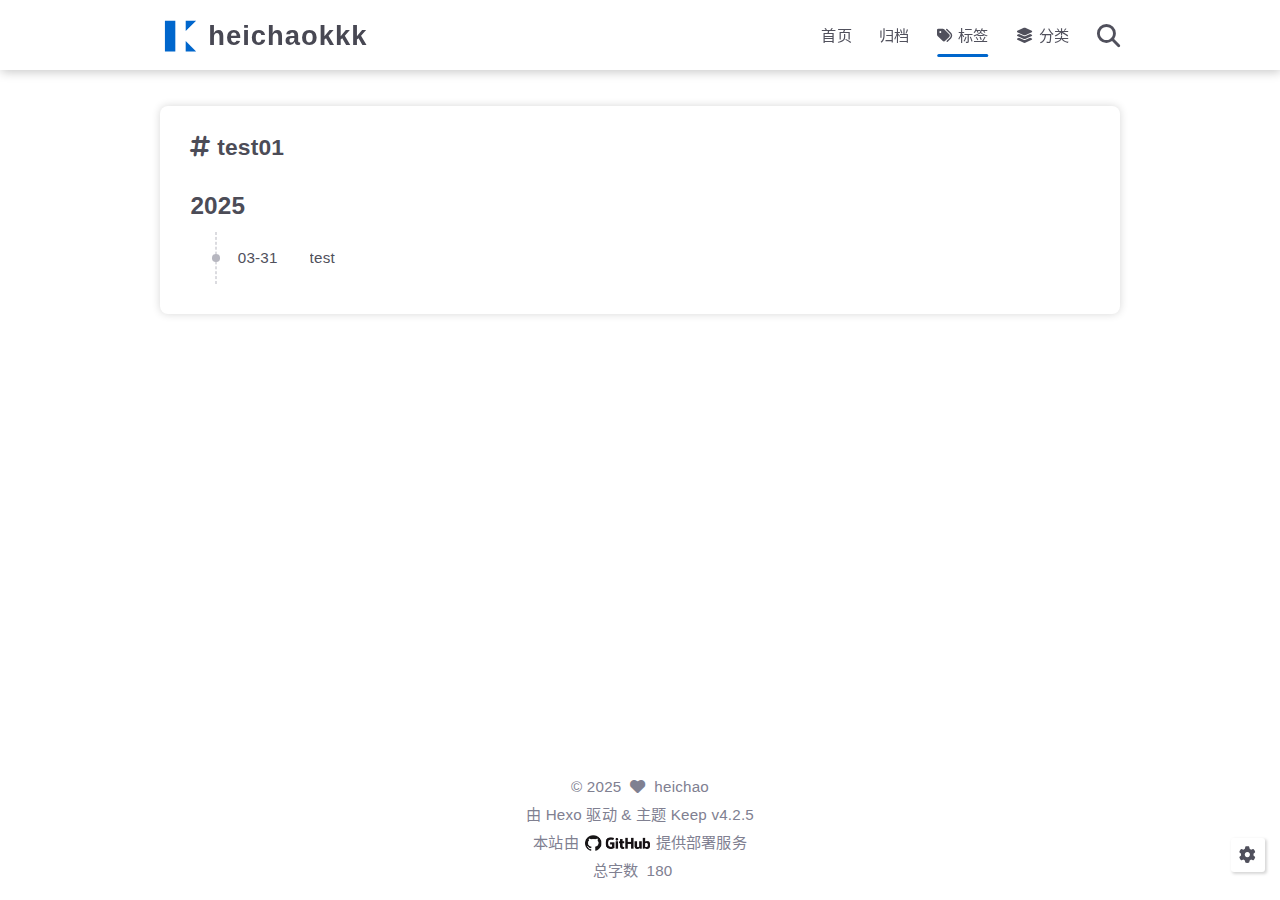
<file: tags/test01/index.html>
<!DOCTYPE html>
<html lang="zh-CN">
<head>
    <meta charset="utf-8">
    <meta name="viewport" content="width=device-width, initial-scale=1, maximum-scale=1">
    <meta name="keywords" content="Hexo Theme Keep">
    <meta name="description" content="Hexo Theme Keep">
    <meta name="author" content="heichao">
    
    <title>
        
            标签: test01 |
        
        heichaokkk
    </title>
    
<link rel="stylesheet" href="/css/style.css">

    
        <link rel="shortcut icon" href="/images/logo.svg">
    
    
<link rel="stylesheet" href="/font/css/fontawesome.min.css">

    
<link rel="stylesheet" href="/font/css/regular.min.css">

    
<link rel="stylesheet" href="/font/css/solid.min.css">

    
<link rel="stylesheet" href="/font/css/brands.min.css">

    
    <script class="keep-theme-configurations">
    const KEEP = window.KEEP || {}
    KEEP.hexo_config = {"hostname":"example.com","root":"/","language":"zh-CN","path":"search.json"}
    KEEP.theme_config = {"base_info":{"primary_color":"#0066cc","title":"heichaokkk","author":"heichao","avatar":"/images/avatar.svg","logo":"/images/logo.svg","favicon":"/images/logo.svg"},"menu":{"home":"/","archives":"/archives","tags":"/tags                  || fa-solid fa-tags","categories":"/categories      || fa-solid fa-layer-group"},"first_screen":{"enable":true,"background_img":"/images/bg.svg","background_img_dark":"/images/bg.svg","description":"专注，投入，自律和坚持......","hitokoto":true},"social_contact":{"enable":true,"links":{"github":"https://www.github.com/heichao666","weixin":null,"qq":null,"weibo":null,"zhihu":null,"twitter":null,"x":null,"facebook":null,"email":"heichaok@gmail.com"}},"scroll":{"progress_bar":true,"percent":false,"hide_header":true},"home":{"announcement":null,"category":true,"tag":true,"post_datetime":"updated"},"post":{"author_badge":{"enable":true,"level_badge":false,"custom_badge":"kami"},"word_count":{"wordcount":true,"min2read":true},"datetime_format":"YYYY-MM-DD HH:mm:ss","copyright_info":true,"share":true,"reward":{"enable":false,"img_link":null,"text":null,"icon":null}},"code_block":{"tools":{"enable":true,"style":"mac"},"highlight_theme":"obsidian"},"toc":{"enable":true,"number":true,"expand_all":false,"init_open":true,"layout":"right"},"website_count":{"busuanzi_count":{"enable":true,"site_uv":true,"site_pv":true,"page_pv":true}},"local_search":{"enable":true,"preload":true},"comment":{"enable":false,"use":"valine","valine":{"appid":null,"appkey":null,"server_urls":null,"placeholder":null},"gitalk":{"github_id":null,"github_admins":null,"repository":null,"client_id":null,"client_secret":null,"proxy":null},"twikoo":{"env_id":null,"region":null,"version":"1.6.39"},"waline":{"server_url":null,"reaction":false,"version":"3.3.2"},"giscus":{"repo":null,"repo_id":null,"category":"Announcements","category_id":null,"reactions_enabled":false},"artalk":{"server":null},"disqus":{"shortname":null}},"rss":{"enable":false},"lazyload":{"enable":false},"cdn":{"enable":false,"provider":"cdnjs"},"pjax":{"enable":false},"footer":{"since":2025,"word_count":true,"site_deploy":{"enable":true,"provider":"github","url":null},"record":{"enable":false,"list":[{"code":null,"link":null}]}},"inject":{"enable":false,"css":[null],"js":[null]},"root":"","source_data":{},"version":"4.2.5"}
    KEEP.language_ago = {"second":"%s 秒前","minute":"%s 分钟前","hour":"%s 小时前","day":"%s 天前","week":"%s 周前","month":"%s 个月前","year":"%s 年前"}
    KEEP.language_code_block = {"copy":"复制代码","copied":"已复制","fold":"折叠代码块","folded":"已折叠"}
    KEEP.language_copy_copyright = {"copy":"复制版权信息","copied":"已复制","title":"原文标题","author":"原文作者","link":"原文链接"}
  </script>
<meta name="generator" content="Hexo 7.3.0"></head>


<body>
<div class="progress-bar-container">
    
        <span class="scroll-progress-bar"></span>
    

    
</div>



<main class="page-container border-box">
    <!-- home first screen  -->
    

    <!-- page content -->
    <div class="page-main-content border-box">
        <div class="page-main-content-top">
            
<header class="header-wrapper">

    <div class="border-box header-content">
        <div class="left flex-start border-box">
            
                <a class="logo-image border-box" href="/">
                    <img src="/images/logo.svg">
                </a>
            
            <a class="site-name border-box" href="/">
               heichaokkk
            </a>
        </div>

        <div class="right border-box">
            <div class="pc border-box">
                <ul class="menu-list border-box">
                    
                        
                        <li class="menu-item flex-start border-box">
                            <a class="menu-text-color border-box" href="/">
                                
                                首页
                                
                            </a>
                            
                        </li>
                    
                        
                        <li class="menu-item flex-start border-box">
                            <a class="menu-text-color border-box" href="/archives">
                                
                                归档
                                
                            </a>
                            
                        </li>
                    
                        
                        <li class="menu-item flex-start border-box active">
                            <a class="menu-text-color border-box" href="/tags">
                                
                                    <i class="menu-text-color menu-icon fa-solid fa-tags"></i>
                                
                                标签
                                
                            </a>
                            
                        </li>
                    
                        
                        <li class="menu-item flex-start border-box">
                            <a class="menu-text-color border-box" href="/categories">
                                
                                    <i class="menu-text-color menu-icon fa-solid fa-layer-group"></i>
                                
                                分类
                                
                            </a>
                            
                        </li>
                    
                    
                        <li class="menu-item search search-popup-trigger">
                            <i class="menu-text-color fas search fa-search"></i>
                        </li>
                    
                </ul>
            </div>
            <div class="mobile border-box flex-start">
                
                    <div class="icon-item search search-popup-trigger"><i class="fas fa-search"></i></div>
                
                <div class="icon-item menu-bar">
                    <div class="menu-bar-middle"></div>
                </div>
            </div>
        </div>
    </div>

    <div class="header-drawer">
        <ul class="drawer-menu-list border-box">
            
                
                <li class="drawer-menu-item border-box not-sub-menu">
                    <label class="drawer-menu-label border-box">
                        <a class="drawer-menu-text-color left-side flex-start border-box" href="/">
                            
                            首页
                        </a>
                        
                    </label>
                    
                </li>
            
                
                <li class="drawer-menu-item border-box not-sub-menu">
                    <label class="drawer-menu-label border-box">
                        <a class="drawer-menu-text-color left-side flex-start border-box" href="/archives">
                            
                            归档
                        </a>
                        
                    </label>
                    
                </li>
            
                
                <li class="drawer-menu-item border-box not-sub-menu active">
                    <label class="drawer-menu-label border-box">
                        <a class="drawer-menu-text-color left-side flex-start border-box" href="/tags">
                            
                                <span class="menu-icon-wrap border-box flex-center">
                                    <i class="drawer-menu-text-color menu-icon fa-solid fa-tags"></i>
                                </span>
                            
                            标签
                        </a>
                        
                    </label>
                    
                </li>
            
                
                <li class="drawer-menu-item border-box not-sub-menu">
                    <label class="drawer-menu-label border-box">
                        <a class="drawer-menu-text-color left-side flex-start border-box" href="/categories">
                            
                                <span class="menu-icon-wrap border-box flex-center">
                                    <i class="drawer-menu-text-color menu-icon fa-solid fa-layer-group"></i>
                                </span>
                            
                            分类
                        </a>
                        
                    </label>
                    
                </li>
            
        </ul>
    </div>

    <div class="window-mask"></div>

</header>


        </div>

        <div class="page-main-content-middle border-box">

            <div class="main-content border-box">
                

                    <div class="fade-in-down-animation">
    <div class="tag-archive-container border-box">
        <div class="tag-name"><i class="fas fa-hashtag"></i>&nbsp;test01
        </div>
        <div class="tag-post-list">
            
<div class="archive-list-container border-box">
    
        <section class="archive-item border-box">
            <div class="archive-item-header border-box">
                <span class="archive-year">2025</span>
            </div>
            <ul class="archive-item-body border-box">
                
                    <li class="post-item border-box">
                        <span class="starting-point border-box flex-center"></span>
                        <span class="post-date border-box">03-31</span>
                        <a class="post-title border-box text-ellipsis"
                           href="/2025/03/31/test/"
                        >test</a>
                    </li>
                
            </ul>
        </section>
    
</div>

        </div>
    </div>
    



</div>


                
            </div>
        </div>

        <div class="page-main-content-bottom border-box">
            
<footer class="footer border-box">
    <div class="copyright-info info-item">
    &copy;&nbsp;2025
    
            &nbsp;<i class="fas fa-heart icon-animate"></i>&nbsp;&nbsp;<a href="/">heichao</a>
        
    </div>

    <div class="theme-info info-item">
        由&nbsp;<a target="_blank" href="https://hexo.io">Hexo</a>&nbsp;驱动&nbsp;&&nbsp;主题&nbsp;<a class="keep-version" target="_blank" href="https://github.com/XPoet/hexo-theme-keep">Keep</a>
    </div>

    
        
        <div class="deploy-info info-item">
            
            本站由 <span class="tooltip" data-tooltip-content="GitHub Pages"><img src="/images/brands/github.png"></span> 提供部署服务
            
        </div>
    

    
        <div class="count-info info-item">
            
                <span class="count-item border-box word">
                    <span class="item-type border-box">总字数</span>
                    <span class="item-value border-box word">180</span>
                </span>
            

            
                <span class="count-item border-box uv">
                    <span class="item-type border-box">访客数</span>
                    <span class="item-value border-box uv" id="busuanzi_value_site_uv"></span>
                </span>
            

            
                <span class="count-item border-box pv">
                    <span class="item-type border-box">访问量</span>
                    <span class="item-value border-box pv" id="busuanzi_value_site_pv"></span>
                </span>
            
        </div>
    

    
</footer>

        </div>
    </div>

    <!-- post tools -->
    

    <!-- side tools -->
    <div class="side-tools">
        <div class="side-tools-container border-box ">
    <ul class="side-tools-list side-tools-show-handle border-box">
        <li class="tools-item tool-font-adjust-plus flex-center">
            <i class="fas fa-search-plus"></i>
        </li>

        <li class="tools-item tool-font-adjust-minus flex-center">
            <i class="fas fa-search-minus"></i>
        </li>

        <!-- toggle mode -->
        
            <li class="tools-item tool-toggle-theme-mode flex-center">
                <i class="fas fa-moon"></i>
            </li>
        

        <!-- rss -->
        

        <!-- to bottom -->
        <li class="tools-item tool-scroll-to-bottom flex-center">
            <i class="fas fa-arrow-down"></i>
        </li>
    </ul>

    <ul class="exposed-tools-list border-box">
        

        

        <li class="tools-item tool-toggle-show flex-center">
            <i class="fas fa-cog fa-spin"></i>
        </li>

        <li class="tools-item tool-scroll-to-top flex-center show-arrow">
            <i class="arrow fas fa-arrow-up"></i>
            <span class="percent"></span>
        </li>
    </ul>
</div>

    </div>

    <!-- image mask -->
    <div class="zoom-in-image-mask">
    <img class="zoom-in-image">
</div>


    <!-- local search -->
    
        <div class="search-pop-overlay">
    <div class="popup search-popup">
        <div class="search-header">
          <span class="search-input-field-pre">
            <i class="fas fa-keyboard"></i>
          </span>
            <div class="search-input-container">
                <input autocomplete="off"
                       autocorrect="off"
                       autocapitalize="off"
                       placeholder="搜索..."
                       spellcheck="false"
                       type="search"
                       class="search-input"
                >
            </div>
            <span class="close-popup-btn">
                <i class="fas fa-times"></i>
            </span>
        </div>
        <div id="search-result">
            <div id="no-result">
                <i class="fas fa-spinner fa-pulse fa-5x fa-fw"></i>
            </div>
        </div>
    </div>
</div>

    

    <!-- tablet toc -->
    
</main>






<!-- common js -->

<script src="/js/utils.js"></script>

<script src="/js/header-shrink.js"></script>

<script src="/js/back2top.js"></script>

<script src="/js/toggle-theme.js"></script>

<script src="/js/code-block.js"></script>

<script src="/js/main.js"></script>

<script src="/js/libs/anime.min.js"></script>


<!-- local search -->

    
<script src="/js/local-search.js"></script>



<!-- lazyload -->


<div class="">
    <!-- home page -->
    

    <!-- post page -->
    

    <!-- categories page -->
    

    <!-- links page -->
    

    <!-- photos page -->
    

    <!-- tools page -->
    
</div>

<!-- mermaid -->


<!-- pjax -->



</body>
</html>
</file>
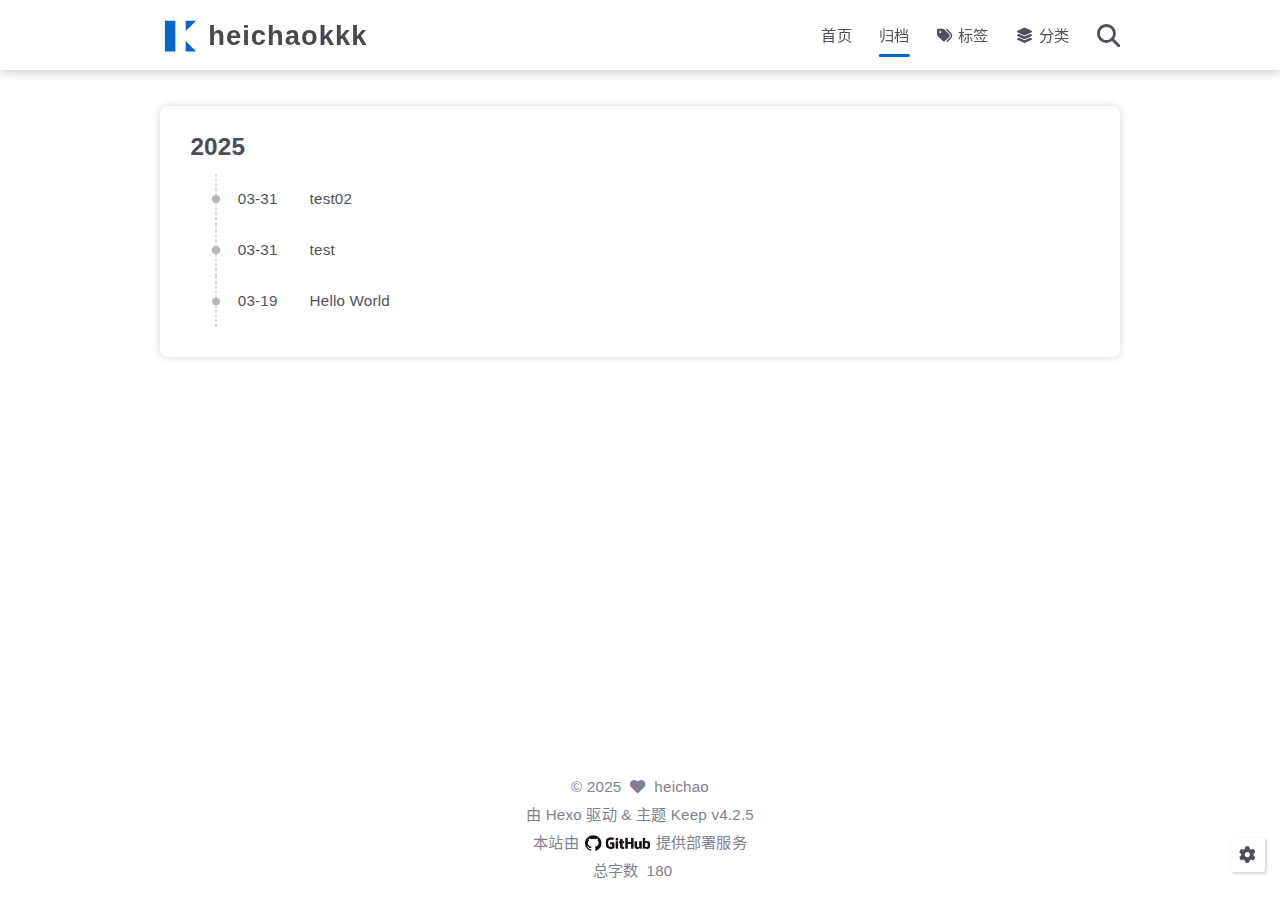
<file: archives/2025/03/index.html>
<!DOCTYPE html>
<html lang="zh-CN">
<head>
    <meta charset="utf-8">
    <meta name="viewport" content="width=device-width, initial-scale=1, maximum-scale=1">
    <meta name="keywords" content="Hexo Theme Keep">
    <meta name="description" content="Hexo Theme Keep">
    <meta name="author" content="heichao">
    
    <title>
        
            归档: 2025/3 |
        
        heichaokkk
    </title>
    
<link rel="stylesheet" href="/css/style.css">

    
        <link rel="shortcut icon" href="/images/logo.svg">
    
    
<link rel="stylesheet" href="/font/css/fontawesome.min.css">

    
<link rel="stylesheet" href="/font/css/regular.min.css">

    
<link rel="stylesheet" href="/font/css/solid.min.css">

    
<link rel="stylesheet" href="/font/css/brands.min.css">

    
    <script class="keep-theme-configurations">
    const KEEP = window.KEEP || {}
    KEEP.hexo_config = {"hostname":"example.com","root":"/","language":"zh-CN","path":"search.json"}
    KEEP.theme_config = {"base_info":{"primary_color":"#0066cc","title":"heichaokkk","author":"heichao","avatar":"/images/avatar.svg","logo":"/images/logo.svg","favicon":"/images/logo.svg"},"menu":{"home":"/","archives":"/archives","tags":"/tags                  || fa-solid fa-tags","categories":"/categories      || fa-solid fa-layer-group"},"first_screen":{"enable":true,"background_img":"/images/bg.svg","background_img_dark":"/images/bg.svg","description":"专注，投入，自律和坚持......","hitokoto":true},"social_contact":{"enable":true,"links":{"github":"https://www.github.com/heichao666","weixin":null,"qq":null,"weibo":null,"zhihu":null,"twitter":null,"x":null,"facebook":null,"email":"heichaok@gmail.com"}},"scroll":{"progress_bar":true,"percent":false,"hide_header":true},"home":{"announcement":null,"category":true,"tag":true,"post_datetime":"updated"},"post":{"author_badge":{"enable":true,"level_badge":false,"custom_badge":"kami"},"word_count":{"wordcount":true,"min2read":true},"datetime_format":"YYYY-MM-DD HH:mm:ss","copyright_info":true,"share":true,"reward":{"enable":false,"img_link":null,"text":null,"icon":null}},"code_block":{"tools":{"enable":true,"style":"mac"},"highlight_theme":"obsidian"},"toc":{"enable":true,"number":true,"expand_all":false,"init_open":true,"layout":"right"},"website_count":{"busuanzi_count":{"enable":true,"site_uv":true,"site_pv":true,"page_pv":true}},"local_search":{"enable":true,"preload":true},"comment":{"enable":false,"use":"valine","valine":{"appid":null,"appkey":null,"server_urls":null,"placeholder":null},"gitalk":{"github_id":null,"github_admins":null,"repository":null,"client_id":null,"client_secret":null,"proxy":null},"twikoo":{"env_id":null,"region":null,"version":"1.6.39"},"waline":{"server_url":null,"reaction":false,"version":"3.3.2"},"giscus":{"repo":null,"repo_id":null,"category":"Announcements","category_id":null,"reactions_enabled":false},"artalk":{"server":null},"disqus":{"shortname":null}},"rss":{"enable":false},"lazyload":{"enable":false},"cdn":{"enable":false,"provider":"cdnjs"},"pjax":{"enable":false},"footer":{"since":2025,"word_count":true,"site_deploy":{"enable":true,"provider":"github","url":null},"record":{"enable":false,"list":[{"code":null,"link":null}]}},"inject":{"enable":false,"css":[null],"js":[null]},"root":"","source_data":{},"version":"4.2.5"}
    KEEP.language_ago = {"second":"%s 秒前","minute":"%s 分钟前","hour":"%s 小时前","day":"%s 天前","week":"%s 周前","month":"%s 个月前","year":"%s 年前"}
    KEEP.language_code_block = {"copy":"复制代码","copied":"已复制","fold":"折叠代码块","folded":"已折叠"}
    KEEP.language_copy_copyright = {"copy":"复制版权信息","copied":"已复制","title":"原文标题","author":"原文作者","link":"原文链接"}
  </script>
<meta name="generator" content="Hexo 7.3.0"></head>


<body>
<div class="progress-bar-container">
    
        <span class="scroll-progress-bar"></span>
    

    
</div>



<main class="page-container border-box">
    <!-- home first screen  -->
    

    <!-- page content -->
    <div class="page-main-content border-box">
        <div class="page-main-content-top">
            
<header class="header-wrapper">

    <div class="border-box header-content">
        <div class="left flex-start border-box">
            
                <a class="logo-image border-box" href="/">
                    <img src="/images/logo.svg">
                </a>
            
            <a class="site-name border-box" href="/">
               heichaokkk
            </a>
        </div>

        <div class="right border-box">
            <div class="pc border-box">
                <ul class="menu-list border-box">
                    
                        
                        <li class="menu-item flex-start border-box">
                            <a class="menu-text-color border-box" href="/">
                                
                                首页
                                
                            </a>
                            
                        </li>
                    
                        
                        <li class="menu-item flex-start border-box active">
                            <a class="menu-text-color border-box" href="/archives">
                                
                                归档
                                
                            </a>
                            
                        </li>
                    
                        
                        <li class="menu-item flex-start border-box">
                            <a class="menu-text-color border-box" href="/tags">
                                
                                    <i class="menu-text-color menu-icon fa-solid fa-tags"></i>
                                
                                标签
                                
                            </a>
                            
                        </li>
                    
                        
                        <li class="menu-item flex-start border-box">
                            <a class="menu-text-color border-box" href="/categories">
                                
                                    <i class="menu-text-color menu-icon fa-solid fa-layer-group"></i>
                                
                                分类
                                
                            </a>
                            
                        </li>
                    
                    
                        <li class="menu-item search search-popup-trigger">
                            <i class="menu-text-color fas search fa-search"></i>
                        </li>
                    
                </ul>
            </div>
            <div class="mobile border-box flex-start">
                
                    <div class="icon-item search search-popup-trigger"><i class="fas fa-search"></i></div>
                
                <div class="icon-item menu-bar">
                    <div class="menu-bar-middle"></div>
                </div>
            </div>
        </div>
    </div>

    <div class="header-drawer">
        <ul class="drawer-menu-list border-box">
            
                
                <li class="drawer-menu-item border-box not-sub-menu">
                    <label class="drawer-menu-label border-box">
                        <a class="drawer-menu-text-color left-side flex-start border-box" href="/">
                            
                            首页
                        </a>
                        
                    </label>
                    
                </li>
            
                
                <li class="drawer-menu-item border-box not-sub-menu active">
                    <label class="drawer-menu-label border-box">
                        <a class="drawer-menu-text-color left-side flex-start border-box" href="/archives">
                            
                            归档
                        </a>
                        
                    </label>
                    
                </li>
            
                
                <li class="drawer-menu-item border-box not-sub-menu">
                    <label class="drawer-menu-label border-box">
                        <a class="drawer-menu-text-color left-side flex-start border-box" href="/tags">
                            
                                <span class="menu-icon-wrap border-box flex-center">
                                    <i class="drawer-menu-text-color menu-icon fa-solid fa-tags"></i>
                                </span>
                            
                            标签
                        </a>
                        
                    </label>
                    
                </li>
            
                
                <li class="drawer-menu-item border-box not-sub-menu">
                    <label class="drawer-menu-label border-box">
                        <a class="drawer-menu-text-color left-side flex-start border-box" href="/categories">
                            
                                <span class="menu-icon-wrap border-box flex-center">
                                    <i class="drawer-menu-text-color menu-icon fa-solid fa-layer-group"></i>
                                </span>
                            
                            分类
                        </a>
                        
                    </label>
                    
                </li>
            
        </ul>
    </div>

    <div class="window-mask"></div>

</header>


        </div>

        <div class="page-main-content-middle border-box">

            <div class="main-content border-box">
                

                    <div class="fade-in-down-animation">
    <div class="archives-container">
        <div class="archives-timeline border-box">
            
<div class="archive-list-container border-box">
    
        <section class="archive-item border-box">
            <div class="archive-item-header border-box">
                <span class="archive-year">2025</span>
            </div>
            <ul class="archive-item-body border-box">
                
                    <li class="post-item border-box">
                        <span class="starting-point border-box flex-center"></span>
                        <span class="post-date border-box">03-31</span>
                        <a class="post-title border-box text-ellipsis"
                           href="/2025/03/31/test02/"
                        >test02</a>
                    </li>
                
                    <li class="post-item border-box">
                        <span class="starting-point border-box flex-center"></span>
                        <span class="post-date border-box">03-31</span>
                        <a class="post-title border-box text-ellipsis"
                           href="/2025/03/31/test/"
                        >test</a>
                    </li>
                
                    <li class="post-item border-box">
                        <span class="starting-point border-box flex-center"></span>
                        <span class="post-date border-box">03-19</span>
                        <a class="post-title border-box text-ellipsis"
                           href="/2025/03/19/hello-world/"
                        >Hello World</a>
                    </li>
                
            </ul>
        </section>
    
</div>

        </div>
    </div>
    



</div>


                
            </div>
        </div>

        <div class="page-main-content-bottom border-box">
            
<footer class="footer border-box">
    <div class="copyright-info info-item">
    &copy;&nbsp;2025
    
            &nbsp;<i class="fas fa-heart icon-animate"></i>&nbsp;&nbsp;<a href="/">heichao</a>
        
    </div>

    <div class="theme-info info-item">
        由&nbsp;<a target="_blank" href="https://hexo.io">Hexo</a>&nbsp;驱动&nbsp;&&nbsp;主题&nbsp;<a class="keep-version" target="_blank" href="https://github.com/XPoet/hexo-theme-keep">Keep</a>
    </div>

    
        
        <div class="deploy-info info-item">
            
            本站由 <span class="tooltip" data-tooltip-content="GitHub Pages"><img src="/images/brands/github.png"></span> 提供部署服务
            
        </div>
    

    
        <div class="count-info info-item">
            
                <span class="count-item border-box word">
                    <span class="item-type border-box">总字数</span>
                    <span class="item-value border-box word">180</span>
                </span>
            

            
                <span class="count-item border-box uv">
                    <span class="item-type border-box">访客数</span>
                    <span class="item-value border-box uv" id="busuanzi_value_site_uv"></span>
                </span>
            

            
                <span class="count-item border-box pv">
                    <span class="item-type border-box">访问量</span>
                    <span class="item-value border-box pv" id="busuanzi_value_site_pv"></span>
                </span>
            
        </div>
    

    
</footer>

        </div>
    </div>

    <!-- post tools -->
    

    <!-- side tools -->
    <div class="side-tools">
        <div class="side-tools-container border-box ">
    <ul class="side-tools-list side-tools-show-handle border-box">
        <li class="tools-item tool-font-adjust-plus flex-center">
            <i class="fas fa-search-plus"></i>
        </li>

        <li class="tools-item tool-font-adjust-minus flex-center">
            <i class="fas fa-search-minus"></i>
        </li>

        <!-- toggle mode -->
        
            <li class="tools-item tool-toggle-theme-mode flex-center">
                <i class="fas fa-moon"></i>
            </li>
        

        <!-- rss -->
        

        <!-- to bottom -->
        <li class="tools-item tool-scroll-to-bottom flex-center">
            <i class="fas fa-arrow-down"></i>
        </li>
    </ul>

    <ul class="exposed-tools-list border-box">
        

        

        <li class="tools-item tool-toggle-show flex-center">
            <i class="fas fa-cog fa-spin"></i>
        </li>

        <li class="tools-item tool-scroll-to-top flex-center show-arrow">
            <i class="arrow fas fa-arrow-up"></i>
            <span class="percent"></span>
        </li>
    </ul>
</div>

    </div>

    <!-- image mask -->
    <div class="zoom-in-image-mask">
    <img class="zoom-in-image">
</div>


    <!-- local search -->
    
        <div class="search-pop-overlay">
    <div class="popup search-popup">
        <div class="search-header">
          <span class="search-input-field-pre">
            <i class="fas fa-keyboard"></i>
          </span>
            <div class="search-input-container">
                <input autocomplete="off"
                       autocorrect="off"
                       autocapitalize="off"
                       placeholder="搜索..."
                       spellcheck="false"
                       type="search"
                       class="search-input"
                >
            </div>
            <span class="close-popup-btn">
                <i class="fas fa-times"></i>
            </span>
        </div>
        <div id="search-result">
            <div id="no-result">
                <i class="fas fa-spinner fa-pulse fa-5x fa-fw"></i>
            </div>
        </div>
    </div>
</div>

    

    <!-- tablet toc -->
    
</main>






<!-- common js -->

<script src="/js/utils.js"></script>

<script src="/js/header-shrink.js"></script>

<script src="/js/back2top.js"></script>

<script src="/js/toggle-theme.js"></script>

<script src="/js/code-block.js"></script>

<script src="/js/main.js"></script>

<script src="/js/libs/anime.min.js"></script>


<!-- local search -->

    
<script src="/js/local-search.js"></script>



<!-- lazyload -->


<div class="">
    <!-- home page -->
    

    <!-- post page -->
    

    <!-- categories page -->
    

    <!-- links page -->
    

    <!-- photos page -->
    

    <!-- tools page -->
    
</div>

<!-- mermaid -->


<!-- pjax -->



</body>
</html>
</file>
<file: css/style.css>
:root {
  --base-font-size: 15.2px;
  --base-line-height: 22px;
  --base-font-weight: 400;
  --base-font-family: Optima-Regular, Optima, PingFang SC, Microsoft YaHei, sans-serif;
  --page-content-width: 80%;
  --page-content-width-tablet: 88%;
  --page-content-width-mobile: 90%;
  --page-content-max-width: 960px;
  --page-content-max-width-2: calc(var(--page-content-max-width) * 1.2);
  --component-gap: 36px;
  --box-border-radius: 8px;
  --header-height: 70px;
  --header-shrink-height: calc(var(--header-height) * 0.72);
  --header-backdrop-filter-blur: 4px;
  --header-scroll-progress-bar-height: 2px;
  --header-title-font-family: var(--base-font-family);
  --header-title-font-size: 1.8rem;
  --header-menu-icon: inline-flex;
  --first-screen-display: block;
  --first-screen-font-family: var(--base-font-family);
  --first-screen-font-size: 2rem;
  --first-screen-font-color-light: #50505c;
  --first-screen-font-color-dark: #adbac5;
  --first-screen-font-offset: 0;
  --first-screen-icon-size: 1.8rem;
  --first-screen-icon-color-light: #50505c;
  --first-screen-icon-color-dark: #adbac5;
  --first-screen-header-font-color-light: #50505c;
  --first-screen-header-font-color-dark: #adbac5;
  --home-post-hover-scale: 1;
  --post-title-align: left;
  --post-author-avatar: block;
  --post-author-name: flex;
  --post-create-datetime: flex;
  --post-update-datetime: flex;
  --post-img-align: 0 auto 0 0;
}
.fade-in-down-animation {
  animation-name: fade-in-down;
  animation-duration: 1s;
  animation-fill-mode: both;
}
.title-hover-animation {
  position: relative;
  display: inline-block;
  color: var(--text-color-2);
  line-height: 1.3;
  vertical-align: top;
  border-bottom: none;
}
.title-hover-animation::before {
  position: absolute;
  bottom: -4px;
  left: 0;
  width: 100%;
  height: 2px;
  background-color: var(--text-color-2);
  transform: scaleX(0);
  visibility: hidden;
  content: "";
  transition-delay: 0s, 0s, 0s, 0s, 0s, 0s;
  transition-timing-function: ease, ease, ease, ease, ease-in-out, ease-in-out;
  transition-duration: 0.2s, 0.2s, 0.2s, 0.2s, 0.2s, 0.2s;
  transition-property: color, background, box-shadow, border-color, visibility, transform;
}
.title-hover-animation:hover::before {
  transform: scaleX(1);
  visibility: visible;
}
@-moz-keyframes fade-in-down {
  0% {
    transform: translateY(-50px);
    opacity: 0;
  }
  100% {
    transform: translateY(0);
    opacity: 1;
  }
}
@-webkit-keyframes fade-in-down {
  0% {
    transform: translateY(-50px);
    opacity: 0;
  }
  100% {
    transform: translateY(0);
    opacity: 1;
  }
}
@-o-keyframes fade-in-down {
  0% {
    transform: translateY(-50px);
    opacity: 0;
  }
  100% {
    transform: translateY(0);
    opacity: 1;
  }
}
@keyframes fade-in-down {
  0% {
    transform: translateY(-50px);
    opacity: 0;
  }
  100% {
    transform: translateY(0);
    opacity: 1;
  }
}
@-moz-keyframes heartbeat-animate {
  0%, 100% {
    transform: scale(1);
  }
  10%, 30% {
    transform: scale(0.88);
  }
  20%, 40%, 60%, 80% {
    transform: scale(1.08);
  }
  50%, 70% {
    transform: scale(1.08);
  }
}
@-webkit-keyframes heartbeat-animate {
  0%, 100% {
    transform: scale(1);
  }
  10%, 30% {
    transform: scale(0.88);
  }
  20%, 40%, 60%, 80% {
    transform: scale(1.08);
  }
  50%, 70% {
    transform: scale(1.08);
  }
}
@-o-keyframes heartbeat-animate {
  0%, 100% {
    transform: scale(1);
  }
  10%, 30% {
    transform: scale(0.88);
  }
  20%, 40%, 60%, 80% {
    transform: scale(1.08);
  }
  50%, 70% {
    transform: scale(1.08);
  }
}
@keyframes heartbeat-animate {
  0%, 100% {
    transform: scale(1);
  }
  10%, 30% {
    transform: scale(0.88);
  }
  20%, 40%, 60%, 80% {
    transform: scale(1.08);
  }
  50%, 70% {
    transform: scale(1.08);
  }
}
@-moz-keyframes img-loading-animation {
  to {
    transform: rotate(1turn);
  }
}
@-webkit-keyframes img-loading-animation {
  to {
    transform: rotate(1turn);
  }
}
@-o-keyframes img-loading-animation {
  to {
    transform: rotate(1turn);
  }
}
@keyframes img-loading-animation {
  to {
    transform: rotate(1turn);
  }
}
@-moz-keyframes blink-caret {
  from, to {
    opacity: 0;
  }
  50% {
    opacity: 1;
  }
}
@-webkit-keyframes blink-caret {
  from, to {
    opacity: 0;
  }
  50% {
    opacity: 1;
  }
}
@-o-keyframes blink-caret {
  from, to {
    opacity: 0;
  }
  50% {
    opacity: 1;
  }
}
@keyframes blink-caret {
  from, to {
    opacity: 0;
  }
  50% {
    opacity: 1;
  }
}
@-moz-keyframes shake {
  0% {
    transform: rotate(-5deg);
  }
  25% {
    transform: rotate(5deg);
  }
  50% {
    transform: rotate(-5deg);
  }
  75% {
    transform: rotate(5deg);
  }
  100% {
    transform: rotate(-5deg);
  }
}
@-webkit-keyframes shake {
  0% {
    transform: rotate(-5deg);
  }
  25% {
    transform: rotate(5deg);
  }
  50% {
    transform: rotate(-5deg);
  }
  75% {
    transform: rotate(5deg);
  }
  100% {
    transform: rotate(-5deg);
  }
}
@-o-keyframes shake {
  0% {
    transform: rotate(-5deg);
  }
  25% {
    transform: rotate(5deg);
  }
  50% {
    transform: rotate(-5deg);
  }
  75% {
    transform: rotate(5deg);
  }
  100% {
    transform: rotate(-5deg);
  }
}
@keyframes shake {
  0% {
    transform: rotate(-5deg);
  }
  25% {
    transform: rotate(5deg);
  }
  50% {
    transform: rotate(-5deg);
  }
  75% {
    transform: rotate(5deg);
  }
  100% {
    transform: rotate(-5deg);
  }
}
:root {
  --primary-color: #06c;
  --primary-color-light-1: #0075eb;
  --primary-color-light-2: #0a85ff;
  --primary-color-dark-1: #005cb8;
  --primary-color-dark-2: #0052a3;
  --background-color-1: #fff;
  --background-color-1-transparent: rgba(255,255,255,0.6);
  --background-color-2: #f7f7f7;
  --background-color-3: #f0f0f0;
  --content-background-color: #fff;
  --text-color-1: #484853;
  --text-color-2: #4c4c57;
  --text-color-3: #50505c;
  --text-color-4: #808091;
  --text-color-5: #b7b7c0;
  --text-color-6: #ededef;
  --toc-text-color: #6f6f80;
  --badge-color: #f0f0f0;
  --badge-background-color: #9393a1;
  --border-color: #b3b3b3;
  --selection-color: #0075eb;
  --shadow-color: rgba(0,0,0,0.16);
  --shadow-hover-color: rgba(0,0,0,0.22);
  --scrollbar-color: #686877;
  --scrollbar-background-color: #e6e6e6;
  --toc-scrollbar-color: rgba(80,80,92,0.1);
  --copyright-icon-bg-color: rgba(80,80,92,0.12);
  --avatar-background-color: #005cb8;
  --header-transparent-background-1: rgba(255,255,255,0.28);
  --header-transparent-background-2: rgba(255,255,255,0.4);
  --pjax-progress-bar-color: linear-gradient(45deg, #f10006, #ef5b00, #e59c01, #19ca05, #00cab5, #0264c8, #c303c3);
  --post-h-bottom-border-color: rgba(80,80,92,0.15);
  --keep-info-color: rgba(117,117,122,0.8);
  --keep-info-background-color: rgba(117,117,122,0.1);
  --keep-info-border-color: rgba(117,117,122,0.6);
  --keep-primary-color: #0458ab;
  --keep-primary-background-color: rgba(4,88,171,0.1);
  --keep-primary-border-color: rgba(4,88,171,0.6);
  --keep-warning-color: #b78d0f;
  --keep-warning-background-color: rgba(183,141,15,0.1);
  --keep-warning-border-color: rgba(183,141,15,0.6);
  --keep-success-color: #10b981;
  --keep-success-background-color: rgba(16,185,129,0.1);
  --keep-success-border-color: rgba(16,185,129,0.6);
  --keep-danger-color: #f43f5e;
  --keep-danger-background-color: rgba(244,63,94,0.1);
  --keep-danger-border-color: rgba(244,63,94,0.6);
}
@media (prefers-color-scheme: light) {
  :root {
    --primary-color: #06c;
    --primary-color-light-1: #0075eb;
    --primary-color-light-2: #0a85ff;
    --primary-color-dark-1: #005cb8;
    --primary-color-dark-2: #0052a3;
    --background-color-1: #fff;
    --background-color-1-transparent: rgba(255,255,255,0.6);
    --background-color-2: #f7f7f7;
    --background-color-3: #f0f0f0;
    --content-background-color: #fff;
    --text-color-1: #484853;
    --text-color-2: #4c4c57;
    --text-color-3: #50505c;
    --text-color-4: #808091;
    --text-color-5: #b7b7c0;
    --text-color-6: #ededef;
    --toc-text-color: #6f6f80;
    --badge-color: #f0f0f0;
    --badge-background-color: #9393a1;
    --border-color: #b3b3b3;
    --selection-color: #0075eb;
    --shadow-color: rgba(0,0,0,0.16);
    --shadow-hover-color: rgba(0,0,0,0.22);
    --scrollbar-color: #686877;
    --scrollbar-background-color: #e6e6e6;
    --toc-scrollbar-color: rgba(80,80,92,0.1);
    --copyright-icon-bg-color: rgba(80,80,92,0.12);
    --avatar-background-color: #005cb8;
    --header-transparent-background-1: rgba(255,255,255,0.28);
    --header-transparent-background-2: rgba(255,255,255,0.4);
    --pjax-progress-bar-color: linear-gradient(45deg, #f10006, #ef5b00, #e59c01, #19ca05, #00cab5, #0264c8, #c303c3);
    --post-h-bottom-border-color: rgba(80,80,92,0.15);
    --keep-info-color: rgba(117,117,122,0.8);
    --keep-info-background-color: rgba(117,117,122,0.1);
    --keep-info-border-color: rgba(117,117,122,0.6);
    --keep-primary-color: #0458ab;
    --keep-primary-background-color: rgba(4,88,171,0.1);
    --keep-primary-border-color: rgba(4,88,171,0.6);
    --keep-warning-color: #b78d0f;
    --keep-warning-background-color: rgba(183,141,15,0.1);
    --keep-warning-border-color: rgba(183,141,15,0.6);
    --keep-success-color: #10b981;
    --keep-success-background-color: rgba(16,185,129,0.1);
    --keep-success-border-color: rgba(16,185,129,0.6);
    --keep-danger-color: #f43f5e;
    --keep-danger-background-color: rgba(244,63,94,0.1);
    --keep-danger-border-color: rgba(244,63,94,0.6);
  }
}
@media (prefers-color-scheme: dark) {
  :root {
    --primary-color: #06c;
    --primary-color-light-1: #0075eb;
    --primary-color-light-2: #0a85ff;
    --primary-color-dark-1: #005cb8;
    --primary-color-dark-2: #0052a3;
    --background-color-1: #22272e;
    --background-color-1-transparent: rgba(34,39,46,0.6);
    --background-color-2: #292f38;
    --background-color-3: #313842;
    --content-background-color: #21262d;
    --text-color-1: #b7c2cc;
    --text-color-2: #b2bec8;
    --text-color-3: #adbac5;
    --text-color-4: #6c8397;
    --text-color-5: #4d5e6c;
    --text-color-6: #2e3841;
    --toc-text-color: #8296a6;
    --badge-color: #343c47;
    --badge-background-color: #ced6dc;
    --border-color: #596678;
    --selection-color: #005ebc;
    --shadow-color: rgba(120,120,120,0.18);
    --shadow-hover-color: rgba(120,120,120,0.24);
    --scrollbar-color: #505b6c;
    --scrollbar-background-color: #1d2127;
    --toc-scrollbar-color: rgba(173,186,197,0.1);
    --copyright-icon-bg-color: rgba(173,186,197,0.12);
    --avatar-background-color: #004a93;
    --header-transparent-background-1: rgba(34,39,46,0.28);
    --header-transparent-background-2: rgba(34,39,46,0.4);
    --pjax-progress-bar-color: linear-gradient(45deg, #ea404a, #ea722f, #e9a71f, #67e559, #18ecec, #1b85f1, #ee1dee);
    --post-h-bottom-border-color: rgba(173,186,197,0.15);
    --keep-info-color: #9999a2;
    --keep-info-background-color: rgba(153,153,162,0.1);
    --keep-info-border-color: rgba(153,153,162,0.5);
    --keep-primary-color: #268bef;
    --keep-primary-background-color: rgba(38,139,239,0.1);
    --keep-primary-border-color: rgba(38,139,239,0.6);
    --keep-warning-color: #ecc34d;
    --keep-warning-background-color: rgba(236,195,77,0.1);
    --keep-warning-border-color: rgba(236,195,77,0.6);
    --keep-success-color: #10b981;
    --keep-success-background-color: rgba(16,185,129,0.1);
    --keep-success-border-color: rgba(16,185,129,0.6);
    --keep-danger-color: #f43f5e;
    --keep-danger-background-color: rgba(244,63,94,0.1);
    --keep-danger-border-color: rgba(244,63,94,0.6);
  }
}
.light-mode {
  --primary-color: #06c;
  --primary-color-light-1: #0075eb;
  --primary-color-light-2: #0a85ff;
  --primary-color-dark-1: #005cb8;
  --primary-color-dark-2: #0052a3;
  --background-color-1: #fff;
  --background-color-1-transparent: rgba(255,255,255,0.6);
  --background-color-2: #f7f7f7;
  --background-color-3: #f0f0f0;
  --content-background-color: #fff;
  --text-color-1: #484853;
  --text-color-2: #4c4c57;
  --text-color-3: #50505c;
  --text-color-4: #808091;
  --text-color-5: #b7b7c0;
  --text-color-6: #ededef;
  --toc-text-color: #6f6f80;
  --badge-color: #f0f0f0;
  --badge-background-color: #9393a1;
  --border-color: #b3b3b3;
  --selection-color: #0075eb;
  --shadow-color: rgba(0,0,0,0.16);
  --shadow-hover-color: rgba(0,0,0,0.22);
  --scrollbar-color: #686877;
  --scrollbar-background-color: #e6e6e6;
  --toc-scrollbar-color: rgba(80,80,92,0.1);
  --copyright-icon-bg-color: rgba(80,80,92,0.12);
  --avatar-background-color: #005cb8;
  --header-transparent-background-1: rgba(255,255,255,0.28);
  --header-transparent-background-2: rgba(255,255,255,0.4);
  --pjax-progress-bar-color: linear-gradient(45deg, #f10006, #ef5b00, #e59c01, #19ca05, #00cab5, #0264c8, #c303c3);
  --post-h-bottom-border-color: rgba(80,80,92,0.15);
  --keep-info-color: rgba(117,117,122,0.8);
  --keep-info-background-color: rgba(117,117,122,0.1);
  --keep-info-border-color: rgba(117,117,122,0.6);
  --keep-primary-color: #0458ab;
  --keep-primary-background-color: rgba(4,88,171,0.1);
  --keep-primary-border-color: rgba(4,88,171,0.6);
  --keep-warning-color: #b78d0f;
  --keep-warning-background-color: rgba(183,141,15,0.1);
  --keep-warning-border-color: rgba(183,141,15,0.6);
  --keep-success-color: #10b981;
  --keep-success-background-color: rgba(16,185,129,0.1);
  --keep-success-border-color: rgba(16,185,129,0.6);
  --keep-danger-color: #f43f5e;
  --keep-danger-background-color: rgba(244,63,94,0.1);
  --keep-danger-border-color: rgba(244,63,94,0.6);
}
.dark-mode {
  --primary-color: #06c;
  --primary-color-light-1: #0075eb;
  --primary-color-light-2: #0a85ff;
  --primary-color-dark-1: #005cb8;
  --primary-color-dark-2: #0052a3;
  --background-color-1: #22272e;
  --background-color-1-transparent: rgba(34,39,46,0.6);
  --background-color-2: #292f38;
  --background-color-3: #313842;
  --content-background-color: #21262d;
  --text-color-1: #b7c2cc;
  --text-color-2: #b2bec8;
  --text-color-3: #adbac5;
  --text-color-4: #6c8397;
  --text-color-5: #4d5e6c;
  --text-color-6: #2e3841;
  --toc-text-color: #8296a6;
  --badge-color: #343c47;
  --badge-background-color: #ced6dc;
  --border-color: #596678;
  --selection-color: #005ebc;
  --shadow-color: rgba(120,120,120,0.18);
  --shadow-hover-color: rgba(120,120,120,0.24);
  --scrollbar-color: #505b6c;
  --scrollbar-background-color: #1d2127;
  --toc-scrollbar-color: rgba(173,186,197,0.1);
  --copyright-icon-bg-color: rgba(173,186,197,0.12);
  --avatar-background-color: #004a93;
  --header-transparent-background-1: rgba(34,39,46,0.28);
  --header-transparent-background-2: rgba(34,39,46,0.4);
  --pjax-progress-bar-color: linear-gradient(45deg, #ea404a, #ea722f, #e9a71f, #67e559, #18ecec, #1b85f1, #ee1dee);
  --post-h-bottom-border-color: rgba(173,186,197,0.15);
  --keep-info-color: #9999a2;
  --keep-info-background-color: rgba(153,153,162,0.1);
  --keep-info-border-color: rgba(153,153,162,0.5);
  --keep-primary-color: #268bef;
  --keep-primary-background-color: rgba(38,139,239,0.1);
  --keep-primary-border-color: rgba(38,139,239,0.6);
  --keep-warning-color: #ecc34d;
  --keep-warning-background-color: rgba(236,195,77,0.1);
  --keep-warning-border-color: rgba(236,195,77,0.6);
  --keep-success-color: #10b981;
  --keep-success-background-color: rgba(16,185,129,0.1);
  --keep-success-border-color: rgba(16,185,129,0.6);
  --keep-danger-color: #f43f5e;
  --keep-danger-background-color: rgba(244,63,94,0.1);
  --keep-danger-border-color: rgba(244,63,94,0.6);
}
* {
  transition-delay: 0s, 0s, 0s, 0s;
  transition-timing-function: ease, ease, ease, ease;
  transition-duration: 0.2s, 0.2s, 0.2s, 0.2s;
  transition-property: color, background, box-shadow, border-color;
}
*::-webkit-scrollbar {
  width: 0.4rem;
  height: 0.32rem;
  transition: all 0.2s ease;
}
*::-webkit-scrollbar-thumb {
  background: var(--scrollbar-color);
  border-radius: 0.2rem;
}
*::-webkit-scrollbar-track {
  background: var(--scrollbar-background-color);
}
html,
body {
  position: relative;
  width: 100%;
  height: 100%;
  margin: 0;
  padding: 0;
  color: var(--text-color-3);
  font-weight: var(--base-font-weight);
  font-size: var(--base-font-size);
  font-family: var(--base-font-family);
  line-height: var(--base-line-height);
  letter-spacing: 0.2px;
  background: var(--background-color-1);
}
html::-webkit-scrollbar,
body::-webkit-scrollbar {
  width: 0.56rem;
  height: 0.56rem;
}
@media (max-width: 800px) {
  html,
  body {
    font-size: calc(var(--base-font-size) * 0.95) !important;
    line-height: calc(var(--base-line-height) * 0.95) !important;
  }
  html::-webkit-scrollbar,
  body::-webkit-scrollbar {
    width: 0.42rem;
    height: 0.42rem;
  }
}
@media (max-width: 500px) {
  html,
  body {
    font-size: calc(var(--base-font-size) * 0.9) !important;
    line-height: calc(var(--base-line-height) * 0.9) !important;
  }
}
::selection {
  color: #fff;
  background: var(--selection-color);
}
ul,
ol,
li {
  margin: 0;
  padding: 0;
  list-style: none;
}
a {
  color: var(--text-color-3);
  text-decoration: none;
}
a i,
a span {
  color: var(--text-color-3);
}
a:hover,
a:active {
  color: var(--primary-color);
  text-decoration: none !important;
}
a:hover i,
a:active i,
a:hover span,
a:active span {
  color: var(--primary-color);
}
.dark-mode img {
  filter: brightness(0.9);
}
.dark-mode img:hover {
  filter: brightness(1);
}
img[lazyload] {
  position: relative;
  box-sizing: border-box;
  width: 8rem;
  height: 8rem;
  box-shadow: none !important;
  cursor: not-allowed;
  pointer-events: none;
}
img[lazyload]::before {
  position: absolute;
  top: 0;
  left: 0;
  display: block;
  width: 100%;
  height: 100%;
  background: var(--background-color-1);
  content: '';
  transition-delay: 0s, 0s, 0s, 0s, 0s;
  transition-timing-function: ease, ease, ease, ease, ease;
  transition-duration: 0.2s, 0.2s, 0.2s, 0.2s, 0.2s;
  transition-property: color, background, box-shadow, border-color, background;
}
img[lazyload]::after {
  position: absolute;
  top: 0;
  right: 0;
  bottom: 0;
  left: 0;
  display: block;
  width: 2rem;
  height: 2rem;
  margin: auto;
  border: 2px solid var(--text-color-6);
  border-top-color: var(--selection-color);
  border-left-color: var(--selection-color);
  border-radius: 50%;
  animation: img-loading-animation 750ms infinite linear;
  content: '';
  transition-delay: 0s, 0s, 0s, 0s, 0s;
  transition-timing-function: ease, ease, ease, ease, ease;
  transition-duration: 0.2s, 0.2s, 0.2s, 0.2s, 0.2s;
  transition-property: color, background, box-shadow, border-color, border;
}
.flex-center {
  display: flex;
  align-items: center;
  justify-content: center;
}
.flex-start {
  display: flex;
  align-items: center;
  justify-content: flex-start;
}
.flex-end {
  display: flex;
  align-items: center;
  justify-content: flex-end;
}
.border-box {
  position: relative;
  box-sizing: border-box;
}
.text-ellipsis {
  overflow: hidden;
  white-space: nowrap;
  text-overflow: ellipsis;
}
.text-color-2 {
  color: var(--text-color-2);
}
.text-color-3 {
  color: var(--text-color-3);
}
.text-color-4 {
  color: var(--text-color-4);
}
.clear::after {
  display: block;
  clear: both;
  height: 0;
  overflow: hidden;
  visibility: hidden;
  content: '';
}
.tooltip {
  position: relative;
  box-sizing: border-box;
}
.tooltip:hover .tooltip-content {
  display: inline-block;
}
.tooltip.show-img .tooltip-content {
  display: none !important;
}
.tooltip .tooltip-content {
  position: absolute;
  top: -0.4rem;
  left: 50%;
  z-index: 1010;
  display: none;
  box-sizing: border-box;
  padding: 0.2rem 0.6rem;
  color: var(--text-color-6);
  font-size: 0.8rem;
  letter-spacing: 0.8px;
  white-space: nowrap;
  background: var(--text-color-1);
  border-radius: 0.3rem;
  transform: translateX(-50%) translateY(-100%);
  transition-delay: 0s, 0s, 0s, 0s, 0s;
  transition-timing-function: ease, ease, ease, ease, ease;
  transition-duration: 0.2s, 0.2s, 0.2s, 0.2s, 0.2s;
  transition-property: color, background, box-shadow, border-color, display;
  -moz-user-select: none;
  -ms-user-select: none;
  -webkit-user-select: none;
  user-select: none;
}
.tooltip-img {
  position: relative;
  box-sizing: border-box;
}
.tooltip-img.show-img .tooltip-img-box {
  display: flex;
}
.tooltip-img .tooltip-img-box {
  position: absolute;
  top: -0.4rem;
  left: 50%;
  z-index: 1011;
  display: none;
  align-items: center;
  justify-content: center;
  box-sizing: border-box;
  min-height: 6rem;
  overflow: hidden;
  background: var(--background-color-3);
  border: 0.2rem solid var(--text-color-4);
  border-radius: 0.3rem;
  transform: translateX(-50%) translateY(-100%);
  transition-delay: 0s, 0s, 0s, 0s, 0s;
  transition-timing-function: ease, ease, ease, ease, ease;
  transition-duration: 0.2s, 0.2s, 0.2s, 0.2s, 0.2s;
  transition-property: color, background, box-shadow, border-color, display;
  -moz-user-select: none;
  -ms-user-select: none;
  -webkit-user-select: none;
  user-select: none;
}
.tooltip-img .tooltip-img-box.has-tip {
  flex-direction: column;
  justify-content: space-between;
}
.tooltip-img .tooltip-img-box img {
  display: block;
  max-height: 10rem;
}
.tooltip-img .tooltip-img-box .tip {
  position: relative;
  box-sizing: border-box;
  width: 100%;
  padding: 0.3rem 0;
  color: #555;
  font-size: 0.9rem;
  text-align: center;
}
.keep-markdown-body,
.keep-markdown-body > .post {
  font-size: 1rem;
}
.keep-markdown-body blockquote,
.keep-markdown-body > .post blockquote {
  position: relative;
  display: flex;
  flex-direction: column;
  justify-content: flex-start;
  box-sizing: border-box;
  margin: 1.4rem 0;
  padding: 0.8rem;
  color: var(--text-color-3);
  background: var(--background-color-2);
  border-left: 0.4rem solid var(--text-color-4);
  border-top-left-radius: 0.2rem;
  border-bottom-left-radius: 0.2rem;
}
.keep-markdown-body blockquote p,
.keep-markdown-body > .post blockquote p,
.keep-markdown-body blockquote ul,
.keep-markdown-body > .post blockquote ul,
.keep-markdown-body blockquote ol,
.keep-markdown-body > .post blockquote ol,
.keep-markdown-body blockquote footer,
.keep-markdown-body > .post blockquote footer {
  position: relative;
  box-sizing: border-box;
}
.keep-markdown-body blockquote footer,
.keep-markdown-body > .post blockquote footer {
  margin-bottom: 0.6rem;
  font-style: italic;
}
.keep-markdown-body blockquote cite,
.keep-markdown-body > .post blockquote cite {
  position: relative;
  box-sizing: border-box;
  margin-left: 1rem;
  color: var(--text-color-4);
}
.keep-markdown-body blockquote cite::before,
.keep-markdown-body > .post blockquote cite::before {
  content: '— ';
}
.keep-markdown-body p,
.keep-markdown-body > .post p {
  margin: 0.6rem 0;
  color: var(--text-color-3);
  line-height: 2;
}
.keep-markdown-body a,
.keep-markdown-body > .post a {
  position: relative;
  box-sizing: border-box;
  padding-bottom: 0.1rem;
  text-decoration: none;
  overflow-wrap: break-word;
  border-bottom: 0.1rem solid var(--text-color-4);
  outline: 0;
  cursor: pointer;
}
.keep-markdown-body a .fas,
.keep-markdown-body > .post a .fas,
.keep-markdown-body a .far,
.keep-markdown-body > .post a .far,
.keep-markdown-body a .fab,
.keep-markdown-body > .post a .fab {
  position: relative;
  margin: 0 0.2rem 0 0.4rem;
  color: var(--text-color-4);
  font-size: 0.8rem;
}
.keep-markdown-body a:hover,
.keep-markdown-body > .post a:hover {
  text-decoration: underline;
}
.keep-markdown-body a:hover::after,
.keep-markdown-body > .post a:hover::after {
  background: var(--primary-color);
}
.keep-markdown-body strong,
.keep-markdown-body > .post strong {
  color: var(--text-color-3);
}
.keep-markdown-body em,
.keep-markdown-body > .post em {
  color: var(--text-color-3);
}
.keep-markdown-body ul li,
.keep-markdown-body > .post ul li,
.keep-markdown-body ol li,
.keep-markdown-body > .post ol li {
  margin: 0.3rem 0 0.3rem 1rem;
  line-height: 2rem;
}
.keep-markdown-body ul li,
.keep-markdown-body > .post ul li {
  list-style: disc;
}
.keep-markdown-body ul li ul li,
.keep-markdown-body > .post ul li ul li {
  list-style: circle;
}
.keep-markdown-body ul li ul li ul li,
.keep-markdown-body > .post ul li ul li ul li {
  list-style: square;
}
.keep-markdown-body ol li,
.keep-markdown-body > .post ol li {
  list-style: decimal;
}
.keep-markdown-body ol li ol li,
.keep-markdown-body > .post ol li ol li {
  list-style: upper-alpha;
}
.keep-markdown-body ol li ol li ol li,
.keep-markdown-body > .post ol li ol li ol li {
  list-style: upper-roman;
}
.keep-markdown-body li,
.keep-markdown-body > .post li {
  color: var(--text-color-3);
}
.keep-markdown-body h1,
.keep-markdown-body > .post h1,
.keep-markdown-body h2,
.keep-markdown-body > .post h2,
.keep-markdown-body h3,
.keep-markdown-body > .post h3,
.keep-markdown-body h4,
.keep-markdown-body > .post h4,
.keep-markdown-body h5,
.keep-markdown-body > .post h5,
.keep-markdown-body h6,
.keep-markdown-body > .post h6 {
  position: relative;
  display: flex;
  justify-content: space-between;
  order: 0;
  box-sizing: border-box;
  padding-top: 0.4rem;
  padding-bottom: 0.2rem;
  overflow: hidden;
  color: var(--text-color-2);
  line-height: 1.6;
  border-bottom: 1px solid var(--post-h-bottom-border-color);
}
@media (max-width: 800px) {
  .keep-markdown-body h1,
  .keep-markdown-body > .post h1,
  .keep-markdown-body h2,
  .keep-markdown-body > .post h2,
  .keep-markdown-body h3,
  .keep-markdown-body > .post h3,
  .keep-markdown-body h4,
  .keep-markdown-body > .post h4,
  .keep-markdown-body h5,
  .keep-markdown-body > .post h5,
  .keep-markdown-body h6,
  .keep-markdown-body > .post h6 {
    line-height: 1.5;
  }
}
@media (max-width: 500px) {
  .keep-markdown-body h1,
  .keep-markdown-body > .post h1,
  .keep-markdown-body h2,
  .keep-markdown-body > .post h2,
  .keep-markdown-body h3,
  .keep-markdown-body > .post h3,
  .keep-markdown-body h4,
  .keep-markdown-body > .post h4,
  .keep-markdown-body h5,
  .keep-markdown-body > .post h5,
  .keep-markdown-body h6,
  .keep-markdown-body > .post h6 {
    line-height: 1.4;
  }
}
.keep-markdown-body h1:hover a.headerlink,
.keep-markdown-body > .post h1:hover a.headerlink,
.keep-markdown-body h2:hover a.headerlink,
.keep-markdown-body > .post h2:hover a.headerlink,
.keep-markdown-body h3:hover a.headerlink,
.keep-markdown-body > .post h3:hover a.headerlink,
.keep-markdown-body h4:hover a.headerlink,
.keep-markdown-body > .post h4:hover a.headerlink,
.keep-markdown-body h5:hover a.headerlink,
.keep-markdown-body > .post h5:hover a.headerlink,
.keep-markdown-body h6:hover a.headerlink,
.keep-markdown-body > .post h6:hover a.headerlink,
.keep-markdown-body h1:hover a.markdownIt-Anchor,
.keep-markdown-body > .post h1:hover a.markdownIt-Anchor,
.keep-markdown-body h2:hover a.markdownIt-Anchor,
.keep-markdown-body > .post h2:hover a.markdownIt-Anchor,
.keep-markdown-body h3:hover a.markdownIt-Anchor,
.keep-markdown-body > .post h3:hover a.markdownIt-Anchor,
.keep-markdown-body h4:hover a.markdownIt-Anchor,
.keep-markdown-body > .post h4:hover a.markdownIt-Anchor,
.keep-markdown-body h5:hover a.markdownIt-Anchor,
.keep-markdown-body > .post h5:hover a.markdownIt-Anchor,
.keep-markdown-body h6:hover a.markdownIt-Anchor,
.keep-markdown-body > .post h6:hover a.markdownIt-Anchor {
  visibility: visible;
}
.keep-markdown-body h1 a.headerlink,
.keep-markdown-body > .post h1 a.headerlink,
.keep-markdown-body h2 a.headerlink,
.keep-markdown-body > .post h2 a.headerlink,
.keep-markdown-body h3 a.headerlink,
.keep-markdown-body > .post h3 a.headerlink,
.keep-markdown-body h4 a.headerlink,
.keep-markdown-body > .post h4 a.headerlink,
.keep-markdown-body h5 a.headerlink,
.keep-markdown-body > .post h5 a.headerlink,
.keep-markdown-body h6 a.headerlink,
.keep-markdown-body > .post h6 a.headerlink,
.keep-markdown-body h1 a.markdownIt-Anchor,
.keep-markdown-body > .post h1 a.markdownIt-Anchor,
.keep-markdown-body h2 a.markdownIt-Anchor,
.keep-markdown-body > .post h2 a.markdownIt-Anchor,
.keep-markdown-body h3 a.markdownIt-Anchor,
.keep-markdown-body > .post h3 a.markdownIt-Anchor,
.keep-markdown-body h4 a.markdownIt-Anchor,
.keep-markdown-body > .post h4 a.markdownIt-Anchor,
.keep-markdown-body h5 a.markdownIt-Anchor,
.keep-markdown-body > .post h5 a.markdownIt-Anchor,
.keep-markdown-body h6 a.markdownIt-Anchor,
.keep-markdown-body > .post h6 a.markdownIt-Anchor {
  position: relative;
  order: 1;
  box-sizing: border-box;
  margin-left: 0.4rem;
  padding-top: 0.2rem;
  color: var(--text-color-4);
  font-size: 1.2rem;
  text-decoration: none;
  border: none;
  visibility: hidden;
}
.keep-markdown-body h1 a.headerlink:hover,
.keep-markdown-body > .post h1 a.headerlink:hover,
.keep-markdown-body h2 a.headerlink:hover,
.keep-markdown-body > .post h2 a.headerlink:hover,
.keep-markdown-body h3 a.headerlink:hover,
.keep-markdown-body > .post h3 a.headerlink:hover,
.keep-markdown-body h4 a.headerlink:hover,
.keep-markdown-body > .post h4 a.headerlink:hover,
.keep-markdown-body h5 a.headerlink:hover,
.keep-markdown-body > .post h5 a.headerlink:hover,
.keep-markdown-body h6 a.headerlink:hover,
.keep-markdown-body > .post h6 a.headerlink:hover,
.keep-markdown-body h1 a.markdownIt-Anchor:hover,
.keep-markdown-body > .post h1 a.markdownIt-Anchor:hover,
.keep-markdown-body h2 a.markdownIt-Anchor:hover,
.keep-markdown-body > .post h2 a.markdownIt-Anchor:hover,
.keep-markdown-body h3 a.markdownIt-Anchor:hover,
.keep-markdown-body > .post h3 a.markdownIt-Anchor:hover,
.keep-markdown-body h4 a.markdownIt-Anchor:hover,
.keep-markdown-body > .post h4 a.markdownIt-Anchor:hover,
.keep-markdown-body h5 a.markdownIt-Anchor:hover,
.keep-markdown-body > .post h5 a.markdownIt-Anchor:hover,
.keep-markdown-body h6 a.markdownIt-Anchor:hover,
.keep-markdown-body > .post h6 a.markdownIt-Anchor:hover {
  color: var(--text-color-3);
}
.keep-markdown-body h1 a.headerlink::before,
.keep-markdown-body > .post h1 a.headerlink::before,
.keep-markdown-body h2 a.headerlink::before,
.keep-markdown-body > .post h2 a.headerlink::before,
.keep-markdown-body h3 a.headerlink::before,
.keep-markdown-body > .post h3 a.headerlink::before,
.keep-markdown-body h4 a.headerlink::before,
.keep-markdown-body > .post h4 a.headerlink::before,
.keep-markdown-body h5 a.headerlink::before,
.keep-markdown-body > .post h5 a.headerlink::before,
.keep-markdown-body h6 a.headerlink::before,
.keep-markdown-body > .post h6 a.headerlink::before,
.keep-markdown-body h1 a.markdownIt-Anchor::before,
.keep-markdown-body > .post h1 a.markdownIt-Anchor::before,
.keep-markdown-body h2 a.markdownIt-Anchor::before,
.keep-markdown-body > .post h2 a.markdownIt-Anchor::before,
.keep-markdown-body h3 a.markdownIt-Anchor::before,
.keep-markdown-body > .post h3 a.markdownIt-Anchor::before,
.keep-markdown-body h4 a.markdownIt-Anchor::before,
.keep-markdown-body > .post h4 a.markdownIt-Anchor::before,
.keep-markdown-body h5 a.markdownIt-Anchor::before,
.keep-markdown-body > .post h5 a.markdownIt-Anchor::before,
.keep-markdown-body h6 a.markdownIt-Anchor::before,
.keep-markdown-body > .post h6 a.markdownIt-Anchor::before {
  font-weight: 600;
  font-family: 'Font Awesome 6 Free';
  content: '\f0c1';
}
.keep-markdown-body h1,
.keep-markdown-body > .post h1 {
  font-weight: 600;
  font-size: 1.68rem;
}
@media (max-width: 800px) {
  .keep-markdown-body h1,
  .keep-markdown-body > .post h1 {
    font-size: 1.512rem;
  }
}
@media (max-width: 500px) {
  .keep-markdown-body h1,
  .keep-markdown-body > .post h1 {
    font-size: 1.344rem;
  }
}
.keep-markdown-body h1 a.headerlink,
.keep-markdown-body > .post h1 a.headerlink,
.keep-markdown-body h1 a.markdownIt-Anchor,
.keep-markdown-body > .post h1 a.markdownIt-Anchor {
  font-size: 1.344rem;
}
.keep-markdown-body h2,
.keep-markdown-body > .post h2 {
  font-weight: 600;
  font-size: 1.6rem;
}
@media (max-width: 800px) {
  .keep-markdown-body h2,
  .keep-markdown-body > .post h2 {
    font-size: 1.44rem;
  }
}
@media (max-width: 500px) {
  .keep-markdown-body h2,
  .keep-markdown-body > .post h2 {
    font-size: 1.28rem;
  }
}
.keep-markdown-body h2 a.headerlink,
.keep-markdown-body > .post h2 a.headerlink,
.keep-markdown-body h2 a.markdownIt-Anchor,
.keep-markdown-body > .post h2 a.markdownIt-Anchor {
  font-size: 1.28rem;
}
.keep-markdown-body h3,
.keep-markdown-body > .post h3 {
  font-weight: 550;
  font-size: 1.5rem;
}
@media (max-width: 800px) {
  .keep-markdown-body h3,
  .keep-markdown-body > .post h3 {
    font-size: 1.35rem;
  }
}
@media (max-width: 500px) {
  .keep-markdown-body h3,
  .keep-markdown-body > .post h3 {
    font-size: 1.2rem;
  }
}
.keep-markdown-body h3 a.headerlink,
.keep-markdown-body > .post h3 a.headerlink,
.keep-markdown-body h3 a.markdownIt-Anchor,
.keep-markdown-body > .post h3 a.markdownIt-Anchor {
  font-size: 1.2rem;
}
.keep-markdown-body h4,
.keep-markdown-body > .post h4 {
  font-weight: 550;
  font-size: 1.4rem;
}
@media (max-width: 800px) {
  .keep-markdown-body h4,
  .keep-markdown-body > .post h4 {
    font-size: 1.26rem;
  }
}
@media (max-width: 500px) {
  .keep-markdown-body h4,
  .keep-markdown-body > .post h4 {
    font-size: 1.12rem;
  }
}
.keep-markdown-body h4 a.headerlink,
.keep-markdown-body > .post h4 a.headerlink,
.keep-markdown-body h4 a.markdownIt-Anchor,
.keep-markdown-body > .post h4 a.markdownIt-Anchor {
  font-size: 1.12rem;
}
.keep-markdown-body h5,
.keep-markdown-body > .post h5 {
  font-weight: 500;
  font-size: 1.3rem;
}
@media (max-width: 800px) {
  .keep-markdown-body h5,
  .keep-markdown-body > .post h5 {
    font-size: 1.17rem;
  }
}
@media (max-width: 500px) {
  .keep-markdown-body h5,
  .keep-markdown-body > .post h5 {
    font-size: 1.04rem;
  }
}
.keep-markdown-body h5 a.headerlink,
.keep-markdown-body > .post h5 a.headerlink,
.keep-markdown-body h5 a.markdownIt-Anchor,
.keep-markdown-body > .post h5 a.markdownIt-Anchor {
  font-size: 1.04rem;
}
.keep-markdown-body h6,
.keep-markdown-body > .post h6 {
  font-weight: 500;
  font-size: 1.2rem;
}
@media (max-width: 800px) {
  .keep-markdown-body h6,
  .keep-markdown-body > .post h6 {
    font-size: 1.08rem;
  }
}
@media (max-width: 500px) {
  .keep-markdown-body h6,
  .keep-markdown-body > .post h6 {
    font-size: 0.96rem;
  }
}
.keep-markdown-body h6 a.headerlink,
.keep-markdown-body > .post h6 a.headerlink,
.keep-markdown-body h6 a.markdownIt-Anchor,
.keep-markdown-body > .post h6 a.markdownIt-Anchor {
  font-size: 1.2rem;
}
.keep-markdown-body img,
.keep-markdown-body > .post img {
  position: relative;
  display: block;
  box-sizing: border-box;
  max-width: 100%;
  box-shadow: 0 0 0.2rem var(--shadow-color);
  cursor: zoom-in;
  opacity: 1;
}
.keep-markdown-body img.hide,
.keep-markdown-body > .post img.hide {
  opacity: 0;
}
.keep-markdown-body img[lazyload],
.keep-markdown-body > .post img[lazyload] {
  margin: 0.8rem auto 0.2rem;
  zoom: 1 !important;
}
.keep-markdown-body > img,
.keep-markdown-body > .post > img,
.keep-markdown-body p > img,
.keep-markdown-body > .post p > img {
  margin: var(--post-img-align);
}
.keep-markdown-body > .table-container,
.keep-markdown-body > .post > .table-container {
  box-sizing: border-box;
  width: 100%;
  margin: 1.5rem 0;
  overflow: auto;
}
.keep-markdown-body > .table-container table,
.keep-markdown-body > .post > .table-container table {
  box-sizing: border-box;
  width: 100%;
  border-collapse: collapse;
  border-spacing: 0;
}
.keep-markdown-body > .table-container table td,
.keep-markdown-body > .post > .table-container table td,
.keep-markdown-body > .table-container table th,
.keep-markdown-body > .post > .table-container table th {
  padding: 0;
  white-space: nowrap;
}
.keep-markdown-body > .table-container table td,
.keep-markdown-body > .post > .table-container table td {
  color: var(--text-color-3);
}
.keep-markdown-body > .table-container table th,
.keep-markdown-body > .post > .table-container table th {
  color: var(--text-color-2);
  font-weight: 600;
}
.keep-markdown-body > .table-container table td,
.keep-markdown-body > .post > .table-container table td,
.keep-markdown-body > .table-container table th,
.keep-markdown-body > .post > .table-container table th {
  padding: 0.5rem 1rem;
  border: 0.1rem solid var(--border-color);
}
.keep-markdown-body > .table-container table tr,
.keep-markdown-body > .post > .table-container table tr {
  background-color: var(--background-color-1);
  border: 0.1rem solid var(--border-color);
}
.keep-markdown-body > .table-container table tr:nth-child(2n),
.keep-markdown-body > .post > .table-container table tr:nth-child(2n) {
  background-color: var(--background-color-2);
}
.keep-markdown-body .mermaid,
.keep-markdown-body > .post .mermaid {
  background: #f5f5f5 !important;
  border-radius: 0.3rem;
}
:root {
  --toolbar-foreground: #50505c;
  --toolbar-background: #f0f0f0;
  --code-foreground: #585865;
  --code-background: rgba(0,102,204,0.15);
  --code-border-color: #2994ff;
  --highlight-background: #fafafa;
  --highlight-foreground: #535360;
  --highlight-comment: #8e908c;
  --highlight-red: #c82829;
  --highlight-orange: #f5871f;
  --highlight-yellow: #eab700;
  --highlight-green: #718c00;
  --highlight-aqua: #3e999f;
  --highlight-blue: #4271ae;
  --highlight-purple: #8959a8;
  --highlight-deletion: #fdd;
  --highlight-addition: #dfd;
  --highlight-gutter-color: #585865;
  --highlight-gutter-bg-color: #f2f2f2;
  --mac-toolbar-background-color: #21252b;
  --shrink-line-foreground: #808091;
  --shrink-line-background-1: rgba(210,210,210,0.9);
  --shrink-line-background-2: rgba(225,225,225,0.6);
}
@media (prefers-color-scheme: light) {
  :root {
    --toolbar-foreground: #50505c;
    --toolbar-background: #f0f0f0;
    --code-foreground: #585865;
    --code-background: rgba(0,102,204,0.15);
    --code-border-color: #2994ff;
    --highlight-background: #fafafa;
    --highlight-foreground: #535360;
    --highlight-comment: #8e908c;
    --highlight-red: #c82829;
    --highlight-orange: #f5871f;
    --highlight-yellow: #eab700;
    --highlight-green: #718c00;
    --highlight-aqua: #3e999f;
    --highlight-blue: #4271ae;
    --highlight-purple: #8959a8;
    --highlight-deletion: #fdd;
    --highlight-addition: #dfd;
    --highlight-gutter-color: #585865;
    --highlight-gutter-bg-color: #f2f2f2;
    --mac-toolbar-background-color: #21252b;
    --shrink-line-foreground: #808091;
    --shrink-line-background-1: rgba(210,210,210,0.9);
    --shrink-line-background-2: rgba(225,225,225,0.6);
  }
}
@media (prefers-color-scheme: dark) {
  :root {
    --toolbar-foreground: #adbac5;
    --toolbar-background: #313842;
    --code-foreground: #b5c1cb;
    --code-background: rgba(0,102,204,0.15);
    --code-border-color: #003d7a;
    --highlight-background: #1f242a;
    --highlight-foreground: #afbbc6;
    --highlight-comment: #969896;
    --highlight-red: #c66;
    --highlight-orange: #de935f;
    --highlight-yellow: #f0c674;
    --highlight-green: #b5bd68;
    --highlight-aqua: #8abeb7;
    --highlight-blue: #81a2be;
    --highlight-purple: #b294bb;
    --highlight-deletion: #700;
    --highlight-addition: #005f00;
    --highlight-gutter-color: #b1bdc8;
    --highlight-gutter-bg-color: #1f2329;
    --mac-toolbar-background-color: #1f2021;
    --shrink-line-foreground: #6c8397;
    --shrink-line-background-1: rgba(38,38,38,0.9);
    --shrink-line-background-2: rgba(52,52,52,0.6);
  }
}
.light-mode {
  --toolbar-foreground: #50505c;
  --toolbar-background: #f0f0f0;
  --code-foreground: #585865;
  --code-background: rgba(0,102,204,0.15);
  --code-border-color: #2994ff;
  --highlight-background: #fafafa;
  --highlight-foreground: #535360;
  --highlight-comment: #8e908c;
  --highlight-red: #c82829;
  --highlight-orange: #f5871f;
  --highlight-yellow: #eab700;
  --highlight-green: #718c00;
  --highlight-aqua: #3e999f;
  --highlight-blue: #4271ae;
  --highlight-purple: #8959a8;
  --highlight-deletion: #fdd;
  --highlight-addition: #dfd;
  --highlight-gutter-color: #585865;
  --highlight-gutter-bg-color: #f2f2f2;
  --mac-toolbar-background-color: #21252b;
  --shrink-line-foreground: #808091;
  --shrink-line-background-1: rgba(210,210,210,0.9);
  --shrink-line-background-2: rgba(225,225,225,0.6);
}
.dark-mode {
  --toolbar-foreground: #adbac5;
  --toolbar-background: #313842;
  --code-foreground: #b5c1cb;
  --code-background: rgba(0,102,204,0.15);
  --code-border-color: #003d7a;
  --highlight-background: #1f242a;
  --highlight-foreground: #afbbc6;
  --highlight-comment: #969896;
  --highlight-red: #c66;
  --highlight-orange: #de935f;
  --highlight-yellow: #f0c674;
  --highlight-green: #b5bd68;
  --highlight-aqua: #8abeb7;
  --highlight-blue: #81a2be;
  --highlight-purple: #b294bb;
  --highlight-deletion: #700;
  --highlight-addition: #005f00;
  --highlight-gutter-color: #b1bdc8;
  --highlight-gutter-bg-color: #1f2329;
  --mac-toolbar-background-color: #1f2021;
  --shrink-line-foreground: #6c8397;
  --shrink-line-background-1: rgba(38,38,38,0.9);
  --shrink-line-background-2: rgba(52,52,52,0.6);
}
.code-block,
pre,
.highlight {
  margin: 1.5rem 0;
  padding: 0;
  overflow: auto;
  color: var(--highlight-foreground);
  font-size: 0.96rem;
  line-height: 1.5rem;
  background: var(--highlight-background);
  -ms-text-size-adjust: none;
  -moz-text-size-adjust: none;
  -webkit-text-size-adjust: none;
}
pre,
code {
  font-family: "Source Code Pro", consolas, Menlo;
}
code {
  box-sizing: border-box;
  padding: 0.3rem 0.4rem;
  color: var(--code-foreground);
  font-size: 0.88rem;
  word-wrap: break-word;
  background: var(--code-background);
  border: 0.1rem solid var(--code-border-color);
  border-radius: 0.3rem;
}
pre {
  padding: 0.6rem;
}
pre code {
  padding: 0;
  color: var(--highlight-foreground);
  text-shadow: none;
  background: none;
}
.highlight {
  border-bottom-right-radius: 0.1rem;
  border-bottom-left-radius: 0.1rem;
}
.highlight pre {
  margin: 0;
  padding: 0.6rem 0;
  border: none;
}
.highlight table {
  width: auto;
  margin: 0;
  border: none;
  border-spacing: unset;
}
.highlight td {
  padding: 0;
  border: none;
}
.highlight figcaption {
  box-sizing: border-box;
  padding: 0.5rem;
  color: var(--highlight-foreground);
  font-size: 1rem;
  line-height: 1rem;
}
.highlight figcaption a {
  float: right;
  color: var(--highlight-foreground);
  font-size: 0.9rem;
}
.highlight figcaption a:hover {
  border-bottom-color: var(--highlight-foreground);
}
.highlight .gutter pre {
  padding-right: 0.6rem;
  padding-left: 0.6rem;
  color: var(--highlight-gutter-color);
  text-align: center;
  background-color: var(--highlight-gutter-bg-color);
}
.highlight .code pre {
  width: 100%;
  padding-right: 0.6rem;
  padding-left: 0.6rem;
  background-color: var(--highlight-background);
}
.highlight .line {
  height: 1.5rem;
  color: var(--highlight-foreground);
}
.highlight .line .language-javascript {
  color: var(--highlight-foreground);
}
.highlight .line .attr {
  color: var(--highlight-foreground);
}
.highlight .line .string {
  color: var(--highlight-foreground);
}
.gutter {
  -moz-user-select: none;
  -ms-user-select: none;
  -webkit-user-select: none;
  user-select: none;
  color: var(--highlight-gutter-color);
  background: var(--highlight-gutter-bg-color);
}
.gutter .line {
  color: var(--highlight-gutter-color);
}
.gist table {
  width: auto;
}
.gist table td {
  border: none;
}
pre .deletion {
  color: var(--highlight-foreground);
  background: var(--highlight-deletion);
}
pre .addition {
  color: var(--highlight-foreground);
  background: var(--highlight-addition);
}
pre .meta {
  color: var(--highlight-purple);
}
pre .comment {
  color: var(--highlight-comment);
}
pre .variable,
pre .attribute,
pre .tag,
pre .regexp,
pre .ruby .constant,
pre .xml .tag .title,
pre .xml .pi,
pre .xml .doctype,
pre .html .doctype,
pre .css .id,
pre .css .class,
pre .css .pseudo {
  color: var(--highlight-red);
}
pre .property {
  color: var(--highlight-blue);
}
pre .number,
pre .preprocessor,
pre .built_in,
pre .literal,
pre .params,
pre .constant,
pre .command {
  color: var(--highlight-orange);
}
pre .ruby .class .title,
pre .css .rules .attribute,
pre .string,
pre .value,
pre .inheritance,
pre .header,
pre .ruby .symbol,
pre .xml .cdata,
pre .special,
pre .number,
pre .formula {
  color: var(--highlight-green);
}
pre .title,
pre .css .hexcolor {
  color: var(--highlight-aqua);
}
pre .function,
pre .python .decorator,
pre .python .title,
pre .ruby .function .title,
pre .ruby .title .keyword,
pre .perl .sub,
pre .javascript .title,
pre .coffeescript .title {
  color: var(--highlight-blue);
}
pre .keyword,
pre .javascript .function {
  color: var(--highlight-purple);
}
.highlight-container {
  position: relative;
  box-sizing: border-box;
  margin: 1.4rem 0;
}
.highlight-container.mac {
  margin: 1.4rem 0 1.8rem 0;
  box-shadow: 0 0.8rem 2rem 0 rgba(0,0,0,0.4);
}
.highlight-container.mac:hover .code-tools-box .copy {
  opacity: 1;
}
.highlight-container.mac .code-tools-box {
  justify-content: flex-end;
  padding: 0.4rem 0.6rem 0.7rem 0.4rem;
  background: var(--mac-toolbar-background-color);
}
.highlight-container.mac .code-tools-box::before {
  position: absolute;
  left: 0.8rem;
  width: 0.76rem;
  height: 0.76rem;
  background: #fc625d;
  border-radius: 50%;
  box-shadow: 1.3rem 0 #fdbc40, 2.6rem 0 #35cd4b;
  content: '';
}
.highlight-container.mac .code-tools-box.folded {
  border-bottom-right-radius: 0;
  border-bottom-left-radius: 0;
}
.highlight-container.mac .code-tools-box.folded .copy {
  display: none;
}
.highlight-container.mac .code-tools-box .code-lang {
  order: 1;
  color: #bbb;
}
.highlight-container.mac .code-tools-box .fold {
  order: 2;
  padding: 0 0.1rem 0 0.6rem;
}
.highlight-container.mac .code-tools-box .fold i {
  color: #ccc;
}
.highlight-container.mac .code-tools-box .copy {
  position: absolute;
  top: 3rem;
  right: 0.5rem;
  box-sizing: border-box;
  padding: 0 0.1rem;
  opacity: 0;
  transition-delay: 0s, 0s, 0s, 0s, 0s;
  transition-timing-function: ease, ease, ease, ease, ease-in-out;
  transition-duration: 0.2s, 0.2s, 0.2s, 0.2s, 0.2s;
  transition-property: color, background, box-shadow, border-color, opacity;
}
.highlight-container.mac .code-tools-box .copy i {
  font-size: 1rem;
}
.highlight-container .code-tools-box {
  position: relative;
  z-index: 1001;
  display: flex;
  align-items: center;
  justify-content: space-between;
  box-sizing: border-box;
  width: 100%;
  padding: 0.3rem 0.4rem;
  color: var(--toolbar-foreground);
  background: var(--toolbar-background);
  border-top-left-radius: 0.3rem;
  border-top-right-radius: 0.3rem;
}
.highlight-container .code-tools-box.folded {
  border-bottom-right-radius: 0.3rem;
  border-bottom-left-radius: 0.3rem;
}
.highlight-container .code-tools-box .code-lang {
  justify-content: flex-start;
  margin-left: 0.2rem;
  font-weight: 600;
  font-size: 0.9rem;
  font-family: "Source Code Pro", consolas, Menlo;
  color: var(--text-color-3);
}
.highlight-container .code-tools-box .tool {
  -moz-user-select: none;
  -ms-user-select: none;
  -webkit-user-select: none;
  user-select: none;
  cursor: pointer;
}
.highlight-container .code-tools-box .tool i {
  font-size: 0.9rem;
  color: var(--text-color-3);
}
.highlight-container .code-tools-box .fold {
  padding: 0 0.4rem 0 0.2rem;
}
.highlight-container figure.highlight {
  margin: 0;
}
.highlight-container figure.highlight.folded {
  height: 0 !important;
}
figure.highlight {
  position: relative;
  box-sizing: border-box;
  overflow-y: hidden;
  transition-delay: 0s, 0s, 0s, 0s, 0s;
  transition-timing-function: ease, ease, ease, ease, linear;
  transition-duration: 0.2s, 0.2s, 0.2s, 0.2s, 0.2s;
  transition-property: color, background, box-shadow, border-color, height;
}
figure.highlight .shrink-line {
  position: absolute;
  left: 0;
  box-sizing: border-box;
  width: 100%;
  background: linear-gradient(to bottom, var(--shrink-line-background-1), var(--shrink-line-background-2));
  cursor: pointer;
}
figure.highlight .shrink-line::before {
  color: var(--text-color-4);
  font-weight: 600;
  font-size: 1rem;
  font-family: 'Font Awesome 6 Free';
  content: '\f103';
}
figure.highlight .shrink-line:hover::before {
  font-size: 1.1rem;
}
:root {
  --toolbar-foreground: #50505c;
  --toolbar-background: #f0f0f0;
  --code-foreground: #585865;
  --code-background: rgba(0,102,204,0.15);
  --code-border-color: #2994ff;
  --highlight-background: #fafafa;
  --highlight-foreground: #535360;
  --highlight-comment: #8e908c;
  --highlight-red: #c82829;
  --highlight-orange: #f5871f;
  --highlight-yellow: #eab700;
  --highlight-green: #718c00;
  --highlight-aqua: #3e999f;
  --highlight-blue: #4271ae;
  --highlight-purple: #8959a8;
  --highlight-deletion: #fdd;
  --highlight-addition: #dfd;
  --highlight-gutter-color: #585865;
  --highlight-gutter-bg-color: #f2f2f2;
  --mac-toolbar-background-color: #21252b;
  --shrink-line-foreground: #808091;
  --shrink-line-background-1: rgba(210,210,210,0.9);
  --shrink-line-background-2: rgba(225,225,225,0.6);
}
@media (prefers-color-scheme: light) {
  :root {
    --toolbar-foreground: #50505c;
    --toolbar-background: #f0f0f0;
    --code-foreground: #585865;
    --code-background: rgba(0,102,204,0.15);
    --code-border-color: #2994ff;
    --highlight-background: #fafafa;
    --highlight-foreground: #535360;
    --highlight-comment: #8e908c;
    --highlight-red: #c82829;
    --highlight-orange: #f5871f;
    --highlight-yellow: #eab700;
    --highlight-green: #718c00;
    --highlight-aqua: #3e999f;
    --highlight-blue: #4271ae;
    --highlight-purple: #8959a8;
    --highlight-deletion: #fdd;
    --highlight-addition: #dfd;
    --highlight-gutter-color: #585865;
    --highlight-gutter-bg-color: #f2f2f2;
    --mac-toolbar-background-color: #21252b;
    --shrink-line-foreground: #808091;
    --shrink-line-background-1: rgba(210,210,210,0.9);
    --shrink-line-background-2: rgba(225,225,225,0.6);
  }
}
@media (prefers-color-scheme: dark) {
  :root {
    --toolbar-foreground: #adbac5;
    --toolbar-background: #313842;
    --code-foreground: #b5c1cb;
    --code-background: rgba(0,102,204,0.15);
    --code-border-color: #003d7a;
    --highlight-background: #1f242a;
    --highlight-foreground: #afbbc6;
    --highlight-comment: #969896;
    --highlight-red: #c66;
    --highlight-orange: #de935f;
    --highlight-yellow: #f0c674;
    --highlight-green: #b5bd68;
    --highlight-aqua: #8abeb7;
    --highlight-blue: #81a2be;
    --highlight-purple: #b294bb;
    --highlight-deletion: #700;
    --highlight-addition: #005f00;
    --highlight-gutter-color: #b1bdc8;
    --highlight-gutter-bg-color: #1f2329;
    --mac-toolbar-background-color: #1f2021;
    --shrink-line-foreground: #6c8397;
    --shrink-line-background-1: rgba(38,38,38,0.9);
    --shrink-line-background-2: rgba(52,52,52,0.6);
  }
}
.light-mode {
  --toolbar-foreground: #50505c;
  --toolbar-background: #f0f0f0;
  --code-foreground: #585865;
  --code-background: rgba(0,102,204,0.15);
  --code-border-color: #2994ff;
  --highlight-background: #fafafa;
  --highlight-foreground: #535360;
  --highlight-comment: #8e908c;
  --highlight-red: #c82829;
  --highlight-orange: #f5871f;
  --highlight-yellow: #eab700;
  --highlight-green: #718c00;
  --highlight-aqua: #3e999f;
  --highlight-blue: #4271ae;
  --highlight-purple: #8959a8;
  --highlight-deletion: #fdd;
  --highlight-addition: #dfd;
  --highlight-gutter-color: #585865;
  --highlight-gutter-bg-color: #f2f2f2;
  --mac-toolbar-background-color: #21252b;
  --shrink-line-foreground: #808091;
  --shrink-line-background-1: rgba(210,210,210,0.9);
  --shrink-line-background-2: rgba(225,225,225,0.6);
}
.dark-mode {
  --toolbar-foreground: #adbac5;
  --toolbar-background: #313842;
  --code-foreground: #b5c1cb;
  --code-background: rgba(0,102,204,0.15);
  --code-border-color: #003d7a;
  --highlight-background: #1f242a;
  --highlight-foreground: #afbbc6;
  --highlight-comment: #969896;
  --highlight-red: #c66;
  --highlight-orange: #de935f;
  --highlight-yellow: #f0c674;
  --highlight-green: #b5bd68;
  --highlight-aqua: #8abeb7;
  --highlight-blue: #81a2be;
  --highlight-purple: #b294bb;
  --highlight-deletion: #700;
  --highlight-addition: #005f00;
  --highlight-gutter-color: #b1bdc8;
  --highlight-gutter-bg-color: #1f2329;
  --mac-toolbar-background-color: #1f2021;
  --shrink-line-foreground: #6c8397;
  --shrink-line-background-1: rgba(38,38,38,0.9);
  --shrink-line-background-2: rgba(52,52,52,0.6);
}
.keep-note {
  position: relative;
  box-sizing: border-box;
  width: 100%;
  margin-bottom: 2rem;
  padding: 0.8rem 1rem;
  font-size: 0.9rem;
  border-style: solid;
  border-width: 0.1rem;
  border-radius: 0.4rem;
}
.keep-note.info {
  color: var(--keep-info-color);
  background-color: var(--keep-info-background-color);
  border-color: var(--keep-info-border-color);
}
.keep-note.primary {
  color: var(--keep-primary-color);
  background-color: var(--keep-primary-background-color);
  border-color: var(--keep-primary-border-color);
}
.keep-note.success {
  color: var(--keep-success-color);
  background-color: var(--keep-success-background-color);
  border-color: var(--keep-success-border-color);
}
.keep-note.warning {
  color: var(--keep-warning-color);
  background-color: var(--keep-warning-background-color);
  border-color: var(--keep-warning-border-color);
}
.keep-note.danger {
  color: var(--keep-danger-color);
  background-color: var(--keep-danger-background-color);
  border-color: var(--keep-danger-border-color);
}
.keep-note .keep-note-title {
  box-sizing: border-box;
  padding: 0.6rem 0 0 0;
  color: inherit;
  font-weight: 600;
  font-size: 1rem;
}
.keep-note p {
  color: inherit;
}
.keep-button {
  position: relative;
  box-sizing: border-box;
  margin: auto 0.6rem;
  padding: 0.6rem 1rem;
  color: var(--text-color-3);
  font-size: 1rem;
  background: var(--background-color-1);
  border: none;
  border-radius: 0.4rem;
  box-shadow: 0.1rem 0.2rem 0.4rem var(--shadow-color);
  cursor: pointer;
}
.keep-button i {
  color: var(--text-color-3);
}
.keep-button:hover {
  color: var(--background-color-1);
  background: var(--primary-color);
}
.keep-button:hover i {
  color: var(--background-color-1);
}
.keep-button.size-small {
  margin: auto 0.3rem;
  padding: 0.5rem 0.8rem;
  font-size: 0.8rem;
  border-radius: 0.3rem;
  box-shadow: 0.1rem 0.1rem 0.3rem var(--shadow-color);
}
.keep-button.size-large {
  width: 100%;
  margin: 0.6rem 0;
  padding: 1rem;
  font-size: 1.1rem;
  border-radius: 0.5rem;
  box-shadow: 0.1rem 0.2rem 0.5rem var(--shadow-color);
}
.keep-button.color-info {
  color: var(--text-color-3);
  background-color: var(--background-color-1);
}
.keep-button.color-info:hover {
  color: var(--background-color-1);
  background: var(--primary-color);
}
.keep-button.color-primary {
  color: var(--keep-primary-color);
  background-color: var(--keep-primary-background-color);
}
.keep-button.color-primary:hover {
  color: #fff;
  background-color: var(--keep-primary-color);
}
.keep-button.color-success {
  color: var(--keep-success-color);
  background-color: var(--keep-success-background-color);
}
.keep-button.color-success:hover {
  color: #fff;
  background-color: var(--keep-success-color);
}
.keep-button.color-warning {
  color: var(--keep-warning-color);
  background-color: var(--keep-warning-background-color);
}
.keep-button.color-warning:hover {
  color: #fff;
  background-color: var(--keep-warning-color);
}
.keep-button.color-danger {
  color: var(--keep-danger-color);
  background-color: var(--keep-danger-background-color);
}
.keep-button.color-danger:hover {
  color: #fff;
  background-color: var(--keep-danger-color);
}
.keep-tabs {
  position: relative;
  box-sizing: border-box;
  width: 100%;
  height: auto;
  background: var(--background-color);
  border-radius: 0.4rem;
  box-shadow: 0.1rem 0.1rem 0.5rem var(--shadow-color);
}
.keep-tabs .tabs-nav {
  position: relative;
  display: flex;
  justify-content: flex-start;
  box-sizing: border-box;
  list-style: none;
}
.keep-tabs .tabs-nav::before {
  position: absolute;
  bottom: 0;
  left: 0;
  box-sizing: border-box;
  width: 100%;
  height: 2px;
  background: var(--border-color);
  content: '';
}
.keep-tabs .tabs-nav .tab {
  position: relative;
  box-sizing: border-box;
  margin-right: 0.8rem;
  padding: 1rem 0.6rem;
  overflow: hidden;
  color: var(--text-color-3);
  cursor: pointer;
}
.keep-tabs .tabs-nav .tab.active {
  font-weight: 600;
}
.keep-tabs .tabs-nav .tab.active::before {
  position: absolute;
  bottom: 0;
  left: 50%;
  box-sizing: border-box;
  width: 100%;
  height: 2px;
  background: var(--primary-color);
  border-radius: 0.2rem;
  transform: translateX(-50%);
  content: '';
}
.keep-tabs .tabs-content {
  position: relative;
  box-sizing: border-box;
}
.keep-tabs .tabs-content .tab-pane {
  position: relative;
  box-sizing: border-box;
  width: 100%;
  height: auto;
  min-height: 10rem;
  padding: 0.6rem 0.8rem;
}
.keep-tabs .tabs-content .tab-pane:not(.active) {
  display: none;
}
.page-container {
  width: 100%;
  height: auto;
  background: var(--background-color-1);
}
.page-container .page-main-content {
  display: flex;
  flex-direction: column;
  justify-content: space-between;
  min-height: 100vh;
  padding-top: var(--header-height);
}
.page-container .page-main-content.is-home .transparent-1 {
  background: var(--header-transparent-background-1);
  -webkit-backdrop-filter: blur(var(--header-backdrop-filter-blur));
  backdrop-filter: blur(var(--header-backdrop-filter-blur));
}
.page-container .page-main-content.is-home .transparent-2 {
  background: var(--header-transparent-background-2);
  -webkit-backdrop-filter: blur(calc(var(--header-backdrop-filter-blur) * 1.25));
  backdrop-filter: blur(calc(var(--header-backdrop-filter-blur) * 1.25));
}
.header-shrink .page-container .page-main-content {
  padding-top: var(--header-shrink-height);
}
@media (max-width: 800px) {
  .header-shrink .page-container .page-main-content {
    padding-top: calc(var(--header-shrink-height) * 0.9);
  }
}
@media (max-width: 500px) {
  .header-shrink .page-container .page-main-content {
    padding-top: calc(var(--header-shrink-height) * 0.8);
  }
}
@media (max-width: 800px) {
  .page-container .page-main-content {
    padding-top: calc(var(--header-height) * 0.9);
  }
}
@media (max-width: 500px) {
  .page-container .page-main-content {
    padding-top: calc(var(--header-height) * 0.8);
  }
}
.page-container .page-main-content .page-main-content-top {
  position: fixed;
  top: 0;
  right: 0;
  z-index: 1005;
  box-sizing: border-box;
  width: 100%;
  height: var(--header-height);
  transition-delay: 0s, 0s, 0s, 0s, 0s, 0s;
  transition-timing-function: ease, ease, ease, ease, ease-out, ease;
  transition-duration: 0.2s, 0.2s, 0.2s, 0.2s, 0.3s, 0.2s;
  transition-property: color, background, box-shadow, border-color, transform, height;
}
@media (max-width: 800px) {
  .page-container .page-main-content .page-main-content-top {
    height: calc(var(--header-height) * 0.9);
  }
}
@media (max-width: 500px) {
  .page-container .page-main-content .page-main-content-top {
    height: calc(var(--header-height) * 0.8);
  }
}
.page-container .page-main-content .page-main-content-top.hide {
  transform: translateY(-105%);
}
.header-shrink .page-container .page-main-content .page-main-content-top {
  height: var(--header-shrink-height);
}
@media (max-width: 800px) {
  .header-shrink .page-container .page-main-content .page-main-content-top {
    height: calc(var(--header-shrink-height) * 0.9);
  }
}
@media (max-width: 500px) {
  .header-shrink .page-container .page-main-content .page-main-content-top {
    height: calc(var(--header-shrink-height) * 0.8);
  }
}
.page-container .page-main-content .page-main-content-top.reset-color .header-content .site-name {
  color: var(--text-color-1) !important;
}
.page-container .page-main-content .page-main-content-top.reset-color .header-content .menu-item a {
  color: var(--text-color-3) !important;
}
.page-container .page-main-content .page-main-content-top.reset-color .header-content .menu-item a:hover {
  color: var(--primary-color) !important;
}
.page-container .page-main-content .page-main-content-top.reset-color .header-content .menu-item i.search {
  color: var(--text-color-3) !important;
}
.page-container .page-main-content .page-main-content-middle {
  z-index: 1002;
  display: flex;
  justify-content: center;
  width: 100%;
  padding: var(--component-gap) 0;
}
@media (max-width: 800px) {
  .page-container .page-main-content .page-main-content-middle {
    padding: calc(var(--component-gap) * 0.8) 0;
  }
}
@media (max-width: 500px) {
  .page-container .page-main-content .page-main-content-middle {
    padding: calc(var(--component-gap) * 0.6) 0;
  }
}
.page-container .page-main-content .page-main-content-middle .main-content {
  width: var(--page-content-width);
  max-width: var(--page-content-max-width);
  height: 100%;
  transition-delay: 0s, 0s, 0s, 0s, 0s, 0s;
  transition-timing-function: ease, ease, ease, ease, ease, ease;
  transition-duration: 0.2s, 0.2s, 0.2s, 0.2s, 0.1s, 0.1s;
  transition-property: color, background, box-shadow, border-color, max-width, width;
}
.has-toc .page-container .page-main-content .page-main-content-middle .main-content {
  max-width: var(--page-content-max-width-2);
}
@media (max-width: 800px) {
  .page-container .page-main-content .page-main-content-middle .main-content {
    width: var(--page-content-width-tablet);
  }
}
@media (max-width: 500px) {
  .page-container .page-main-content .page-main-content-middle .main-content {
    width: var(--page-content-width-mobile);
  }
}
.page-container .page-main-content .page-main-content-bottom {
  width: 100%;
}
.page-container .post-tools {
  position: fixed;
  top: calc(var(--header-height) + var(--component-gap));
  z-index: 1003;
  box-sizing: border-box;
  opacity: 0;
  transition-delay: 0s, 0s, 0s, 0s, 0s, 0s, 0.2s, 0s;
  transition-timing-function: ease, ease, ease, ease, ease, ease, ease, ease;
  transition-duration: 0.2s, 0.2s, 0.2s, 0.2s, 0.2s, 0.2s, 0.2s, 0.2s;
  transition-property: color, background, box-shadow, border-color, top, transform, opacity, left;
}
.page-container .post-tools.right-toc {
  left: calc((100vw - var(--page-content-max-width) / 2) - 5rem);
}
.page-container .post-tools.left-toc {
  right: calc((100vw - var(--page-content-max-width) / 2) - 5rem);
}
.header-shrink .page-container .post-tools {
  top: calc(var(--header-shrink-height) + var(--component-gap));
}
@media (max-width: 800px) {
  .page-container .post-tools {
    display: none !important;
  }
}
.page-container .side-tools {
  position: fixed;
  right: 0;
  bottom: 1.6rem;
  z-index: 1003;
  box-sizing: border-box;
  padding-right: 1rem;
}
@media (max-width: 800px) {
  .page-container .side-tools {
    padding-right: 0;
  }
}
.page-container .side-tools:hover .side-tools-container {
  transform: translateX(0);
  opacity: 1;
}
.page-container .tablet-post-toc-mask {
  position: fixed;
  top: 0;
  right: 0;
  z-index: 1010;
  box-sizing: border-box;
  width: 100%;
  height: 100%;
  background: rgba(0,0,0,0);
  visibility: hidden;
  transition-delay: 0s, 0s, 0s, 0s, 0s;
  transition-timing-function: ease, ease, ease, ease, ease;
  transition-duration: 0.2s, 0.2s, 0.2s, 0.2s, 0.2s;
  transition-property: color, background, box-shadow, border-color, visibility;
}
.page-container .tablet-post-toc-mask .tablet-post-toc {
  position: absolute;
  top: 0;
  left: 0;
  box-sizing: border-box;
  width: 22rem;
  height: 100%;
  padding: 1.2rem 1rem;
  background: var(--background-color-1);
  transform: translateX(-100%);
  transition-delay: 0s, 0s, 0s, 0s, 0s;
  transition-timing-function: ease, ease, ease, ease, ease;
  transition-duration: 0.2s, 0.2s, 0.2s, 0.2s, 0.4s;
  transition-property: color, background, box-shadow, border-color, transform;
}
@media (max-width: 500px) {
  .page-container .tablet-post-toc-mask .tablet-post-toc {
    width: 70%;
  }
}
.search-pop-overlay {
  position: fixed;
  top: 0;
  left: 0;
  z-index: 1008;
  display: flex;
  width: 100%;
  height: 100%;
  background: rgba(0,0,0,0);
  visibility: hidden;
  transition-delay: 0s, 0s, 0s, 0s, 0s, 0s;
  transition-timing-function: ease, ease, ease, ease, ease, ease;
  transition-duration: 0.2s, 0.2s, 0.2s, 0.2s, 0.3s, 0.3s;
  transition-property: color, background, box-shadow, border-color, visibility, background;
}
.search-pop-overlay.active {
  background: rgba(0,0,0,0.35);
  visibility: visible;
}
.search-pop-overlay.active .search-popup {
  transform: scale(1);
}
.search-pop-overlay .search-popup {
  z-index: 1006;
  width: 70%;
  height: 80%;
  margin: auto;
  background: var(--background-color-1);
  border-radius: 0.4rem;
  transform: scale(0);
  transition-delay: 0s, 0s, 0s, 0s, 0s;
  transition-timing-function: ease, ease, ease, ease, ease;
  transition-duration: 0.2s, 0.2s, 0.2s, 0.2s, 0.3s;
  transition-property: color, background, box-shadow, border-color, transform;
}
@media (max-width: 800px) {
  .search-pop-overlay .search-popup {
    width: 80%;
  }
}
@media (max-width: 500px) {
  .search-pop-overlay .search-popup {
    width: 90%;
  }
}
.search-pop-overlay .search-popup .search-header {
  display: flex;
  align-items: center;
  height: 3rem;
  padding: 0 1rem;
  background: var(--text-color-6);
  border-top-left-radius: 0.2rem;
  border-top-right-radius: 0.2rem;
}
.search-pop-overlay .search-popup .search-header .search-input-field-pre {
  margin-right: 0.2rem;
  color: var(--text-color-3);
  font-size: 1.3rem;
  cursor: pointer;
}
.search-pop-overlay .search-popup .search-header .search-input-container {
  flex-grow: 1;
  padding: 0.2rem;
}
.search-pop-overlay .search-popup .search-header .search-input-container .search-input {
  width: 100%;
  color: var(--text-color-3);
  font-size: 1.2rem;
  background: transparent;
  border: 0;
  outline: 0;
}
.search-pop-overlay .search-popup .search-header .search-input-container .search-input::-webkit-search-cancel-button {
  display: none;
}
.search-pop-overlay .search-popup .search-header .search-input-container .search-input::-webkit-input-placeholder {
  color: var(--text-color-4);
  font-size: 1rem;
}
.search-pop-overlay .search-popup .search-header .close-popup-btn {
  color: var(--text-color-3);
  font-size: 1.2rem;
  cursor: pointer;
}
.search-pop-overlay .search-popup .search-header .close-popup-btn:hover {
  color: var(--text-color-1);
}
.search-pop-overlay .search-popup #search-result {
  position: relative;
  display: flex;
  box-sizing: border-box;
  height: calc(100% - 3rem);
  padding: 0.3rem 1.5rem;
  overflow: auto;
}
.search-pop-overlay .search-popup #search-result .search-result-list {
  width: 100%;
  height: 100%;
  font-size: 1rem;
}
.search-pop-overlay .search-popup #search-result .search-result-list li {
  box-sizing: border-box;
  margin: 0.8rem 0;
  padding: 0.8rem 0;
  border-bottom: 0.1rem dashed var(--border-color);
}
.search-pop-overlay .search-popup #search-result .search-result-list li:last-child {
  border-bottom: none;
}
.search-pop-overlay .search-popup #search-result .search-result-list li .search-result-title {
  position: relative;
  display: flex;
  align-items: center;
  margin-bottom: 0.8rem;
  padding-left: 1rem;
  font-weight: bold;
}
.search-pop-overlay .search-popup #search-result .search-result-list li .search-result-title::after {
  position: absolute;
  top: 50%;
  left: 0;
  width: 0.4rem;
  height: 0.4rem;
  background: var(--text-color-3);
  border-radius: 50%;
  transform: translateY(-50%);
  content: '';
}
.search-pop-overlay .search-popup #search-result .search-result-list li .search-result {
  margin: 0;
  padding-left: 1rem;
  line-height: 2rem;
  word-wrap: break-word;
}
.search-pop-overlay .search-popup #search-result .search-result-list li a:hover {
  color: var(--text-color-3);
}
.search-pop-overlay .search-popup #search-result .search-result-list li .search-keyword {
  color: var(--primary-color);
  font-weight: bold;
  border-bottom: 0.1rem dashed var(--primary-color);
}
.search-pop-overlay .search-popup #search-result #no-result {
  margin: auto;
  color: var(--text-color-4);
}
.post-toc-wrap {
  width: 100%;
  height: 100%;
  overflow-y: auto;
  font-size: 0.92rem;
}
.post-toc-wrap::-webkit-scrollbar-thumb {
  background: var(--toc-scrollbar-color);
  border-radius: 0.3rem;
}
.post-toc-wrap::-webkit-scrollbar-track {
  background: transparent;
}
.post-toc-wrap .post-toc ol {
  position: relative;
  box-sizing: border-box;
  margin: 0;
  text-align: left;
  list-style: none;
}
.post-toc-wrap .post-toc ol a {
  transition-property: all;
}
.post-toc-wrap .post-toc .nav .nav-item {
  position: relative;
  box-sizing: border-box;
  overflow: hidden;
  line-height: 2;
  white-space: nowrap;
  text-overflow: ellipsis;
}
.post-toc-wrap .post-toc .nav .nav-item.active > .nav-child {
  display: block;
}
.post-toc-wrap .post-toc .nav .nav-item .nav-link {
  position: relative;
  box-sizing: border-box;
  padding-left: 0.8rem;
}
.post-toc-wrap .post-toc .nav .nav-item .nav-link:hover .nav-number,
.post-toc-wrap .post-toc .nav .nav-item .nav-link:hover .nav-text {
  color: var(--primary-color);
}
.post-toc-wrap .post-toc .nav .nav-item .nav-link.active-current > .nav-child {
  display: block;
}
.post-toc-wrap .post-toc .nav .nav-item .nav-link.active-current > .nav-child > .nav-item {
  display: block;
}
.post-toc-wrap .post-toc .nav .nav-item .nav-link.active-current::before {
  position: absolute;
  top: 50%;
  left: 0;
  width: 0.2rem;
  height: 1.2rem;
  background: var(--primary-color);
  border-radius: 0.2rem;
  transform: translateY(-50%);
  content: '';
}
.post-toc-wrap .post-toc .nav .nav-item .nav-link.active-current .nav-number,
.post-toc-wrap .post-toc .nav .nav-item .nav-link.active-current .nav-text {
  color: var(--primary-color);
}
.post-toc-wrap .post-toc .nav .nav-item .nav-link .nav-number,
.post-toc-wrap .post-toc .nav .nav-item .nav-link .nav-text {
  color: var(--toc-text-color);
}
.post-toc-wrap .post-toc .nav .nav-item .nav-child {
  padding-left: 1rem;
  display: none;
}
.comments-container {
  display: inline-block;
  width: 100%;
  margin-top: var(--component-gap);
}
.comments-container .comment-area-title {
  width: 100%;
  color: var(--text-color-3);
  font-size: 1.38rem;
  line-height: 2;
}
.comments-container .comment-area-title i {
  color: var(--text-color-3);
}
@media (max-width: 800px) {
  .comments-container .comment-area-title {
    font-size: 1.2rem;
  }
}
.comments-container .configuration-items-error-tip {
  display: flex;
  align-items: center;
  margin-top: 1rem;
  color: var(--text-color-3);
  font-size: 1rem;
}
.comments-container .configuration-items-error-tip i {
  margin-right: 0.3rem;
  color: var(--text-color-3);
  font-size: 1.2rem;
}
.comments-container .comment-plugin-fail {
  display: none;
  flex-direction: column;
  align-items: center;
  justify-content: space-around;
  width: 100%;
  padding: 2rem;
}
.comments-container .comment-plugin-fail .fail-tip {
  color: var(--text-color-3);
  font-size: 1.1rem;
}
.comments-container .comment-plugin-fail .reload {
  margin-top: 1rem;
}
.comments-container .comment-plugin-loading {
  flex-direction: column;
  padding: 1rem;
  color: var(--text-color-3);
}
.comments-container .comment-plugin-loading .loading-icon {
  color: var(--text-color-4);
  font-size: 2rem;
}
.comments-container .comment-plugin-loading .load-tip {
  margin-top: 1rem;
  color: var(--text-color-4);
  font-size: 1.1rem;
}
.progress-bar-container {
  position: fixed;
  top: 0;
  left: 0;
  z-index: 1009;
  width: 100%;
}
.progress-bar-container .scroll-progress-bar {
  position: absolute;
  top: 0;
  left: 0;
  z-index: 1007;
  width: 0;
  height: var(--header-scroll-progress-bar-height);
  background: var(--primary-color);
  visibility: hidden;
  transition-delay: 0s, 0s, 0s, 0s, 0s;
  transition-timing-function: ease, ease, ease, ease, linear;
  transition-duration: 0.2s, 0.2s, 0.2s, 0.2s, 0.1s;
  transition-property: color, background, box-shadow, border-color, width;
}
.progress-bar-container .scroll-progress-bar.hide {
  display: none !important;
}
.header-wrapper {
  display: flex;
  align-items: center;
  justify-content: center;
  box-sizing: border-box;
  width: 100%;
  height: 100%;
  padding-top: var(--header-scroll-progress-bar-height);
  background: var(--background-color-1);
  box-shadow: 1px 2px 6px var(--shadow-color);
}
.header-wrapper:hover {
  box-shadow: 1px 2px 10px var(--shadow-hover-color);
}
.header-wrapper .header-content {
  z-index: 1005;
  display: flex;
  flex-direction: row;
  align-items: center;
  justify-content: space-between;
  width: var(--page-content-width);
  max-width: var(--page-content-max-width);
  height: 100%;
  transition-delay: 0s, 0s, 0s, 0s, 0s, 0s;
  transition-timing-function: ease, ease, ease, ease, ease, ease;
  transition-duration: 0.2s, 0.2s, 0.2s, 0.2s, 0.1s, 0.1s;
  transition-property: color, background, box-shadow, border-color, max-width, width;
}
.header-wrapper .header-content.has-first-screen {
  max-width: var(--page-content-max-width-2);
}
.has-toc .header-wrapper .header-content {
  max-width: var(--page-content-max-width-2);
}
@media (max-width: 800px) {
  .header-wrapper .header-content {
    width: var(--page-content-width-tablet);
  }
}
@media (max-width: 500px) {
  .header-wrapper .header-content {
    width: var(--page-content-width-mobile);
  }
}
.header-wrapper .header-content .left {
  height: 100%;
  font-size: 2rem;
  transition-delay: 0s, 0s, 0s, 0s, 0s, 0s;
  transition-timing-function: ease, ease, ease, ease, linear, linear;
  transition-duration: 0.2s, 0.2s, 0.2s, 0.2s, 0.2s, 0.2s;
  transition-property: color, background, box-shadow, border-color, transform, transform-origin;
}
.header-shrink .header-wrapper .header-content .left {
  transform: scale(0.78);
  transform-origin: left;
}
.header-wrapper .header-content .left .logo-image {
  flex-shrink: 0;
  width: 2.68rem;
  height: 2.68rem;
  margin-right: 0.5rem;
}
@media (max-width: 800px) {
  .header-wrapper .header-content .left .logo-image {
    width: 2.412rem;
    height: 2.412rem;
  }
}
@media (max-width: 500px) {
  .header-wrapper .header-content .left .logo-image {
    width: 2.144rem;
    height: 2.144rem;
  }
}
.header-wrapper .header-content .left .logo-image img {
  width: 100%;
  border-radius: 0.4rem;
}
.header-wrapper .header-content .left .site-name {
  color: var(--text-color-1);
  font-weight: 600;
  font-size: var(--header-title-font-size);
  font-family: var(--header-title-font-family);
  line-height: 1;
  letter-spacing: 1px;
}
@media (max-width: 800px) {
  .header-wrapper .header-content .left .site-name {
    font-size: calc(var(--header-title-font-size) * 0.9);
  }
}
@media (max-width: 500px) {
  .header-wrapper .header-content .left .site-name {
    font-size: calc(var(--header-title-font-size) * 0.8);
  }
}
.is-home .header-wrapper .header-content .left .site-name {
  color: var(--first-screen-header-font-color-light);
  filter: brightness(92%);
}
.dark-mode .is-home .header-wrapper .header-content .left .site-name {
  color: var(--first-screen-header-font-color-dark);
  filter: brightness(106%);
}
.show-header-drawer .header-wrapper .header-content .left .site-name {
  color: var(--text-color-1) !important;
}
.header-wrapper .header-content .right .pc .menu-list {
  display: flex;
  gap: 1.8rem;
  align-items: center;
}
@media (max-width: 800px) {
  .header-wrapper .header-content .right .pc .menu-list {
    display: none;
  }
}
.header-wrapper .header-content .right .pc .menu-list .menu-item {
  font-size: 1rem;
  cursor: pointer;
}
.header-wrapper .header-content .right .pc .menu-list .menu-item.search {
  font-size: 1.5rem;
}
.header-wrapper .header-content .right .pc .menu-list .menu-item.search::before {
  display: none !important;
}
.header-wrapper .header-content .right .pc .menu-list .menu-item .menu-text-color {
  color: var(--text-color-3);
}
.header-wrapper .header-content .right .pc .menu-list .menu-item::before {
  position: absolute;
  bottom: -10px;
  left: 50%;
  box-sizing: border-box;
  width: 0;
  height: 2.6px;
  background: var(--primary-color);
  border-radius: 3px;
  transform: translateX(-50%);
  content: '';
  transition-delay: 0s, 0s, 0s, 0s, 0s, 0s, 0s;
  transition-timing-function: ease, ease, ease, ease, linear, linear, ease;
  transition-duration: 0.2s, 0.2s, 0.2s, 0.2s, 0.2s, 0.2s, 0.2s;
  transition-property: color, background, box-shadow, border-color, transform, bottom, width;
}
.header-shrink .header-wrapper .header-content .right .pc .menu-list .menu-item::before {
  bottom: calc(-1 * calc(var(--header-shrink-height) * 0.5 - 12px));
}
.header-wrapper .header-content .right .pc .menu-list .menu-item:hover::before,
.header-wrapper .header-content .right .pc .menu-list .menu-item.active::before {
  width: 100%;
}
.header-wrapper .header-content .right .pc .menu-list .menu-item .menu-icon {
  display: var(--header-menu-icon);
  margin-right: 0.1rem;
}
.is-home .header-wrapper .header-content .right .pc .menu-list .menu-item .menu-text-color {
  color: var(--first-screen-header-font-color-light);
}
.dark-mode .is-home .header-wrapper .header-content .right .pc .menu-list .menu-item .menu-text-color {
  color: var(--first-screen-header-font-color-dark);
}
.header-wrapper .header-content .right .pc .menu-list .menu-item.has-sub-menu::after {
  position: absolute;
  bottom: 0;
  left: 0;
  box-sizing: border-box;
  width: 100%;
  height: 100%;
  content: '';
}
.header-wrapper .header-content .right .pc .menu-list .menu-item.has-sub-menu:hover::after {
  bottom: -100%;
}
.header-wrapper .header-content .right .pc .menu-list .menu-item.has-sub-menu:hover .collapse-icon {
  transform: rotate(180deg);
}
.header-wrapper .header-content .right .pc .menu-list .menu-item.has-sub-menu:hover .sub-menu-list {
  display: flex;
}
.header-wrapper .header-content .right .pc .menu-list .menu-item .collapse-icon {
  margin-left: 0.1rem;
  transition-delay: 0s, 0s, 0s, 0s, 0s;
  transition-timing-function: ease, ease, ease, ease, ease;
  transition-duration: 0.2s, 0.2s, 0.2s, 0.2s, 0.3s;
  transition-property: color, background, box-shadow, border-color, transform;
}
.header-wrapper .header-content .right .pc .menu-list .sub-menu-list {
  position: absolute;
  bottom: -280%;
  left: 50%;
  display: none;
  gap: 1.8rem;
  justify-content: flex-start;
  box-sizing: border-box;
  padding: 0.8rem 1.6rem;
  background: var(--background-color-1);
  border-radius: 0.6rem;
  box-shadow: 0 0 8px var(--shadow-color);
  transform: translateX(-50%);
}
.header-wrapper .header-content .right .pc .menu-list .sub-menu-list .sub-menu-item {
  white-space: nowrap;
}
.header-wrapper .header-content .right .pc .menu-list .sub-menu-list .sub-menu-item .menu-text-color {
  color: var(--text-color-3) !important;
}
.header-wrapper .header-content .right .pc .menu-list .sub-menu-list .sub-menu-item:hover .menu-text-color,
.header-wrapper .header-content .right .pc .menu-list .sub-menu-list .sub-menu-item.active .menu-text-color {
  color: var(--primary-color) !important;
}
.header-wrapper .header-content .right .pc .menu-list .sub-menu-list .sub-menu-item .sub-menu-icon {
  display: var(--header-menu-icon);
  margin-right: 0.4rem;
}
.header-wrapper .header-content .right .mobile {
  gap: 1rem;
}
.header-wrapper .header-content .right .mobile .icon-item {
  position: relative;
  display: none;
  width: 20px;
  height: 20px;
  color: var(--text-color-3);
  font-size: 1.2rem;
  cursor: pointer;
}
.header-wrapper .header-content .right .mobile .icon-item i {
  color: var(--text-color-3);
}
.show-header-drawer .header-wrapper .header-content .right .mobile .icon-item i {
  color: var(--text-color-3) !important;
}
.reset-color .header-wrapper .header-content .right .mobile .icon-item i {
  color: var(--text-color-3) !important;
}
@media (max-width: 800px) {
  .header-wrapper .header-content .right .mobile .icon-item {
    display: flex;
    align-items: center;
    justify-content: center;
  }
}
.header-wrapper .header-content .right .mobile .menu-bar .menu-bar-middle {
  position: relative;
  width: 18px;
  height: 2.5px;
  background: var(--text-color-3);
}
.header-wrapper .header-content .right .mobile .menu-bar .menu-bar-middle::before,
.header-wrapper .header-content .right .mobile .menu-bar .menu-bar-middle::after {
  position: absolute;
  left: 0;
  width: 100%;
  height: 2.5px;
  background: var(--text-color-3);
  content: '';
  transition-delay: 0s, 0s, 0s, 0s, 0s;
  transition-timing-function: ease, ease, ease, ease, ease;
  transition-duration: 0.2s, 0.2s, 0.2s, 0.2s, 0.38s;
  transition-property: color, background, box-shadow, border-color, transform;
}
.header-wrapper .header-content .right .mobile .menu-bar .menu-bar-middle::before {
  top: -6px;
}
.show-header-drawer .header-wrapper .header-content .right .mobile .menu-bar .menu-bar-middle::before {
  transform: translateY(6px) rotate(45deg);
}
.header-wrapper .header-content .right .mobile .menu-bar .menu-bar-middle::after {
  bottom: -6px;
}
.show-header-drawer .header-wrapper .header-content .right .mobile .menu-bar .menu-bar-middle::after {
  transform: translateY(-6px) rotate(-45deg);
}
.reset-color .header-wrapper .header-content .right .mobile .menu-bar .menu-bar-middle {
  background: var(--text-color-3) !important;
}
.reset-color .header-wrapper .header-content .right .mobile .menu-bar .menu-bar-middle::before,
.reset-color .header-wrapper .header-content .right .mobile .menu-bar .menu-bar-middle::after {
  background: var(--text-color-3) !important;
}
.show-header-drawer .header-wrapper .header-content .right .mobile .menu-bar .menu-bar-middle {
  background: transparent !important;
}
.show-header-drawer .header-wrapper .header-content .right .mobile .menu-bar .menu-bar-middle::before,
.show-header-drawer .header-wrapper .header-content .right .mobile .menu-bar .menu-bar-middle::after {
  background: var(--text-color-3) !important;
}
.is-home .header-wrapper .header-content .right .mobile .icon-item i {
  color: var(--first-screen-header-font-color-light);
}
.is-home .header-wrapper .header-content .right .mobile .menu-bar .menu-bar-middle {
  background: var(--first-screen-header-font-color-light);
}
.is-home .header-wrapper .header-content .right .mobile .menu-bar .menu-bar-middle::before,
.is-home .header-wrapper .header-content .right .mobile .menu-bar .menu-bar-middle::after {
  background: var(--first-screen-header-font-color-light);
}
.dark-mode .is-home .header-wrapper .header-content .right .mobile .icon-item i {
  color: var(--first-screen-header-font-color-dark);
}
.dark-mode .is-home .header-wrapper .header-content .right .mobile .menu-bar .menu-bar-middle {
  background: var(--first-screen-header-font-color-dark);
}
.dark-mode .is-home .header-wrapper .header-content .right .mobile .menu-bar .menu-bar-middle::before,
.dark-mode .is-home .header-wrapper .header-content .right .mobile .menu-bar .menu-bar-middle::after {
  background: var(--first-screen-header-font-color-dark);
}
.header-wrapper .header-drawer {
  position: absolute;
  top: 0;
  left: 0;
  z-index: 1002;
  display: none;
  justify-content: center;
  box-sizing: border-box;
  width: 100%;
  padding: var(--header-height) 0 2rem 0;
  background: var(--background-color-1);
  transform: scaleY(0);
  transform-origin: top;
  transition-delay: 0s, 0s, 0s, 0s, 0s;
  transition-timing-function: ease, ease, ease, ease, ease;
  transition-duration: 0.2s, 0.2s, 0.2s, 0.2s, 0.38s;
  transition-property: color, background, box-shadow, border-color, transform;
}
@media (max-width: 800px) {
  .header-wrapper .header-drawer {
    display: flex;
  }
}
.show-header-drawer .header-wrapper .header-drawer {
  transform: scaleY(1);
}
.header-wrapper .header-drawer .drawer-menu-list {
  display: flex;
  flex-direction: column;
  gap: 1.2rem;
  align-items: flex-start;
  justify-content: flex-start;
  width: var(--page-content-width);
  max-width: var(--page-content-max-width);
  height: 100%;
  margin-top: 1rem;
}
@media (max-width: 800px) {
  .header-wrapper .header-drawer .drawer-menu-list {
    width: var(--page-content-width-tablet);
  }
}
@media (max-width: 500px) {
  .header-wrapper .header-drawer .drawer-menu-list {
    width: var(--page-content-width-mobile);
  }
}
.header-wrapper .header-drawer .drawer-menu-list .drawer-menu-item {
  width: 100%;
  padding: 0.6rem 0;
  font-size: 1.06rem;
  border-bottom: 0.1rem solid var(--background-color-3);
}
.header-wrapper .header-drawer .drawer-menu-list .drawer-menu-item.active .drawer-menu-label .drawer-menu-text-color {
  color: var(--primary-color);
}
.header-wrapper .header-drawer .drawer-menu-list .drawer-menu-item.show-sub-menu .collapse-icon {
  transform: rotate(-90deg);
}
.header-wrapper .header-drawer .drawer-menu-list .drawer-menu-item.show-sub-menu .drawer-sub-menu-list {
  display: flex;
  height: auto;
}
.header-wrapper .header-drawer .drawer-menu-list .drawer-menu-item .drawer-menu-label {
  display: flex;
  align-items: center;
  justify-content: space-between;
  width: 100%;
}
.header-wrapper .header-drawer .drawer-menu-list .drawer-menu-item .drawer-menu-label .left-side {
  width: 100%;
}
.header-wrapper .header-drawer .drawer-menu-list .drawer-menu-item .drawer-menu-label .left-side .menu-icon-wrap {
  display: var(--header-menu-icon);
  width: 1.6rem;
  margin-right: 0.4rem;
}
.header-wrapper .header-drawer .drawer-menu-list .drawer-menu-item .drawer-menu-label .right-side {
  margin-left: 0.4rem;
  cursor: pointer;
  transition-delay: 0s, 0s, 0s, 0s, 0s;
  transition-timing-function: ease, ease, ease, ease, ease;
  transition-duration: 0.2s, 0.2s, 0.2s, 0.2s, 0.2s;
  transition-property: color, background, box-shadow, border-color, transform;
}
.header-wrapper .header-drawer .drawer-menu-list .drawer-sub-menu-list {
  position: relative;
  display: none;
  flex-direction: column;
  justify-content: flex-start;
  box-sizing: border-box;
  width: 100%;
  height: 0;
  padding-top: 0.6rem;
  padding-bottom: 0.6rem;
  padding-left: 1.6rem;
  transition-delay: 0s, 0s, 0s, 0s, 0s, 0s;
  transition-timing-function: ease, ease, ease, ease, linear, linear;
  transition-duration: 0.2s, 0.2s, 0.2s, 0.2s, 0.2s, 0.2s;
  transition-property: color, background, box-shadow, border-color, display, height;
  -moz-user-select: none;
  -ms-user-select: none;
  -webkit-user-select: none;
  user-select: none;
}
.header-wrapper .header-drawer .drawer-menu-list .drawer-sub-menu-list .sub-menu-item {
  margin-top: 1rem;
  padding: 0.6rem 0;
}
.header-wrapper .header-drawer .drawer-menu-list .drawer-sub-menu-list .sub-menu-item.active a,
.header-wrapper .header-drawer .drawer-menu-list .drawer-sub-menu-list .sub-menu-item.active a i {
  color: var(--primary-color);
}
.header-wrapper .header-drawer .drawer-menu-list .drawer-sub-menu-list .sub-menu-item .sub-menu-icon-wrap {
  display: var(--header-menu-icon);
  width: 1.6rem;
  margin-right: 0.4rem;
}
.header-wrapper .window-mask {
  position: absolute;
  top: 0;
  left: 0;
  z-index: 1001;
  display: none;
  box-sizing: border-box;
  width: 100%;
  height: 100vh;
  background: rgba(0,0,0,0.4);
  visibility: hidden;
  opacity: 0;
  transition-delay: 0s, 0s, 0s, 0s, 0s, 0s;
  transition-timing-function: ease, ease, ease, ease, ease, ease;
  transition-duration: 0.2s, 0.2s, 0.2s, 0.2s, 0.38s, 0.38s;
  transition-property: color, background, box-shadow, border-color, transform, opacity;
}
@media (max-width: 800px) {
  .header-wrapper .window-mask {
    display: block;
  }
}
.show-header-drawer .header-wrapper .window-mask {
  visibility: visible;
  opacity: 1;
}
.show-header-drawer {
  overflow: hidden;
}
.post-tools-container {
  padding-top: var(--component-gap);
}
.post-tools-container .post-tools-list li {
  margin-bottom: 0.8rem;
}
.post-tools-container .post-tools-list li:last-child {
  margin-bottom: 0;
}
.post-tools-container .post-tools-list li.tools-item {
  position: relative;
  box-sizing: border-box;
  width: 2.5rem;
  height: 2.5rem;
  color: var(--text-color-3);
  font-size: 1.2rem;
  background: var(--background-color-1);
  border-radius: 50%;
  box-shadow: 2px 2px 5px var(--shadow-color);
  cursor: pointer;
}
.post-tools-container .post-tools-list li.tools-item:hover {
  box-shadow: 2px 2px 8px var(--shadow-hover-color);
}
.post-tools-container .post-tools-list li.tools-item i {
  color: var(--text-color-3);
}
.post-tools-container .post-tools-list li.tools-item:hover {
  color: var(--background-color-1);
  background: var(--primary-color);
}
.post-tools-container .post-tools-list li.tools-item:hover i {
  color: var(--background-color-1) !important;
}
.post-tools-container .post-tools-list li.tools-item.toggle-show-toc {
  display: none;
}
.post-tools-container .post-tools-list li.tools-item.go-to-comments .post-comments-count {
  position: absolute;
  top: 0;
  right: -1rem;
  display: none;
  align-items: center;
  justify-content: center;
  box-sizing: border-box;
  min-width: 1.1rem;
  height: 1.1rem;
  padding: 0 0.2rem;
  color: var(--badge-color);
  font-size: 12px;
  background: var(--badge-background-color);
  border-radius: 0.4rem;
}
@media (max-width: 800px) {
  .post-tools-container .post-tools-list li.tools-item.go-to-comments .post-comments-count {
    display: none !important;
  }
}
.post-tools-container .post-tools-list li.status-item {
  width: 2.5rem;
  height: 2.5rem;
  color: var(--text-color-3);
  font-size: 1.6rem;
  cursor: pointer;
}
.post-tools-container .post-tools-list li.status-item.post-lock {
  cursor: default;
}
.post-tools-container .post-tools-list li.status-item.post-lock .fa-lock-open {
  display: none;
  color: var(--keep-success-color);
}
.post-tools-container .post-tools-list li.status-item.post-lock.decrypt {
  cursor: pointer;
}
.post-tools-container .post-tools-list li.status-item.post-lock.decrypt .fa-lock-open {
  display: block;
}
.post-tools-container .post-tools-list li.status-item.post-lock.decrypt .fa-lock {
  display: none;
}
.side-tools-show-handle {
  transform: translateX(100%);
  opacity: 0;
  transition-delay: 0s, 0s, 0s, 0s, 0s, 0s;
  transition-timing-function: ease, ease, ease, ease, linear, linear;
  transition-duration: 0.2s, 0.2s, 0.2s, 0.2s, 0.26s, 0.26s;
  transition-property: color, background, box-shadow, border-color, transform, opacity;
}
.side-tools-show-handle.show {
  transform: translateX(0);
  opacity: 1;
}
.side-tools-container .tools-item {
  width: 2.2rem;
  height: 2.2rem;
  margin-bottom: 0.25rem;
  color: var(--text-color-3);
  font-size: 1.1rem;
  background: var(--background-color-1);
  border-right: none;
  border-radius: 0.2rem;
  box-shadow: 0.1rem 0.1rem 0.2rem var(--shadow-color);
  cursor: pointer;
}
.side-tools-container .tools-item i {
  color: var(--text-color-3);
}
.side-tools-container .tools-item:hover {
  color: var(--background-color-1);
  background: var(--primary-color);
  box-shadow: 0.2rem 0.2rem 0.4rem var(--shadow-color);
}
.side-tools-container .tools-item:hover i {
  color: var(--background-color-1);
}
@media (max-width: 800px) {
  .side-tools-container .tools-item {
    width: 1.98rem;
    height: 1.98rem;
    font-size: 0.99rem;
  }
  .side-tools-container .tools-item.toggle-show-toc-tablet,
  .side-tools-container .tools-item.go-to-comments-tablet {
    display: flex !important;
  }
}
.side-tools-container .tools-item.rss a {
  width: 100%;
  height: 100%;
  border-radius: 0.2rem;
}
.side-tools-container .tools-item.rss a:hover {
  color: var(--background-color-1);
  background: var(--primary-color);
  box-shadow: 0.2rem 0.2rem 0.4rem var(--shadow-color);
}
.side-tools-container .tools-item.toggle-show-toc-tablet,
.side-tools-container .tools-item.go-to-comments-tablet {
  display: none;
}
.side-tools-container .exposed-tools-list .tool-scroll-to-top {
  display: none;
}
.side-tools-container .exposed-tools-list .tool-scroll-to-top.show {
  display: flex;
}
.side-tools-container .exposed-tools-list .tool-scroll-to-top.show-arrow .percent {
  display: none;
}
.side-tools-container .exposed-tools-list .tool-scroll-to-top.show-arrow .arrow {
  display: flex;
}
.side-tools-container .exposed-tools-list .tool-scroll-to-top.show-percent .percent {
  display: flex;
}
.side-tools-container .exposed-tools-list .tool-scroll-to-top.show-percent .arrow {
  display: none;
}
.side-tools-container .exposed-tools-list .tool-scroll-to-top:hover .percent {
  display: none;
}
.side-tools-container .exposed-tools-list .tool-scroll-to-top:hover .arrow {
  display: flex;
}
.side-tools-container .exposed-tools-list .tool-scroll-to-top .percent {
  font-size: 1rem;
}
.archive-list-container .archive-item {
  margin-bottom: var(--component-gap);
}
.archive-list-container .archive-item:last-child {
  margin-bottom: 0;
}
.archive-list-container .archive-item .archive-item-header {
  margin-bottom: 0.8rem;
}
.archive-list-container .archive-item .archive-item-header .archive-year {
  margin-right: 6px;
  color: var(--text-color-2);
  font-weight: 600;
  font-size: 1.6rem;
}
@media (max-width: 800px) {
  .archive-list-container .archive-item .archive-item-header .archive-year {
    font-size: 1.44rem;
  }
}
.archive-list-container .archive-item .archive-item-body {
  padding-left: 1.2rem;
}
.archive-list-container .archive-item .archive-item-body .post-item {
  display: flex;
  align-items: center;
  justify-content: space-between;
  width: 100%;
  padding: 0.96rem 0 0.96rem 1.92rem;
  font-size: 1rem;
}
.archive-list-container .archive-item .archive-item-body .post-item .starting-point {
  position: absolute;
  top: 0;
  left: 0;
  width: 1rem;
  height: 100%;
}
.archive-list-container .archive-item .archive-item-body .post-item .starting-point::after {
  position: absolute;
  top: 0;
  left: 50%;
  z-index: 1001;
  box-sizing: border-box;
  width: 0;
  height: 100%;
  border-left: 1px dashed var(--text-color-5);
  transform: translateX(-50%);
  content: '';
}
.archive-list-container .archive-item .archive-item-body .post-item .starting-point::before {
  top: 50%;
  left: 0;
  z-index: 1002;
  box-sizing: border-box;
  width: 0.5rem;
  height: 0.5rem;
  background: var(--text-color-5);
  border-radius: 50%;
  content: '';
  transition-delay: 0s, 0s, 0s, 0s, 0s;
  transition-timing-function: ease, ease, ease, ease, ease;
  transition-duration: 0.2s, 0.2s, 0.2s, 0.2s, 0.2s;
  transition-property: color, background, box-shadow, border-color, height;
}
.archive-list-container .archive-item .archive-item-body .post-item:hover .starting-point::before {
  width: 0.6rem;
  height: 0.6rem;
  background: var(--text-color-4);
}
.archive-list-container .archive-item .archive-item-body .post-item:hover a.post-title {
  color: var(--primary-color);
}
.archive-list-container .archive-item .archive-item-body .post-item .post-date {
  width: 3.6rem;
  margin-right: 1.2rem;
  color: var(--text-color-3);
  font-size: 1rem;
}
.archive-list-container .archive-item .archive-item-body .post-item a.post-title {
  width: calc(100% - 3.6rem);
  color: var(--text-color-3);
}
.footer {
  display: flex;
  flex-direction: column;
  align-items: center;
  justify-content: center;
  padding: 1rem 0;
  color: var(--text-color-4);
  font-size: 1rem;
}
.footer a {
  color: var(--text-color-4);
}
.footer a:hover {
  color: var(--primary-color);
}
.footer a.no-pointer {
  pointer-events: none;
}
.footer .info-item {
  position: relative;
  display: flex;
  flex-wrap: wrap;
  align-items: center;
  justify-content: center;
  box-sizing: border-box;
  margin: 0.2rem 0;
  color: var(--text-color-4);
}
.footer .info-item.count-info {
  display: flex;
}
.footer .info-item.count-info .count-item.uv,
.footer .info-item.count-info .count-item.pv {
  display: none;
}
.footer .info-item.deploy-info {
  display: flex;
}
.footer .info-item.deploy-info a,
.footer .info-item.deploy-info .tooltip {
  display: flex;
  align-items: center;
}
.footer .info-item.deploy-info img {
  height: 1.08rem;
  margin: 0 0.4rem;
}
.footer .info-item.count-info .count-item,
.footer .info-item.record-info .count-item,
.footer .info-item.count-info .record-item,
.footer .info-item.record-info .record-item {
  margin-right: 15px;
}
.footer .info-item.count-info .count-item::before,
.footer .info-item.record-info .count-item::before,
.footer .info-item.count-info .record-item::before,
.footer .info-item.record-info .record-item::before {
  position: absolute;
  top: 50%;
  left: -10px;
  box-sizing: border-box;
  transform: translateY(-56%);
  content: '|';
}
.footer .info-item.count-info .count-item:first-child::before,
.footer .info-item.record-info .count-item:first-child::before,
.footer .info-item.count-info .record-item:first-child::before,
.footer .info-item.record-info .record-item:first-child::before {
  display: none;
}
.footer .info-item.count-info .count-item:last-child,
.footer .info-item.record-info .count-item:last-child,
.footer .info-item.count-info .record-item:last-child,
.footer .info-item.record-info .record-item:last-child {
  margin-right: 0;
}
.footer .info-item.count-info .count-item .item-type,
.footer .info-item.record-info .count-item .item-type,
.footer .info-item.count-info .record-item .item-type,
.footer .info-item.record-info .record-item .item-type {
  margin-right: 4px;
}
.footer .icon-animate {
  animation: heartbeat-animate 1.2s ease-in-out infinite;
}
.paginator {
  gap: 1rem;
  margin-top: $page-container-gap;
  user-select: none;
}
.paginator .paginator-btn {
  cursor: not-allowed;
}
.paginator .paginator-btn a {
  padding: 0.3rem 0.6rem;
  pointer-events: none;
}
.paginator .paginator-btn a i {
  color: var(--text-color-4);
  font-size: 1rem;
}
.paginator .paginator-btn.allowed {
  cursor: pointer;
}
.paginator .paginator-btn.allowed a {
  pointer-events: auto;
}
.paginator .paginator-btn.allowed a i {
  color: var(--text-color-3);
}
.paginator .paginator-btn.allowed:hover a i {
  color: var(--primary-color);
}
.paginator .base-style {
  color: var(--text-color-4);
  font-size: 1.1rem;
}
.paginator .page-number-box {
  margin: 0 0.2rem;
}
.paginator .page-number-box .page-number-input {
  width: 2.8rem;
  height: 2rem;
  margin: 0;
  padding: 0;
  font-weight: 400 !important;
  font-size: 1rem;
  text-align: center;
  background: none;
  border: 0.1rem solid var(--border-color);
  border-radius: 0.3rem;
  outline: none;
  -webkit-appearance: none;
  transition-delay: 0s, 0s, 0s, 0s, 0s, 0s;
  transition-timing-function: ease, ease, ease, ease, ease, ease;
  transition-duration: 0.2s, 0.2s, 0.2s, 0.2s, 0.2s, 0.2s;
  transition-property: color, background, box-shadow, border-color, width, border-color;
}
.paginator .page-number-box .page-number-input::-webkit-outer-spin-button,
.paginator .page-number-box .page-number-input::-webkit-inner-spin-button {
  -webkit-appearance: none !important;
}
.paginator .page-number-box .page-number-input:hover,
.paginator .page-number-box .page-number-input:focus {
  width: 3.8rem;
  border-color: var(--primary-color);
}
.paginator .page-number-box .delimiter {
  margin: 0 0.6rem;
}
.first-screen-container {
  width: 100%;
  height: 100vh;
  overflow: hidden;
  background-image: url("/images/bg.svg");
  background-position-x: center;
  background-position-y: center;
  background-size: cover;
  background-repeat-x: no-repeat;
  background-repeat-y: no-repeat;
}
.dark-mode .first-screen-container {
  background-image: url("/images/bg.svg");
}
.first-screen-container .first-screen-content {
  display: flex;
  flex-direction: column;
  align-items: center;
  justify-content: space-between;
  width: 80%;
  height: 90%;
  padding-top: calc(var(--header-height) * 0.5);
}
@media (max-width: 800px) {
  .first-screen-container .first-screen-content {
    padding-top: calc(var(--header-height) * 0.5 * 0.9);
  }
}
@media (max-width: 500px) {
  .first-screen-container .first-screen-content {
    padding-top: calc(var(--header-height) * 0.5 * 0.8);
  }
}
.first-screen-container .first-screen-content .description {
  display: var(--first-screen-display);
  color: var(--first-screen-font-color-light);
  font-weight: bold;
  font-size: var(--first-screen-font-size);
  font-family: var(--first-screen-font-family);
  line-height: 1.8;
  text-align: center;
  transform: translateY(var(--first-screen-font-offset));
  opacity: 0;
}
.dark-mode .first-screen-container .first-screen-content .description {
  color: var(--first-screen-font-color-dark);
}
.dark-mode .first-screen-container .first-screen-content .description .desc-item .desc,
.dark-mode .first-screen-container .first-screen-content .description .desc-item .cursor {
  color: var(--first-screen-font-color-dark);
}
.first-screen-container .first-screen-content .description .desc-item .desc {
  color: var(--first-screen-font-color-light);
}
.first-screen-container .first-screen-content .description .desc-item .cursor {
  color: var(--first-screen-font-color-light);
  animation: blink-caret 0.8s step-end infinite;
}
@media (max-width: 800px) {
  .first-screen-container .first-screen-content .description {
    font-size: calc(var(--first-screen-font-size) * 0.9);
  }
}
.first-screen-container .first-screen-content .bottom-placeholder {
  width: 100%;
}
.first-screen-container .first-screen-content .bottom-placeholder .sc-icon-list {
  display: flex;
  justify-content: center;
}
.first-screen-container .first-screen-content .bottom-placeholder .sc-icon-list .sc-icon-item {
  display: flex;
  align-items: center;
  margin: 0 1rem;
  cursor: pointer;
}
.first-screen-container .first-screen-content .bottom-placeholder .sc-icon-list .sc-icon-item i {
  color: var(--first-screen-icon-color-light);
  font-size: var(--first-screen-icon-size);
}
.first-screen-container .first-screen-content .bottom-placeholder .sc-icon-list .sc-icon-item svg {
  width: var(--first-screen-icon-size);
  height: var(--first-screen-icon-size);
}
.first-screen-container .first-screen-content .bottom-placeholder .sc-icon-list .sc-icon-item svg path {
  fill: var(--first-screen-icon-color-light);
}
.dark-mode .first-screen-container .first-screen-content .bottom-placeholder .sc-icon-list .sc-icon-item i {
  color: var(--first-screen-icon-color-dark);
}
.dark-mode .first-screen-container .first-screen-content .bottom-placeholder .sc-icon-list .sc-icon-item svg path {
  fill: var(--first-screen-icon-color-dark);
}
@media (max-width: 800px) {
  .first-screen-container .first-screen-content .bottom-placeholder .sc-icon-list .sc-icon-item i {
    font-size: calc(var(--first-screen-icon-size) * 0.9);
  }
  .first-screen-container .first-screen-content .bottom-placeholder .sc-icon-list .sc-icon-item svg {
    width: calc(var(--first-screen-icon-size) * 0.9);
    height: calc(var(--first-screen-icon-size) * 0.9);
  }
}
.first-screen-container .first-screen-content .bottom-placeholder .sc-icon-list .sc-icon-item a {
  display: flex !important;
  align-items: center !important;
}
.zoom-in-image-mask {
  position: fixed;
  top: 0;
  right: 0;
  bottom: 0;
  left: 0;
  z-index: 1008;
  display: flex;
  align-items: center;
  justify-content: center;
  box-sizing: border-box;
  background: rgba(0,0,0,0);
  visibility: hidden;
  transition-delay: 0s, 0s, 0s, 0s, 0s, 0s;
  transition-timing-function: ease, ease, ease, ease, linear, linear;
  transition-duration: 0.2s, 0.2s, 0.2s, 0.2s, 0.3s, 0.3s;
  transition-property: color, background, box-shadow, border-color, visibility, background;
}
.zoom-in-image-mask.show {
  background: rgba(0,0,0,0.5);
  visibility: visible;
}
.zoom-in-image-mask.show .zoom-in-image {
  cursor: zoom-out;
}
.zoom-in-image-mask .zoom-in-image {
  position: absolute;
  z-index: 1009;
  transform-origin: center center;
  will-change: transform;
  transition-delay: 0s, 0s, 0s, 0s, 0s;
  transition-timing-function: ease, ease, ease, ease, linear;
  transition-duration: 0.2s, 0.2s, 0.2s, 0.2s, 0.3s;
  transition-property: color, background, box-shadow, border-color, transform;
}
.post-meta-info-container {
  color: var(--text-color-4);
}
.post-meta-info-container.post {
  font-size: 0.86rem;
}
.post-meta-info-container.post i.icon,
.post-meta-info-container.post i.fas {
  font-size: 0.86rem;
}
.post-meta-info-container.home {
  display: flex;
  align-items: center;
  justify-content: space-between;
  font-size: 0.92rem;
}
.post-meta-info-container.home i.icon,
.post-meta-info-container.home i.fas {
  font-size: 0.92rem;
}
.post-meta-info-container a {
  color: var(--text-color-4);
}
.post-meta-info-container a:hover {
  color: var(--primary-color);
}
.post-meta-info-container .post-meta-info {
  display: flex;
  flex-wrap: wrap;
  justify-content: flex-start;
  letter-spacing: 0.6px;
}
.post-meta-info-container .post-meta-info .meta-info-item {
  display: flex;
  align-items: center;
  justify-content: flex-start;
  box-sizing: border-box;
  margin-right: 0.7rem;
}
.post-meta-info-container .post-meta-info .meta-info-item:last-child {
  margin-right: 0;
}
.post-meta-info-container .post-meta-info .meta-info-item ul,
.post-meta-info-container .post-meta-info .meta-info-item li {
  display: inline;
}
.post-meta-info-container .post-meta-info .post-create-date {
  display: var(--post-create-datetime);
}
.post-meta-info-container .post-meta-info .post-update-date {
  display: var(--post-update-datetime);
}
.post-meta-info-container .post-meta-info .post-category {
  word-spacing: 0;
}
.post-meta-info-container .post-meta-info .post-category .category-item i.icon {
  font-size: 0.644rem;
}
@media (max-width: 500px) {
  .post-meta-info-container .post-meta-info .post-category {
    display: none !important;
  }
}
.post-meta-info-container .post-meta-info .post-tag {
  word-spacing: 0;
}
.post-meta-info-container .post-meta-info .post-tag .tag-item {
  margin-right: 0.32rem;
}
.post-meta-info-container .post-meta-info .post-tag .tag-item:last-child {
  margin-right: 0;
}
.post-meta-info-container .post-meta-info .post-tag .tag-item .tag-separator {
  margin-right: 0.2rem;
}
.post-meta-info-container .post-meta-info .post-tag .tag-item .tag-separator i.icon {
  font-size: 0.8464rem;
}
@media (max-width: 800px) {
  .post-meta-info-container .post-meta-info .post-tag {
    display: none !important;
  }
}
.post-meta-info-container .post-meta-info .post-pv {
  display: none;
}
.post-meta-info-container .home-read-more {
  display: flex;
  align-items: center;
  justify-content: space-between;
  font-size: 0.92rem;
}
.post-meta-info-container .home-read-more i.fas {
  color: var(--text-color-4);
  font-size: 1.012rem;
}
.post-copyright-info-container {
  width: 100%;
  margin-top: 1rem;
  background: var(--background-color-2);
  border-radius: calc(var(--box-border-radius) * 0.6);
}
.post-copyright-info-container .copyright-info-content {
  width: 100%;
  padding: 1.3rem;
  overflow: hidden;
  font-size: 1rem;
}
.post-copyright-info-container .copyright-info-content .copyright-info-top {
  width: 100%;
}
.post-copyright-info-container .copyright-info-content .copyright-info-top .copyright-post-title {
  width: 100%;
  color: var(--text-color-3);
  font-size: 1.1rem;
}
.post-copyright-info-container .copyright-info-content .copyright-info-top .copyright-post-link {
  width: 100%;
  margin-top: 0.2rem;
  color: var(--text-color-4);
}
.post-copyright-info-container .copyright-info-content .copyright-info-bottom {
  display: flex;
  justify-content: flex-start;
  margin-top: 1rem;
}
.post-copyright-info-container .copyright-info-content .copyright-info-bottom .bottom-item {
  z-index: 1010;
  margin-right: 1.2rem;
}
.post-copyright-info-container .copyright-info-content .copyright-info-bottom .bottom-item .type {
  color: var(--text-color-4);
}
.post-copyright-info-container .copyright-info-content .copyright-info-bottom .bottom-item .content {
  margin-top: 0.2rem;
  color: var(--text-color-3);
}
.post-copyright-info-container .copyright-info-content .copyright-info-bottom .post-license .content i {
  font-size: 1.1rem;
}
.post-copyright-info-container .copyright-info-content .copyright-bg {
  position: absolute;
  top: 50%;
  right: 2rem;
  color: var(--copyright-icon-bg-color);
  font-size: 14rem;
  transform: translateY(-50%);
}
@media (max-width: 500px) {
  .post-copyright-info-container .copyright-info-content .copyright-bg {
    font-size: 12rem;
  }
}
.post-copyright-info-container .copy-copyright-info {
  position: absolute;
  top: 0.5rem;
  right: 0.5rem;
  box-sizing: border-box;
  padding: 0.3rem;
  cursor: pointer;
}
.post-copyright-info-container .copy-copyright-info i {
  color: var(--text-color-3);
}
.home-content-container {
  background: var(--background-color-1);
}
.home-content-container .home-post-list .home-post-item {
  position: relative;
  box-sizing: border-box;
  margin-bottom: 2.8rem;
  padding: 0;
  background: var(--content-background-color);
  border-radius: var(--box-border-radius);
  box-shadow: 0 0 8px var(--shadow-color);
  transition-delay: 0s, 0s, 0s, 0s, 0s;
  transition-timing-function: ease, ease, ease, ease, linear;
  transition-duration: 0.2s, 0.2s, 0.2s, 0.2s, 0.2s;
  transition-property: color, background, box-shadow, border-color, transform;
}
.home-content-container .home-post-list .home-post-item:hover {
  transform: scale(var(--home-post-hover-scale));
  box-shadow: 0 0 12px var(--shadow-hover-color);
}
@media (max-width: 800px) {
  .home-content-container .home-post-list .home-post-item {
    margin-bottom: 2.24rem;
    padding: 0;
    border-radius: calc(var(--box-border-radius) * 0.8);
  }
}
@media (max-width: 500px) {
  .home-content-container .home-post-list .home-post-item {
    margin-bottom: 1.68rem;
    padding: 0;
    border-radius: calc(var(--box-border-radius) * 0.6);
  }
}
.home-content-container .home-post-list .home-post-item .post-sticky-box {
  position: absolute;
  z-index: 1001;
  display: flex;
  align-items: center;
  box-sizing: border-box;
  padding: 0.1rem 0.4rem;
  color: var(--text-color-4);
  font-size: 12px;
  letter-spacing: 1px;
  background: var(--background-color-3);
  border-radius: 0.3rem;
  transform: scale(0.86);
  cursor: default;
  -moz-user-select: none;
  -ms-user-select: none;
  -webkit-user-select: none;
  user-select: none;
}
.home-content-container .home-post-list .home-post-item .post-sticky-box.cover-offset {
  top: 0.6rem;
  right: 0.6rem;
}
.home-content-container .home-post-list .home-post-item .post-sticky-box.card-offset {
  top: 0.8rem;
  right: 0.8rem;
}
@media (max-width: 500px) {
  .home-content-container .home-post-list .home-post-item .post-sticky-box {
    padding: 0;
    background: none;
    transform: rotate(45deg);
  }
  .home-content-container .home-post-list .home-post-item .post-sticky-box .sticky-name {
    display: none;
  }
}
.home-content-container .home-post-list .home-post-item .home-post-item-top {
  width: 100%;
  overflow: hidden;
  background-color: var(--background-color-2);
  border-top-left-radius: var(--box-border-radius);
  border-top-right-radius: var(--box-border-radius);
}
@media (max-width: 500px) {
  .home-content-container .home-post-list .home-post-item .home-post-item-top {
    height: 8rem !important;
  }
}
.home-content-container .home-post-list .home-post-item .home-post-item-top .home-cover {
  width: 100%;
  height: 100%;
  object-fit: cover;
  transform-origin: center center;
  transition-delay: 0s, 0s, 0s, 0s, 0s;
  transition-timing-function: ease, ease, ease, ease, linear;
  transition-duration: 0.2s, 0.2s, 0.2s, 0.2s, 1s;
  transition-property: color, background, box-shadow, border-color, transform;
}
.home-content-container .home-post-list .home-post-item .home-post-item-top .home-cover:hover {
  transform: scale(1.03);
}
.home-content-container .home-post-list .home-post-item .home-post-item-bottom {
  padding: 2rem;
}
.home-content-container .home-post-list .home-post-item .home-post-item-bottom .sticky-icon {
  position: absolute;
  top: 1.2rem;
  right: 1.2rem;
  color: var(--text-color-4);
  font-size: 1.2rem;
  transform: rotate(45deg);
}
.home-content-container .home-post-list .home-post-item .home-post-item-bottom .home-post-title {
  margin: 0;
  color: var(--text-color-2);
  font-weight: 600;
  font-size: 1.4rem;
  line-height: 1.5;
}
@media (max-width: 800px) {
  .home-content-container .home-post-list .home-post-item .home-post-item-bottom .home-post-title {
    font-size: 1.3rem;
  }
}
@media (max-width: 500px) {
  .home-content-container .home-post-list .home-post-item .home-post-item-bottom .home-post-title {
    font-size: 1.2rem;
  }
}
.home-content-container .home-post-list .home-post-item .home-post-item-bottom .home-post-content {
  margin: 1.8rem 0;
  color: var(--text-color-3);
  text-align: justify;
  word-wrap: break-word;
}
.archives-container {
  box-sizing: border-box;
  margin-bottom: 2rem;
  padding: 2rem;
  background: var(--content-background-color);
  border-radius: var(--box-border-radius);
  box-shadow: 0 0 8px var(--shadow-color);
}
.archives-container:hover {
  box-shadow: 0 0 12px var(--shadow-hover-color);
}
@media (max-width: 800px) {
  .archives-container {
    margin-bottom: 1.6rem;
    padding: 1.6rem;
    border-radius: calc(var(--box-border-radius) * 0.8);
  }
}
@media (max-width: 500px) {
  .archives-container {
    margin-bottom: 1.2rem;
    padding: 1.2rem;
    border-radius: calc(var(--box-border-radius) * 0.6);
  }
}
.post-page-container {
  display: flex;
  justify-content: space-between;
  width: 100%;
  height: 100%;
}
.post-page-container.show-toc .pc-post-toc {
  display: block;
}
.post-page-container.show-toc .post-content-container {
  width: calc(100% - 15rem);
}
.post-page-container.encrypt .post-aging-tips {
  display: none !important;
}
@media (max-width: 800px) {
  .post-page-container .pc-post-toc {
    display: none !important;
  }
  .post-page-container .post-content-container {
    width: 100% !important;
  }
}
.post-page-container .post-content-container {
  order: 0;
  width: 100%;
  height: 100%;
  box-sizing: border-box;
  margin-bottom: 2rem;
  padding: 0;
  background: var(--content-background-color);
  border-radius: var(--box-border-radius);
  box-shadow: 0 0 8px var(--shadow-color);
}
.post-page-container .post-content-container:hover {
  box-shadow: 0 0 12px var(--shadow-hover-color);
}
@media (max-width: 800px) {
  .post-page-container .post-content-container {
    margin-bottom: 1.6rem;
    padding: 0;
    border-radius: calc(var(--box-border-radius) * 0.8);
  }
}
@media (max-width: 500px) {
  .post-page-container .post-content-container {
    margin-bottom: 1.2rem;
    padding: 0;
    border-radius: calc(var(--box-border-radius) * 0.6);
  }
}
@media (max-width: 500px) {
  .post-page-container .post-content-container {
    padding: 0 0.2rem !important;
    box-shadow: none !important;
  }
  .post-page-container .post-content-container:hover {
    box-shadow: none !important;
  }
}
.post-page-container .post-content-container .post-content-top {
  display: flex;
  align-items: flex-end;
  width: 100%;
  padding-top: 2rem;
  padding-right: 2rem;
  overflow: hidden;
  background-color: var(--background-color-2);
  border-top-left-radius: var(--box-border-radius);
  border-top-right-radius: var(--box-border-radius);
}
@media (max-width: 800px) {
  .post-page-container .post-content-container .post-content-top {
    height: 12.8rem;
    padding-top: 1.6rem;
    padding-right: 1.6rem;
  }
  .post-page-container .post-content-container .post-content-top .cover-post-title {
    padding: 0.8rem 1.6rem !important;
    font-size: 1.44rem !important;
    line-height: 1.5 !important;
  }
}
@media (max-width: 500px) {
  .post-page-container .post-content-container .post-content-top {
    height: 11.8rem;
    padding-top: 1.2rem;
    padding-right: 1.2rem;
  }
  .post-page-container .post-content-container .post-content-top .cover-post-title {
    padding: 0.6rem 1.2rem !important;
    font-size: 1.28rem !important;
    line-height: 1.4 !important;
  }
}
.post-page-container .post-content-container .post-content-top .cover-post-title {
  position: relative;
  z-index: 1001;
  box-sizing: border-box;
  max-width: 100%;
  max-height: 100%;
  padding: 1rem 2rem;
  overflow-y: auto;
  color: var(--text-color-2);
  font-weight: 600;
  font-size: 1.6rem;
  line-height: 1.6;
  background: var(--background-color-1-transparent);
  border-top-right-radius: var(--box-border-radius);
  -webkit-backdrop-filter: blur(2px);
  backdrop-filter: blur(2px);
}
.post-page-container .post-content-container .post-content-top .post-cover {
  position: absolute;
  top: 0;
  left: 0;
  box-sizing: border-box;
  width: 100%;
  height: 100%;
  object-fit: cover;
}
.post-page-container .post-content-container .post-content-bottom {
  padding: 2rem;
}
.post-page-container .post-content-container .post-content-bottom.has-cover {
  padding-top: 1rem;
}
@media (max-width: 500px) {
  .post-page-container .post-content-container .post-content-bottom {
    padding: 1rem 0 !important;
  }
}
.post-page-container .post-content-container .post-content-bottom .post-title {
  color: var(--text-color-2);
  font-weight: 600;
  font-size: 1.6rem;
  line-height: 1.6;
  text-align: var(--post-title-align);
}
@media (max-width: 800px) {
  .post-page-container .post-content-container .post-content-bottom .post-title {
    font-size: 1.44rem;
  }
}
@media (max-width: 500px) {
  .post-page-container .post-content-container .post-content-bottom .post-title {
    font-size: 1.28rem;
  }
}
.post-page-container .post-content-container .post-content-bottom .post-header {
  display: flex;
  justify-content: flex-start;
  width: 100%;
  margin-top: 1rem;
}
@media (max-width: 800px) {
  .post-page-container .post-content-container .post-content-bottom .post-header {
    margin-top: 0.9rem;
    transform: scale(0.9);
    transform-origin: left top;
  }
}
.post-page-container .post-content-container .post-content-bottom .post-header .avatar-box {
  display: var(--post-author-avatar);
  flex-shrink: 0;
  width: 3.2rem;
  height: 3.2rem;
  margin-right: 0.8rem;
  padding: 0.1rem;
  border: 1px solid var(--border-color);
  border-radius: 50%;
}
.post-page-container .post-content-container .post-content-bottom .post-header .avatar-box img {
  width: 100%;
  height: 100%;
  background: var(--avatar-background-color);
  border-radius: 50%;
}
.post-page-container .post-content-container .post-content-bottom .post-header .info-box {
  display: flex;
  flex-direction: column;
  justify-content: space-between;
  box-sizing: border-box;
  width: 100%;
  height: 100%;
  padding: 0.2rem 0;
}
.post-page-container .post-content-container .post-content-bottom .post-header .info-box .author {
  display: var(--post-author-name);
  align-items: center;
  font-weight: 600;
  font-size: 1.18rem;
}
.post-page-container .post-content-container .post-content-bottom .post-header .info-box .author .name {
  color: var(--text-color-3);
}
.post-page-container .post-content-container .post-content-bottom .post-header .info-box .author .author-badge {
  margin-left: 0.8rem;
  padding: 0 0.4rem;
  color: #fff;
  font-weight: 500;
  font-size: 0.8rem;
  background: var(--primary-color);
  border-radius: 0.4rem;
}
.post-page-container .post-content-container .post-content-bottom .post-header .info-box .meta-info {
  margin-top: 0.1rem;
}
.post-page-container .post-content-container .post-content-bottom .post-content {
  margin-top: calc(var(--component-gap) * 0.8);
  padding-bottom: calc(var(--component-gap) * 0.8);
  color: var(--text-color-3);
  text-align: justify;
  word-wrap: break-word;
  border-bottom: 2px dashed var(--border-color);
}
@media (max-width: 800px) {
  .post-page-container .post-content-container .post-content-bottom .post-content {
    margin-top: calc(var(--component-gap) * 0.6);
    padding-bottom: calc(var(--component-gap) * 0.6);
  }
}
.post-page-container .post-content-container .post-content-bottom .post-content .post-aging-tips {
  position: relative;
  display: none;
  box-sizing: border-box;
  margin-bottom: 1.8rem;
  padding: 1rem;
  color: var(--keep-warning-color);
  line-height: 1.6;
  background: var(--keep-warning-background-color);
  border: 0.1rem solid var(--keep-warning-border-color);
  border-radius: 0.4rem;
}
.post-page-container .post-content-container .post-content-bottom .post-content .post-aging-tips i {
  margin-right: 0.4rem;
  color: var(--keep-warning-color);
}
.post-page-container .post-content-container .post-content-bottom .post-content .post-aging-tips .days {
  color: var(--keep-warning-color);
}
.post-page-container .post-content-container .post-content-bottom .post-content .post-encrypt-box {
  margin-left: 4rem;
  padding: 1rem 0;
}
.post-page-container .post-content-container .post-content-bottom .post-content .post-encrypt-box .password-input {
  width: 60%;
  margin: 0;
  padding: 0.8rem 1.2rem;
  color: var(--text-color-3);
  font-weight: 400 !important;
  font-size: 1.2rem;
  letter-spacing: 2px;
  background: none;
  border: none;
  border-bottom: 0.2rem solid var(--border-color);
  outline: none;
}
@media (max-width: 800px) {
  .post-page-container .post-content-container .post-content-bottom .post-content .post-encrypt-box .password-input {
    width: 80%;
  }
}
.post-page-container .post-content-container .post-content-bottom .post-content .post-encrypt-box .password-input.error {
  border: 0.2rem solid var(--keep-danger-color);
}
.post-page-container .post-content-container .post-content-bottom .post-content .post-encrypt-box .password-input::placeholder {
  color: var(--text-color-4);
  font-size: 1.1rem;
  letter-spacing: 1px;
}
.post-page-container .post-content-container .post-content-bottom .post-content .post-encrypt-box .password-input:hover,
.post-page-container .post-content-container .post-content-bottom .post-content .post-encrypt-box .password-input:focus {
  background: var(--background-color-2);
}
.post-page-container .post-content-container .post-content-bottom .post-bottom-tags-and-share {
  display: flex;
  justify-content: space-between;
  width: 100%;
  margin-top: 1rem;
}
.post-page-container .post-content-container .post-content-bottom .post-bottom-tags-and-share .post-tags-box {
  display: flex;
  flex-wrap: wrap;
  align-items: center;
  justify-content: flex-start;
  width: 100%;
  font-size: 0.96rem;
}
.post-page-container .post-content-container .post-content-bottom .post-bottom-tags-and-share .post-tags-box .tag-item {
  margin-right: 0.4rem;
  line-height: 2;
}
.post-page-container .post-content-container .post-content-bottom .post-bottom-tags-and-share .post-tags-box .tag-item .icon {
  color: var(--text-color-3);
  font-size: 0.88rem;
}
.post-page-container .post-content-container .post-content-bottom .post-nav {
  height: 2.8rem;
  margin-top: var(--component-gap);
}
.post-page-container .post-content-container .post-content-bottom .post-nav .prev-post,
.post-page-container .post-content-container .post-content-bottom .post-nav .next-post {
  box-sizing: border-box;
  max-width: 14rem;
  height: 100%;
  box-sizing: border-box;
  margin-bottom: 0;
  padding: 0.8rem;
  background: var(--content-background-color);
  border-radius: var(--box-border-radius);
  box-shadow: 0 0 8px var(--shadow-color);
  border-radius: 0.32rem;
}
.post-page-container .post-content-container .post-content-bottom .post-nav .prev-post:hover,
.post-page-container .post-content-container .post-content-bottom .post-nav .next-post:hover {
  box-shadow: 0 0 12px var(--shadow-hover-color);
}
@media (max-width: 800px) {
  .post-page-container .post-content-container .post-content-bottom .post-nav .prev-post,
  .post-page-container .post-content-container .post-content-bottom .post-nav .next-post {
    margin-bottom: 0;
    padding: 0.64rem;
    border-radius: calc(var(--box-border-radius) * 0.8);
  }
}
@media (max-width: 500px) {
  .post-page-container .post-content-container .post-content-bottom .post-nav .prev-post,
  .post-page-container .post-content-container .post-content-bottom .post-nav .next-post {
    margin-bottom: 0;
    padding: 0.48rem;
    border-radius: calc(var(--box-border-radius) * 0.6);
  }
}
.post-page-container .post-content-container .post-content-bottom .post-nav .prev-post a,
.post-page-container .post-content-container .post-content-bottom .post-nav .next-post a {
  position: relative;
  display: block;
  box-sizing: border-box;
  width: 100%;
  height: 100%;
}
.post-page-container .post-content-container .post-content-bottom .post-nav .prev-post a.prev,
.post-page-container .post-content-container .post-content-bottom .post-nav .next-post a.prev {
  padding-left: 1rem;
}
.post-page-container .post-content-container .post-content-bottom .post-nav .prev-post a.next,
.post-page-container .post-content-container .post-content-bottom .post-nav .next-post a.next {
  padding-right: 1rem;
}
.post-page-container .post-content-container .post-content-bottom .post-nav .prev-post a .arrow-icon,
.post-page-container .post-content-container .post-content-bottom .post-nav .next-post a .arrow-icon {
  position: absolute;
  top: 0;
  width: 1rem;
  height: 100%;
}
.post-page-container .post-content-container .post-content-bottom .post-nav .prev-post a .arrow-icon.left,
.post-page-container .post-content-container .post-content-bottom .post-nav .next-post a .arrow-icon.left {
  left: 0;
}
.post-page-container .post-content-container .post-content-bottom .post-nav .prev-post a .arrow-icon.right,
.post-page-container .post-content-container .post-content-bottom .post-nav .next-post a .arrow-icon.right {
  right: 0;
}
.post-page-container .post-content-container .post-content-bottom .post-nav .prev-post a .title,
.post-page-container .post-content-container .post-content-bottom .post-nav .next-post a .title {
  width: 100%;
  height: 100%;
}
.post-page-container .post-content-container .post-content-bottom .post-nav .prev-post {
  float: left;
}
.post-page-container .post-content-container .post-content-bottom .post-nav .next-post {
  float: right;
}
.post-page-container .post-content-container .post-content-bottom .post-nav .post-nav-item {
  display: none;
}
@media (max-width: 800px) {
  .post-page-container .post-content-container .post-content-bottom .post-nav .post-nav-item {
    display: inline-block;
  }
}
@media (max-width: 800px) {
  .post-page-container .post-content-container .post-content-bottom .post-nav .post-nav-title-item {
    display: none;
  }
}
.post-page-container .pc-post-toc {
  position: sticky;
  top: calc(var(--header-height) + var(--component-gap));
  display: none;
  flex-shrink: 0;
  box-sizing: border-box;
  width: 15rem;
  max-height: calc(100vh - calc(var(--header-height) + var(--component-gap)));
  transition-delay: 0s, 0s, 0s, 0s, 0s, 0s, 0s;
  transition-timing-function: ease, ease, ease, ease, ease, ease, ease;
  transition-duration: 0.2s, 0.2s, 0.2s, 0.2s, 0.2s, 0.1s, 0.2s;
  transition-property: color, background, box-shadow, border-color, top, display, max-height;
}
.post-page-container .pc-post-toc.right-toc {
  order: 1;
  padding: 2rem 0 2rem 1.8rem;
}
.post-page-container .pc-post-toc.left-toc {
  order: -1;
  padding: 2rem 1.8rem 2rem 0;
}
.header-shrink .post-page-container .pc-post-toc {
  top: calc(var(--header-shrink-height) + var(--component-gap));
  max-height: calc(100vh - calc(var(--header-shrink-height) + var(--component-gap)));
}
.category-page-container {
  box-sizing: border-box;
  margin-bottom: 0;
  padding: 2rem;
  background: var(--content-background-color);
  border-radius: var(--box-border-radius);
  box-shadow: 0 0 8px var(--shadow-color);
  padding-top: 1.2rem;
  padding-bottom: 1.2rem;
}
.category-page-container:hover {
  box-shadow: 0 0 12px var(--shadow-hover-color);
}
@media (max-width: 800px) {
  .category-page-container {
    margin-bottom: 0;
    padding: 1.6rem;
    border-radius: calc(var(--box-border-radius) * 0.8);
  }
}
@media (max-width: 500px) {
  .category-page-container {
    margin-bottom: 0;
    padding: 1.2rem;
    border-radius: calc(var(--box-border-radius) * 0.6);
  }
}
.category-page-container .category-list-content ul.site-all-category-list {
  user-select: none;
}
.category-page-container .category-list-content ul.site-all-category-list > li.site-all-category-list-item {
  position: relative;
  box-sizing: border-box;
  margin-bottom: 0.8rem;
  font-size: 1rem;
}
.category-page-container .category-list-content ul.site-all-category-list > li.site-all-category-list-item:last-child {
  margin-bottom: 0;
}
.category-page-container .category-list-content ul.site-all-category-list > li.site-all-category-list-item .self-category-info {
  display: flex;
  align-items: center;
  justify-content: space-between;
  height: 2.6rem;
}
.category-page-container .category-list-content ul.site-all-category-list > li.site-all-category-list-item .self-category-info .left {
  display: flex;
  align-items: center;
  justify-content: flex-start;
  width: 100%;
  height: 100%;
}
.category-page-container .category-list-content ul.site-all-category-list > li.site-all-category-list-item .self-category-info .left .icon {
  display: flex;
  flex-shrink: 0;
  align-items: center;
  justify-content: flex-start;
  width: 1.6rem;
  height: 100%;
  color: var(--text-color-3);
  font-size: 1.06rem;
  cursor: pointer;
}
.category-page-container .category-list-content ul.site-all-category-list > li.site-all-category-list-item .self-category-info .left .site-all-category-list-link {
  position: relative;
  display: flex;
  align-items: center;
  justify-content: flex-start;
  box-sizing: border-box;
  width: 100%;
  height: 100%;
  font-size: 1.02rem;
}
.category-page-container .category-list-content ul.site-all-category-list > li.site-all-category-list-item .self-category-info .right {
  display: flex;
  flex-shrink: 0;
  align-items: center;
  justify-content: flex-end;
  width: 1.6rem;
  height: 100%;
}
.category-page-container .category-list-content ul.site-all-category-list > li.site-all-category-list-item .self-category-info .right .site-all-category-list-count {
  color: var(--text-color-3);
  font-size: 1.08rem;
}
.category-page-container .category-list-content ul.site-all-category-list > li.site-all-category-list-item .site-all-category-list-child {
  position: relative;
  box-sizing: border-box;
  height: 0;
  margin-left: 1.6rem;
  overflow: hidden;
  visibility: hidden;
}
.category-archive-container {
  box-sizing: border-box;
  margin-bottom: 2rem;
  padding: 2rem;
  background: var(--content-background-color);
  border-radius: var(--box-border-radius);
  box-shadow: 0 0 8px var(--shadow-color);
}
.category-archive-container:hover {
  box-shadow: 0 0 12px var(--shadow-hover-color);
}
@media (max-width: 800px) {
  .category-archive-container {
    margin-bottom: 1.6rem;
    padding: 1.6rem;
    border-radius: calc(var(--box-border-radius) * 0.8);
  }
}
@media (max-width: 500px) {
  .category-archive-container {
    margin-bottom: 1.2rem;
    padding: 1.2rem;
    border-radius: calc(var(--box-border-radius) * 0.6);
  }
}
.category-archive-container .category-name {
  margin-bottom: var(--component-gap);
  color: var(--text-color-2);
  font-weight: 600;
  font-size: 1.5rem;
}
.category-archive-container .category-name i {
  color: var(--text-color-2);
}
@media (max-width: 800px) {
  .category-archive-container .category-name {
    font-size: 1.35rem;
  }
}
@media (max-width: 500px) {
  .category-archive-container .category-name {
    font-size: 1.2rem;
  }
}
.tag-page-container {
  box-sizing: border-box;
  margin-bottom: 0;
  padding: 2rem;
  background: var(--content-background-color);
  border-radius: var(--box-border-radius);
  box-shadow: 0 0 8px var(--shadow-color);
}
.tag-page-container:hover {
  box-shadow: 0 0 12px var(--shadow-hover-color);
}
@media (max-width: 800px) {
  .tag-page-container {
    margin-bottom: 0;
    padding: 1.6rem;
    border-radius: calc(var(--box-border-radius) * 0.8);
  }
}
@media (max-width: 500px) {
  .tag-page-container {
    margin-bottom: 0;
    padding: 1.2rem;
    border-radius: calc(var(--box-border-radius) * 0.6);
  }
}
.tag-page-container .tagcloud-content {
  text-align: justify;
}
.tag-page-container .tagcloud-content a {
  display: inline-block;
  box-sizing: border-box;
  padding: 0.68rem 0.5rem;
}
.tag-page-container .tag-list-content .tag-list {
  position: relative;
  display: flex;
  flex-wrap: wrap;
  gap: 0.82rem;
  justify-content: flex-start;
  box-sizing: border-box;
}
.tag-page-container .tag-list-content .tag-list .tag-list-item {
  position: relative;
  box-sizing: border-box;
  overflow: hidden;
  border-radius: 0.3rem;
}
.tag-page-container .tag-list-content .tag-list .tag-list-item .tag-list-link {
  display: inline-block;
  padding: 0.4rem 0.6rem;
  color: var(--text-color-3);
  background: var(--background-color-2);
}
.tag-page-container .tag-list-content .tag-list .tag-list-item .tag-list-link:hover {
  color: var(--primary-color);
}
.tag-page-container .tag-list-content .tag-list .tag-list-item .tag-list-count {
  display: inline-block;
  padding: 0.4rem 0.6rem;
  color: var(--text-color-3);
  background: var(--background-color-3);
}
.tag-archive-container {
  box-sizing: border-box;
  margin-bottom: 2rem;
  padding: 2rem;
  background: var(--content-background-color);
  border-radius: var(--box-border-radius);
  box-shadow: 0 0 8px var(--shadow-color);
}
.tag-archive-container:hover {
  box-shadow: 0 0 12px var(--shadow-hover-color);
}
@media (max-width: 800px) {
  .tag-archive-container {
    margin-bottom: 1.6rem;
    padding: 1.6rem;
    border-radius: calc(var(--box-border-radius) * 0.8);
  }
}
@media (max-width: 500px) {
  .tag-archive-container {
    margin-bottom: 1.2rem;
    padding: 1.2rem;
    border-radius: calc(var(--box-border-radius) * 0.6);
  }
}
.tag-archive-container .tag-name {
  margin-bottom: var(--component-gap);
  color: var(--text-color-2);
  font-weight: 600;
  font-size: 1.5rem;
}
.tag-archive-container .tag-name i {
  color: var(--text-color-2);
}
@media (max-width: 800px) {
  .tag-archive-container .tag-name {
    font-size: 1.35rem;
  }
}
@media (max-width: 500px) {
  .tag-archive-container .tag-name {
    font-size: 1.2rem;
  }
}
.error-404-container {
  -moz-user-select: none;
  -ms-user-select: none;
  -webkit-user-select: none;
  user-select: none;
}
.error-404-container .text-1 {
  width: 100%;
  height: 8rem;
  color: var(--text-color-3);
  font-weight: 600;
  font-size: 8rem;
}
.error-404-container .text-2 {
  width: 100%;
  height: 3rem;
  color: var(--text-color-4);
  font-size: 2rem;
  letter-spacing: 1.2px;
}
.error-404-container .text-3 {
  width: 100%;
  height: 4rem;
}
.error-404-container .text-3 .go-home {
  position: relative;
  box-sizing: border-box;
  padding: 0.3rem 0.8rem;
  color: var(--text-color-3);
  font-size: 1rem;
  background: transparent;
  border-color: var(--text-color-3);
  border-style: solid;
  border-width: 0.1rem;
  border-radius: 0.6rem;
  cursor: pointer;
}
.error-404-container .text-3 .go-home:hover {
  color: var(--primary-color);
  border-color: var(--primary-color);
}
.page-template-container.keep-container {
  box-sizing: border-box;
  margin-bottom: 2rem;
  padding: 0;
  background: var(--content-background-color);
  border-radius: var(--box-border-radius);
  box-shadow: 0 0 8px var(--shadow-color);
}
.page-template-container.keep-container:hover {
  box-shadow: 0 0 12px var(--shadow-hover-color);
}
@media (max-width: 800px) {
  .page-template-container.keep-container {
    margin-bottom: 1.6rem;
    padding: 0;
    border-radius: calc(var(--box-border-radius) * 0.8);
  }
}
@media (max-width: 500px) {
  .page-template-container.keep-container {
    margin-bottom: 1.2rem;
    padding: 0;
    border-radius: calc(var(--box-border-radius) * 0.6);
  }
}
.page-template-container.keep-container .page-template-bottom {
  padding: 2rem;
}
.page-template-container.has-page-cover .page-template-bottom {
  padding-top: 2rem;
  padding-bottom: 2rem;
}
.page-template-container .page-template-top {
  width: 100%;
  overflow: hidden;
  background-color: var(--background-color-2);
  border-top-left-radius: var(--box-border-radius);
  border-top-right-radius: var(--box-border-radius);
}
.page-template-container .page-template-top .page-cover {
  position: absolute;
  top: 0;
  left: 0;
  box-sizing: border-box;
  width: 100%;
  height: 100%;
  object-fit: cover;
}
.page-template-container .page-template-top .page-cover-title {
  position: absolute;
  bottom: 1rem;
  left: 1rem;
  box-sizing: border-box;
  padding: 1rem 1.6rem;
  overflow-y: auto;
  color: var(--text-color-3);
  font-weight: 600;
  font-size: 1.6rem;
  line-height: 1.6;
  background: var(--background-color-1-transparent);
  border-radius: var(--box-border-radius);
  -webkit-backdrop-filter: blur(1px);
  backdrop-filter: blur(1px);
}
.page-template-container .page-template-bottom {
  width: 100%;
}
.page-template-container .page-template-bottom .page-content {
  color: var(--text-color-3);
}
.page-template-container .page-template-bottom .page-content.has-data {
  margin-top: 2rem;
}
.page-template-container .page-template-bottom .page-content h1:first-child,
.page-template-container .page-template-bottom .page-content h2:first-child,
.page-template-container .page-template-bottom .page-content h3:first-child,
.page-template-container .page-template-bottom .page-content h4:first-child,
.page-template-container .page-template-bottom .page-content h5:first-child,
.page-template-container .page-template-bottom .page-content h6:first-child {
  margin-top: 0;
}
.empty-content-box {
  display: flex;
  justify-content: center;
  width: 100%;
  padding: 4rem 0;
}
.empty-content-box i.fa-solid {
  color: var(--text-color-4);
}
.post-share-container {
  flex-shrink: 0;
}
.post-share-container .share-list-wrap {
  display: flex;
  justify-content: flex-end;
}
.post-share-container .share-list-wrap .share-item {
  width: 1.8rem;
  height: 1.8rem;
  margin-left: 0.5rem;
  padding: 0.4rem;
  border-style: solid;
  border-width: 0.1rem;
  border-radius: 50%;
  cursor: pointer;
  transition-delay: 0s, 0s, 0s, 0s, 0s;
  transition-timing-function: ease, ease, ease, ease, ease;
  transition-duration: 0.2s, 0.2s, 0.2s, 0.2s, 0.3s;
  transition-property: color, background, box-shadow, border-color, background;
}
.post-share-container .share-list-wrap .share-item i {
  color: inherit;
  font-size: 1rem;
}
.post-share-container .share-list-wrap .share-item.qq {
  color: var(--keep-primary-color);
  border-color: var(--keep-primary-color);
}
.post-share-container .share-list-wrap .share-item.qq:hover {
  color: var(--background-color-1);
  background: var(--keep-primary-color);
}
.post-share-container .share-list-wrap .share-item.wechat {
  color: var(--keep-success-color);
  border-color: var(--keep-success-color);
}
.post-share-container .share-list-wrap .share-item.wechat img {
  filter: brightness(1) !important;
}
.post-share-container .share-list-wrap .share-item.wechat img[lazyload]::before {
  background: #fff !important;
}
.post-share-container .share-list-wrap .share-item.wechat:hover {
  color: var(--background-color-1);
  background: var(--keep-success-color);
}
.post-share-container .share-list-wrap .share-item.weibo {
  color: var(--keep-danger-color);
  border-color: var(--keep-danger-color);
}
.post-share-container .share-list-wrap .share-item.weibo:hover {
  color: var(--background-color-1);
  background: var(--keep-danger-color);
}
.reward-author-container {
  margin-top: 1.6rem;
}
.reward-author-container .tooltip-img .tooltip-img-box img {
  max-height: 13rem;
}
.reward-author-container .reward-btn {
  padding: 0.6rem 1rem;
  color: var(--text-color-3);
  font-size: 1rem;
  background: -webkit-linear-gradient(0deg, var(--keep-primary-color) 15%, var(--keep-danger-color), var(--keep-warning-color), var(--keep-success-color), var(--keep-primary-color));
  -webkit-background-clip: text;
  background-clip: text;
  border-radius: 0.8rem;
  box-shadow: 0 0 0.4rem var(--shadow-color);
  cursor: pointer;
}
.reward-author-container .reward-btn:hover {
  font-weight: bold;
  -webkit-text-fill-color: transparent;
}
.reward-author-container .reward-btn i {
  color: var(--text-color-3);
}
</file>
<file: font/css/regular.min.css>
/*!
 * Font Awesome Free 6.4.2 by @fontawesome - https://fontawesome.com
 * License - https://fontawesome.com/license/free (Icons: CC BY 4.0, Fonts: SIL OFL 1.1, Code: MIT License)
 * Copyright 2023 Fonticons, Inc.
 */
:host,:root{--fa-style-family-classic:"Font Awesome 6 Free";--fa-font-regular:normal 400 1em/1 "Font Awesome 6 Free"}@font-face{font-family:"Font Awesome 6 Free";font-style:normal;font-weight:400;font-display:block;src:url(../webfonts/fa-regular-400.woff2) format("woff2"),url(../webfonts/fa-regular-400.ttf) format("truetype")}.fa-regular,.far{font-weight:400}
</file>
<file: font/css/solid.min.css>
/*!
 * Font Awesome Free 6.4.2 by @fontawesome - https://fontawesome.com
 * License - https://fontawesome.com/license/free (Icons: CC BY 4.0, Fonts: SIL OFL 1.1, Code: MIT License)
 * Copyright 2023 Fonticons, Inc.
 */
:host,:root{--fa-style-family-classic:"Font Awesome 6 Free";--fa-font-solid:normal 900 1em/1 "Font Awesome 6 Free"}@font-face{font-family:"Font Awesome 6 Free";font-style:normal;font-weight:900;font-display:block;src:url(../webfonts/fa-solid-900.woff2) format("woff2"),url(../webfonts/fa-solid-900.ttf) format("truetype")}.fa-solid,.fas{font-weight:900}
</file>
<file: font/css/brands.min.css>
/*!
 * Font Awesome Free 6.4.2 by @fontawesome - https://fontawesome.com
 * License - https://fontawesome.com/license/free (Icons: CC BY 4.0, Fonts: SIL OFL 1.1, Code: MIT License)
 * Copyright 2023 Fonticons, Inc.
 */
:host,:root{--fa-style-family-brands:"Font Awesome 6 Brands";--fa-font-brands:normal 400 1em/1 "Font Awesome 6 Brands"}@font-face{font-family:"Font Awesome 6 Brands";font-style:normal;font-weight:400;font-display:block;src:url(../webfonts/fa-brands-400.woff2) format("woff2"),url(../webfonts/fa-brands-400.ttf) format("truetype")}.fa-brands,.fab{font-weight:400}.fa-monero:before{content:"\f3d0"}.fa-hooli:before{content:"\f427"}.fa-yelp:before{content:"\f1e9"}.fa-cc-visa:before{content:"\f1f0"}.fa-lastfm:before{content:"\f202"}.fa-shopware:before{content:"\f5b5"}.fa-creative-commons-nc:before{content:"\f4e8"}.fa-aws:before{content:"\f375"}.fa-redhat:before{content:"\f7bc"}.fa-yoast:before{content:"\f2b1"}.fa-cloudflare:before{content:"\e07d"}.fa-ups:before{content:"\f7e0"}.fa-wpexplorer:before{content:"\f2de"}.fa-dyalog:before{content:"\f399"}.fa-bity:before{content:"\f37a"}.fa-stackpath:before{content:"\f842"}.fa-buysellads:before{content:"\f20d"}.fa-first-order:before{content:"\f2b0"}.fa-modx:before{content:"\f285"}.fa-guilded:before{content:"\e07e"}.fa-vnv:before{content:"\f40b"}.fa-js-square:before,.fa-square-js:before{content:"\f3b9"}.fa-microsoft:before{content:"\f3ca"}.fa-qq:before{content:"\f1d6"}.fa-orcid:before{content:"\f8d2"}.fa-java:before{content:"\f4e4"}.fa-invision:before{content:"\f7b0"}.fa-creative-commons-pd-alt:before{content:"\f4ed"}.fa-centercode:before{content:"\f380"}.fa-glide-g:before{content:"\f2a6"}.fa-drupal:before{content:"\f1a9"}.fa-hire-a-helper:before{content:"\f3b0"}.fa-creative-commons-by:before{content:"\f4e7"}.fa-unity:before{content:"\e049"}.fa-whmcs:before{content:"\f40d"}.fa-rocketchat:before{content:"\f3e8"}.fa-vk:before{content:"\f189"}.fa-untappd:before{content:"\f405"}.fa-mailchimp:before{content:"\f59e"}.fa-css3-alt:before{content:"\f38b"}.fa-reddit-square:before,.fa-square-reddit:before{content:"\f1a2"}.fa-vimeo-v:before{content:"\f27d"}.fa-contao:before{content:"\f26d"}.fa-square-font-awesome:before{content:"\e5ad"}.fa-deskpro:before{content:"\f38f"}.fa-sistrix:before{content:"\f3ee"}.fa-instagram-square:before,.fa-square-instagram:before{content:"\e055"}.fa-battle-net:before{content:"\f835"}.fa-the-red-yeti:before{content:"\f69d"}.fa-hacker-news-square:before,.fa-square-hacker-news:before{content:"\f3af"}.fa-edge:before{content:"\f282"}.fa-threads:before{content:"\e618"}.fa-napster:before{content:"\f3d2"}.fa-snapchat-square:before,.fa-square-snapchat:before{content:"\f2ad"}.fa-google-plus-g:before{content:"\f0d5"}.fa-artstation:before{content:"\f77a"}.fa-markdown:before{content:"\f60f"}.fa-sourcetree:before{content:"\f7d3"}.fa-google-plus:before{content:"\f2b3"}.fa-diaspora:before{content:"\f791"}.fa-foursquare:before{content:"\f180"}.fa-stack-overflow:before{content:"\f16c"}.fa-github-alt:before{content:"\f113"}.fa-phoenix-squadron:before{content:"\f511"}.fa-pagelines:before{content:"\f18c"}.fa-algolia:before{content:"\f36c"}.fa-red-river:before{content:"\f3e3"}.fa-creative-commons-sa:before{content:"\f4ef"}.fa-safari:before{content:"\f267"}.fa-google:before{content:"\f1a0"}.fa-font-awesome-alt:before,.fa-square-font-awesome-stroke:before{content:"\f35c"}.fa-atlassian:before{content:"\f77b"}.fa-linkedin-in:before{content:"\f0e1"}.fa-digital-ocean:before{content:"\f391"}.fa-nimblr:before{content:"\f5a8"}.fa-chromecast:before{content:"\f838"}.fa-evernote:before{content:"\f839"}.fa-hacker-news:before{content:"\f1d4"}.fa-creative-commons-sampling:before{content:"\f4f0"}.fa-adversal:before{content:"\f36a"}.fa-creative-commons:before{content:"\f25e"}.fa-watchman-monitoring:before{content:"\e087"}.fa-fonticons:before{content:"\f280"}.fa-weixin:before{content:"\f1d7"}.fa-shirtsinbulk:before{content:"\f214"}.fa-codepen:before{content:"\f1cb"}.fa-git-alt:before{content:"\f841"}.fa-lyft:before{content:"\f3c3"}.fa-rev:before{content:"\f5b2"}.fa-windows:before{content:"\f17a"}.fa-wizards-of-the-coast:before{content:"\f730"}.fa-square-viadeo:before,.fa-viadeo-square:before{content:"\f2aa"}.fa-meetup:before{content:"\f2e0"}.fa-centos:before{content:"\f789"}.fa-adn:before{content:"\f170"}.fa-cloudsmith:before{content:"\f384"}.fa-pied-piper-alt:before{content:"\f1a8"}.fa-dribbble-square:before,.fa-square-dribbble:before{content:"\f397"}.fa-codiepie:before{content:"\f284"}.fa-node:before{content:"\f419"}.fa-mix:before{content:"\f3cb"}.fa-steam:before{content:"\f1b6"}.fa-cc-apple-pay:before{content:"\f416"}.fa-scribd:before{content:"\f28a"}.fa-debian:before{content:"\e60b"}.fa-openid:before{content:"\f19b"}.fa-instalod:before{content:"\e081"}.fa-expeditedssl:before{content:"\f23e"}.fa-sellcast:before{content:"\f2da"}.fa-square-twitter:before,.fa-twitter-square:before{content:"\f081"}.fa-r-project:before{content:"\f4f7"}.fa-delicious:before{content:"\f1a5"}.fa-freebsd:before{content:"\f3a4"}.fa-vuejs:before{content:"\f41f"}.fa-accusoft:before{content:"\f369"}.fa-ioxhost:before{content:"\f208"}.fa-fonticons-fi:before{content:"\f3a2"}.fa-app-store:before{content:"\f36f"}.fa-cc-mastercard:before{content:"\f1f1"}.fa-itunes-note:before{content:"\f3b5"}.fa-golang:before{content:"\e40f"}.fa-kickstarter:before{content:"\f3bb"}.fa-grav:before{content:"\f2d6"}.fa-weibo:before{content:"\f18a"}.fa-uncharted:before{content:"\e084"}.fa-firstdraft:before{content:"\f3a1"}.fa-square-youtube:before,.fa-youtube-square:before{content:"\f431"}.fa-wikipedia-w:before{content:"\f266"}.fa-rendact:before,.fa-wpressr:before{content:"\f3e4"}.fa-angellist:before{content:"\f209"}.fa-galactic-republic:before{content:"\f50c"}.fa-nfc-directional:before{content:"\e530"}.fa-skype:before{content:"\f17e"}.fa-joget:before{content:"\f3b7"}.fa-fedora:before{content:"\f798"}.fa-stripe-s:before{content:"\f42a"}.fa-meta:before{content:"\e49b"}.fa-laravel:before{content:"\f3bd"}.fa-hotjar:before{content:"\f3b1"}.fa-bluetooth-b:before{content:"\f294"}.fa-sticker-mule:before{content:"\f3f7"}.fa-creative-commons-zero:before{content:"\f4f3"}.fa-hips:before{content:"\f452"}.fa-behance:before{content:"\f1b4"}.fa-reddit:before{content:"\f1a1"}.fa-discord:before{content:"\f392"}.fa-chrome:before{content:"\f268"}.fa-app-store-ios:before{content:"\f370"}.fa-cc-discover:before{content:"\f1f2"}.fa-wpbeginner:before{content:"\f297"}.fa-confluence:before{content:"\f78d"}.fa-mdb:before{content:"\f8ca"}.fa-dochub:before{content:"\f394"}.fa-accessible-icon:before{content:"\f368"}.fa-ebay:before{content:"\f4f4"}.fa-amazon:before{content:"\f270"}.fa-unsplash:before{content:"\e07c"}.fa-yarn:before{content:"\f7e3"}.fa-square-steam:before,.fa-steam-square:before{content:"\f1b7"}.fa-500px:before{content:"\f26e"}.fa-square-vimeo:before,.fa-vimeo-square:before{content:"\f194"}.fa-asymmetrik:before{content:"\f372"}.fa-font-awesome-flag:before,.fa-font-awesome-logo-full:before,.fa-font-awesome:before{content:"\f2b4"}.fa-gratipay:before{content:"\f184"}.fa-apple:before{content:"\f179"}.fa-hive:before{content:"\e07f"}.fa-gitkraken:before{content:"\f3a6"}.fa-keybase:before{content:"\f4f5"}.fa-apple-pay:before{content:"\f415"}.fa-padlet:before{content:"\e4a0"}.fa-amazon-pay:before{content:"\f42c"}.fa-github-square:before,.fa-square-github:before{content:"\f092"}.fa-stumbleupon:before{content:"\f1a4"}.fa-fedex:before{content:"\f797"}.fa-phoenix-framework:before{content:"\f3dc"}.fa-shopify:before{content:"\e057"}.fa-neos:before{content:"\f612"}.fa-square-threads:before{content:"\e619"}.fa-hackerrank:before{content:"\f5f7"}.fa-researchgate:before{content:"\f4f8"}.fa-swift:before{content:"\f8e1"}.fa-angular:before{content:"\f420"}.fa-speakap:before{content:"\f3f3"}.fa-angrycreative:before{content:"\f36e"}.fa-y-combinator:before{content:"\f23b"}.fa-empire:before{content:"\f1d1"}.fa-envira:before{content:"\f299"}.fa-gitlab-square:before,.fa-square-gitlab:before{content:"\e5ae"}.fa-studiovinari:before{content:"\f3f8"}.fa-pied-piper:before{content:"\f2ae"}.fa-wordpress:before{content:"\f19a"}.fa-product-hunt:before{content:"\f288"}.fa-firefox:before{content:"\f269"}.fa-linode:before{content:"\f2b8"}.fa-goodreads:before{content:"\f3a8"}.fa-odnoklassniki-square:before,.fa-square-odnoklassniki:before{content:"\f264"}.fa-jsfiddle:before{content:"\f1cc"}.fa-sith:before{content:"\f512"}.fa-themeisle:before{content:"\f2b2"}.fa-page4:before{content:"\f3d7"}.fa-hashnode:before{content:"\e499"}.fa-react:before{content:"\f41b"}.fa-cc-paypal:before{content:"\f1f4"}.fa-squarespace:before{content:"\f5be"}.fa-cc-stripe:before{content:"\f1f5"}.fa-creative-commons-share:before{content:"\f4f2"}.fa-bitcoin:before{content:"\f379"}.fa-keycdn:before{content:"\f3ba"}.fa-opera:before{content:"\f26a"}.fa-itch-io:before{content:"\f83a"}.fa-umbraco:before{content:"\f8e8"}.fa-galactic-senate:before{content:"\f50d"}.fa-ubuntu:before{content:"\f7df"}.fa-draft2digital:before{content:"\f396"}.fa-stripe:before{content:"\f429"}.fa-houzz:before{content:"\f27c"}.fa-gg:before{content:"\f260"}.fa-dhl:before{content:"\f790"}.fa-pinterest-square:before,.fa-square-pinterest:before{content:"\f0d3"}.fa-xing:before{content:"\f168"}.fa-blackberry:before{content:"\f37b"}.fa-creative-commons-pd:before{content:"\f4ec"}.fa-playstation:before{content:"\f3df"}.fa-quinscape:before{content:"\f459"}.fa-less:before{content:"\f41d"}.fa-blogger-b:before{content:"\f37d"}.fa-opencart:before{content:"\f23d"}.fa-vine:before{content:"\f1ca"}.fa-paypal:before{content:"\f1ed"}.fa-gitlab:before{content:"\f296"}.fa-typo3:before{content:"\f42b"}.fa-reddit-alien:before{content:"\f281"}.fa-yahoo:before{content:"\f19e"}.fa-dailymotion:before{content:"\e052"}.fa-affiliatetheme:before{content:"\f36b"}.fa-pied-piper-pp:before{content:"\f1a7"}.fa-bootstrap:before{content:"\f836"}.fa-odnoklassniki:before{content:"\f263"}.fa-nfc-symbol:before{content:"\e531"}.fa-ethereum:before{content:"\f42e"}.fa-speaker-deck:before{content:"\f83c"}.fa-creative-commons-nc-eu:before{content:"\f4e9"}.fa-patreon:before{content:"\f3d9"}.fa-avianex:before{content:"\f374"}.fa-ello:before{content:"\f5f1"}.fa-gofore:before{content:"\f3a7"}.fa-bimobject:before{content:"\f378"}.fa-facebook-f:before{content:"\f39e"}.fa-google-plus-square:before,.fa-square-google-plus:before{content:"\f0d4"}.fa-mandalorian:before{content:"\f50f"}.fa-first-order-alt:before{content:"\f50a"}.fa-osi:before{content:"\f41a"}.fa-google-wallet:before{content:"\f1ee"}.fa-d-and-d-beyond:before{content:"\f6ca"}.fa-periscope:before{content:"\f3da"}.fa-fulcrum:before{content:"\f50b"}.fa-cloudscale:before{content:"\f383"}.fa-forumbee:before{content:"\f211"}.fa-mizuni:before{content:"\f3cc"}.fa-schlix:before{content:"\f3ea"}.fa-square-xing:before,.fa-xing-square:before{content:"\f169"}.fa-bandcamp:before{content:"\f2d5"}.fa-wpforms:before{content:"\f298"}.fa-cloudversify:before{content:"\f385"}.fa-usps:before{content:"\f7e1"}.fa-megaport:before{content:"\f5a3"}.fa-magento:before{content:"\f3c4"}.fa-spotify:before{content:"\f1bc"}.fa-optin-monster:before{content:"\f23c"}.fa-fly:before{content:"\f417"}.fa-aviato:before{content:"\f421"}.fa-itunes:before{content:"\f3b4"}.fa-cuttlefish:before{content:"\f38c"}.fa-blogger:before{content:"\f37c"}.fa-flickr:before{content:"\f16e"}.fa-viber:before{content:"\f409"}.fa-soundcloud:before{content:"\f1be"}.fa-digg:before{content:"\f1a6"}.fa-tencent-weibo:before{content:"\f1d5"}.fa-symfony:before{content:"\f83d"}.fa-maxcdn:before{content:"\f136"}.fa-etsy:before{content:"\f2d7"}.fa-facebook-messenger:before{content:"\f39f"}.fa-audible:before{content:"\f373"}.fa-think-peaks:before{content:"\f731"}.fa-bilibili:before{content:"\e3d9"}.fa-erlang:before{content:"\f39d"}.fa-x-twitter:before{content:"\e61b"}.fa-cotton-bureau:before{content:"\f89e"}.fa-dashcube:before{content:"\f210"}.fa-42-group:before,.fa-innosoft:before{content:"\e080"}.fa-stack-exchange:before{content:"\f18d"}.fa-elementor:before{content:"\f430"}.fa-pied-piper-square:before,.fa-square-pied-piper:before{content:"\e01e"}.fa-creative-commons-nd:before{content:"\f4eb"}.fa-palfed:before{content:"\f3d8"}.fa-superpowers:before{content:"\f2dd"}.fa-resolving:before{content:"\f3e7"}.fa-xbox:before{content:"\f412"}.fa-searchengin:before{content:"\f3eb"}.fa-tiktok:before{content:"\e07b"}.fa-facebook-square:before,.fa-square-facebook:before{content:"\f082"}.fa-renren:before{content:"\f18b"}.fa-linux:before{content:"\f17c"}.fa-glide:before{content:"\f2a5"}.fa-linkedin:before{content:"\f08c"}.fa-hubspot:before{content:"\f3b2"}.fa-deploydog:before{content:"\f38e"}.fa-twitch:before{content:"\f1e8"}.fa-ravelry:before{content:"\f2d9"}.fa-mixer:before{content:"\e056"}.fa-lastfm-square:before,.fa-square-lastfm:before{content:"\f203"}.fa-vimeo:before{content:"\f40a"}.fa-mendeley:before{content:"\f7b3"}.fa-uniregistry:before{content:"\f404"}.fa-figma:before{content:"\f799"}.fa-creative-commons-remix:before{content:"\f4ee"}.fa-cc-amazon-pay:before{content:"\f42d"}.fa-dropbox:before{content:"\f16b"}.fa-instagram:before{content:"\f16d"}.fa-cmplid:before{content:"\e360"}.fa-facebook:before{content:"\f09a"}.fa-gripfire:before{content:"\f3ac"}.fa-jedi-order:before{content:"\f50e"}.fa-uikit:before{content:"\f403"}.fa-fort-awesome-alt:before{content:"\f3a3"}.fa-phabricator:before{content:"\f3db"}.fa-ussunnah:before{content:"\f407"}.fa-earlybirds:before{content:"\f39a"}.fa-trade-federation:before{content:"\f513"}.fa-autoprefixer:before{content:"\f41c"}.fa-whatsapp:before{content:"\f232"}.fa-slideshare:before{content:"\f1e7"}.fa-google-play:before{content:"\f3ab"}.fa-viadeo:before{content:"\f2a9"}.fa-line:before{content:"\f3c0"}.fa-google-drive:before{content:"\f3aa"}.fa-servicestack:before{content:"\f3ec"}.fa-simplybuilt:before{content:"\f215"}.fa-bitbucket:before{content:"\f171"}.fa-imdb:before{content:"\f2d8"}.fa-deezer:before{content:"\e077"}.fa-raspberry-pi:before{content:"\f7bb"}.fa-jira:before{content:"\f7b1"}.fa-docker:before{content:"\f395"}.fa-screenpal:before{content:"\e570"}.fa-bluetooth:before{content:"\f293"}.fa-gitter:before{content:"\f426"}.fa-d-and-d:before{content:"\f38d"}.fa-microblog:before{content:"\e01a"}.fa-cc-diners-club:before{content:"\f24c"}.fa-gg-circle:before{content:"\f261"}.fa-pied-piper-hat:before{content:"\f4e5"}.fa-kickstarter-k:before{content:"\f3bc"}.fa-yandex:before{content:"\f413"}.fa-readme:before{content:"\f4d5"}.fa-html5:before{content:"\f13b"}.fa-sellsy:before{content:"\f213"}.fa-sass:before{content:"\f41e"}.fa-wirsindhandwerk:before,.fa-wsh:before{content:"\e2d0"}.fa-buromobelexperte:before{content:"\f37f"}.fa-salesforce:before{content:"\f83b"}.fa-octopus-deploy:before{content:"\e082"}.fa-medapps:before{content:"\f3c6"}.fa-ns8:before{content:"\f3d5"}.fa-pinterest-p:before{content:"\f231"}.fa-apper:before{content:"\f371"}.fa-fort-awesome:before{content:"\f286"}.fa-waze:before{content:"\f83f"}.fa-cc-jcb:before{content:"\f24b"}.fa-snapchat-ghost:before,.fa-snapchat:before{content:"\f2ab"}.fa-fantasy-flight-games:before{content:"\f6dc"}.fa-rust:before{content:"\e07a"}.fa-wix:before{content:"\f5cf"}.fa-behance-square:before,.fa-square-behance:before{content:"\f1b5"}.fa-supple:before{content:"\f3f9"}.fa-rebel:before{content:"\f1d0"}.fa-css3:before{content:"\f13c"}.fa-staylinked:before{content:"\f3f5"}.fa-kaggle:before{content:"\f5fa"}.fa-space-awesome:before{content:"\e5ac"}.fa-deviantart:before{content:"\f1bd"}.fa-cpanel:before{content:"\f388"}.fa-goodreads-g:before{content:"\f3a9"}.fa-git-square:before,.fa-square-git:before{content:"\f1d2"}.fa-square-tumblr:before,.fa-tumblr-square:before{content:"\f174"}.fa-trello:before{content:"\f181"}.fa-creative-commons-nc-jp:before{content:"\f4ea"}.fa-get-pocket:before{content:"\f265"}.fa-perbyte:before{content:"\e083"}.fa-grunt:before{content:"\f3ad"}.fa-weebly:before{content:"\f5cc"}.fa-connectdevelop:before{content:"\f20e"}.fa-leanpub:before{content:"\f212"}.fa-black-tie:before{content:"\f27e"}.fa-themeco:before{content:"\f5c6"}.fa-python:before{content:"\f3e2"}.fa-android:before{content:"\f17b"}.fa-bots:before{content:"\e340"}.fa-free-code-camp:before{content:"\f2c5"}.fa-hornbill:before{content:"\f592"}.fa-js:before{content:"\f3b8"}.fa-ideal:before{content:"\e013"}.fa-git:before{content:"\f1d3"}.fa-dev:before{content:"\f6cc"}.fa-sketch:before{content:"\f7c6"}.fa-yandex-international:before{content:"\f414"}.fa-cc-amex:before{content:"\f1f3"}.fa-uber:before{content:"\f402"}.fa-github:before{content:"\f09b"}.fa-php:before{content:"\f457"}.fa-alipay:before{content:"\f642"}.fa-youtube:before{content:"\f167"}.fa-skyatlas:before{content:"\f216"}.fa-firefox-browser:before{content:"\e007"}.fa-replyd:before{content:"\f3e6"}.fa-suse:before{content:"\f7d6"}.fa-jenkins:before{content:"\f3b6"}.fa-twitter:before{content:"\f099"}.fa-rockrms:before{content:"\f3e9"}.fa-pinterest:before{content:"\f0d2"}.fa-buffer:before{content:"\f837"}.fa-npm:before{content:"\f3d4"}.fa-yammer:before{content:"\f840"}.fa-btc:before{content:"\f15a"}.fa-dribbble:before{content:"\f17d"}.fa-stumbleupon-circle:before{content:"\f1a3"}.fa-internet-explorer:before{content:"\f26b"}.fa-stubber:before{content:"\e5c7"}.fa-telegram-plane:before,.fa-telegram:before{content:"\f2c6"}.fa-old-republic:before{content:"\f510"}.fa-odysee:before{content:"\e5c6"}.fa-square-whatsapp:before,.fa-whatsapp-square:before{content:"\f40c"}.fa-node-js:before{content:"\f3d3"}.fa-edge-legacy:before{content:"\e078"}.fa-slack-hash:before,.fa-slack:before{content:"\f198"}.fa-medrt:before{content:"\f3c8"}.fa-usb:before{content:"\f287"}.fa-tumblr:before{content:"\f173"}.fa-vaadin:before{content:"\f408"}.fa-quora:before{content:"\f2c4"}.fa-square-x-twitter:before{content:"\e61a"}.fa-reacteurope:before{content:"\f75d"}.fa-medium-m:before,.fa-medium:before{content:"\f23a"}.fa-amilia:before{content:"\f36d"}.fa-mixcloud:before{content:"\f289"}.fa-flipboard:before{content:"\f44d"}.fa-viacoin:before{content:"\f237"}.fa-critical-role:before{content:"\f6c9"}.fa-sitrox:before{content:"\e44a"}.fa-discourse:before{content:"\f393"}.fa-joomla:before{content:"\f1aa"}.fa-mastodon:before{content:"\f4f6"}.fa-airbnb:before{content:"\f834"}.fa-wolf-pack-battalion:before{content:"\f514"}.fa-buy-n-large:before{content:"\f8a6"}.fa-gulp:before{content:"\f3ae"}.fa-creative-commons-sampling-plus:before{content:"\f4f1"}.fa-strava:before{content:"\f428"}.fa-ember:before{content:"\f423"}.fa-canadian-maple-leaf:before{content:"\f785"}.fa-teamspeak:before{content:"\f4f9"}.fa-pushed:before{content:"\f3e1"}.fa-wordpress-simple:before{content:"\f411"}.fa-nutritionix:before{content:"\f3d6"}.fa-wodu:before{content:"\e088"}.fa-google-pay:before{content:"\e079"}.fa-intercom:before{content:"\f7af"}.fa-zhihu:before{content:"\f63f"}.fa-korvue:before{content:"\f42f"}.fa-pix:before{content:"\e43a"}.fa-steam-symbol:before{content:"\f3f6"}
</file>
